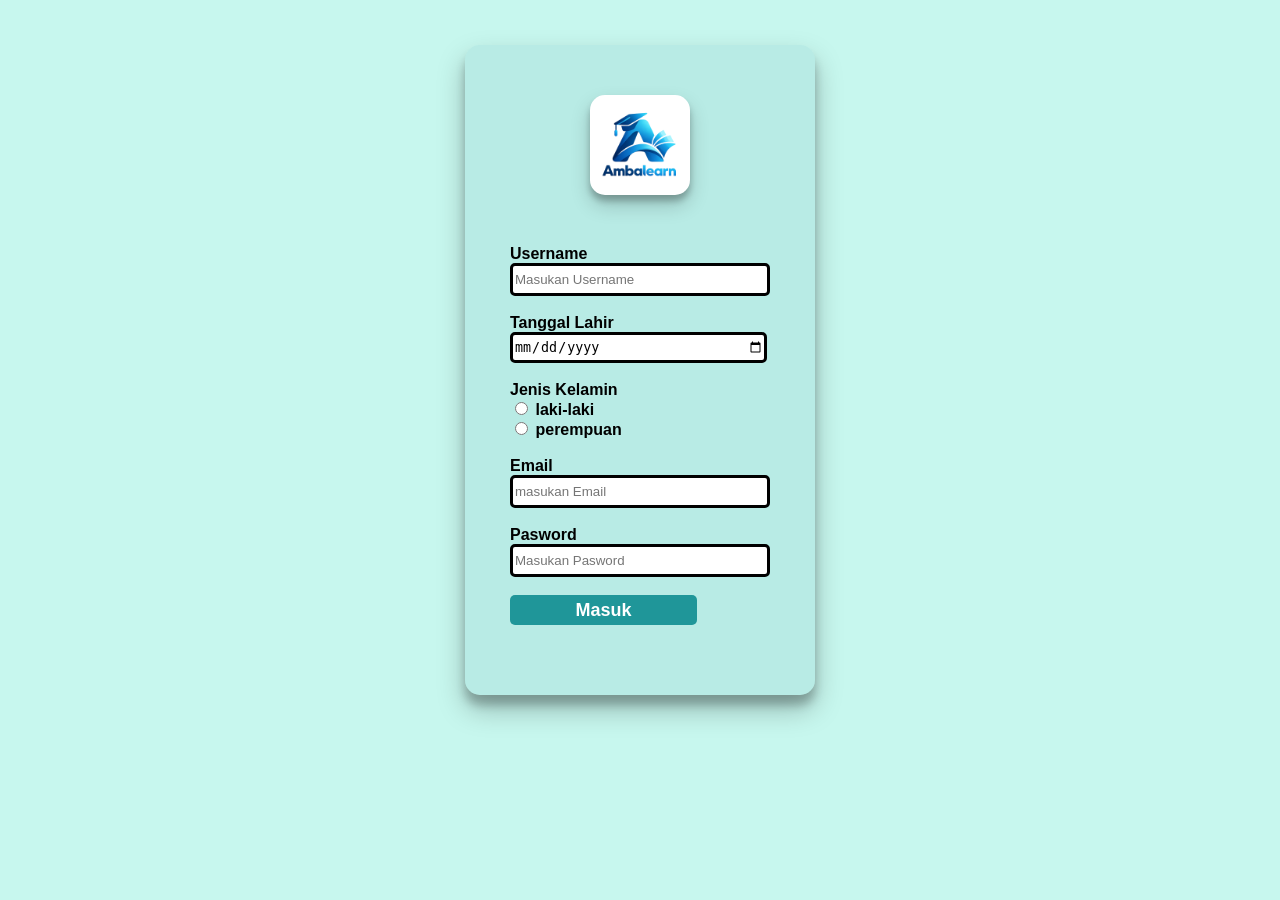
<file: husein-fahri-wahyu-kelompok12-website-platform-kursus&edukasi/index.html>
<!DOCTYPE html>
<html lang="en">
<head>
    <meta charset="UTF-8">
    <meta name="viewport" content="width=device-width, initial-scale=1.0">
    <title>MASUK</title>
    <link rel="stylesheet" href="css/style.css">
    <link rel="icon" href="assets/icons/ambalearn.png">
</head>
<body>
    <main class="container">
        <div class="nav">
            <img src="assets/icons/ambalearn.png" alt="logo-ambalearn" class="img">
        </div>
        <div class="div-form">
            <form action="pages/halaman_utama.html">
                <label for="user">
                    <b>Username</b><br>
                </label>
                <input type="text" id="user" placeholder="Masukan Username" required class="form-username"><br><br>
                <label for="tgl">
                    <b>Tanggal Lahir</b><br>
                </label>
                <input type="date" id="tgl" required class="form-date"><br><br>
                <b>Jenis Kelamin</b><br>
                <input type="radio" name="jk" id="laki-laki" required >
                <b>laki-laki</b><br>
                <input type="radio" name="jk" id="perempuan" required>
                <b>perempuan</b><br><br>
                <label for="email">
                    <b>Email</b><br>
                </label>
                <input type="email" id="email" placeholder="masukan Email" required class="form-email"><br><br>
                <label for="pw">
                    <b>Pasword</b><br>
                </label>
                <input type="password" id="pw" placeholder="Masukan Pasword" maxlength="8" required class="form-pw"><br><br>
                <input type="submit" value="Masuk" required class="form-sumbit">
            </form>
        </div>
    </main>
</body>
</html>
</file>
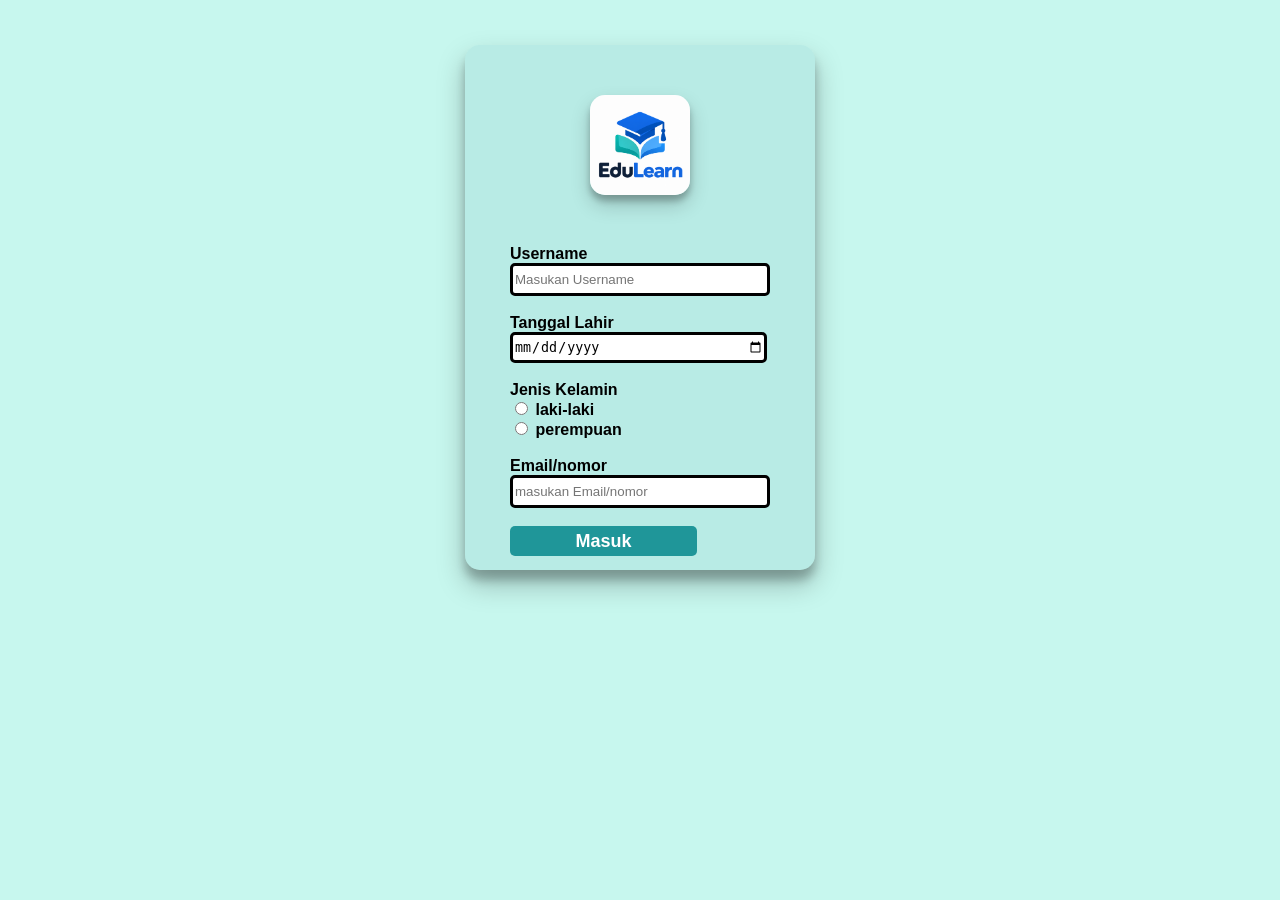
<file: husein,fahri,wahyu-kelompok12_website-platform-kursus&edukasi/indek.html>
<!DOCTYPE html>
<html lang="en">
<head>
    <meta charset="UTF-8">
    <meta name="viewport" content="width=device-width, initial-scale=1.0">
    <title>MASUK</title>
    <link rel="stylesheet" href="css/style.css">
    <link rel="icon" href="assets/icons/EduLearn-Photoroom.png">
</head>
<body>
    <main class="container">
        <div class="nav">
            <img src="assets/images/EduLearn.png" alt="logi" class="img">
        </div>
        <div class="div-form">
            <form action="pages/halaman_utama.html">
                <b>Username</b><br>
                <input type="text" placeholder="Masukan Username" class="form-username"><br><br>
                <b>Tanggal Lahir</b><br>
                <input type="date" class="form-date"><br><br>
                <b>Jenis Kelamin</b><br>
                <input type="radio" name="jk" id="laki-laki" >
                <b>laki-laki</b><br>
                <input type="radio" name="jk" id="perempuan">
                <b>perempuan</b><br><br>
                <b>Email/nomor</b><br>
                <input type="email" placeholder="masukan Email/nomor" class="form-email"> <br><br>
                <input type="submit" value="Masuk" class="form-sumbit">
            </form>
        </div>
    </main>
</body>
</html>
</file>
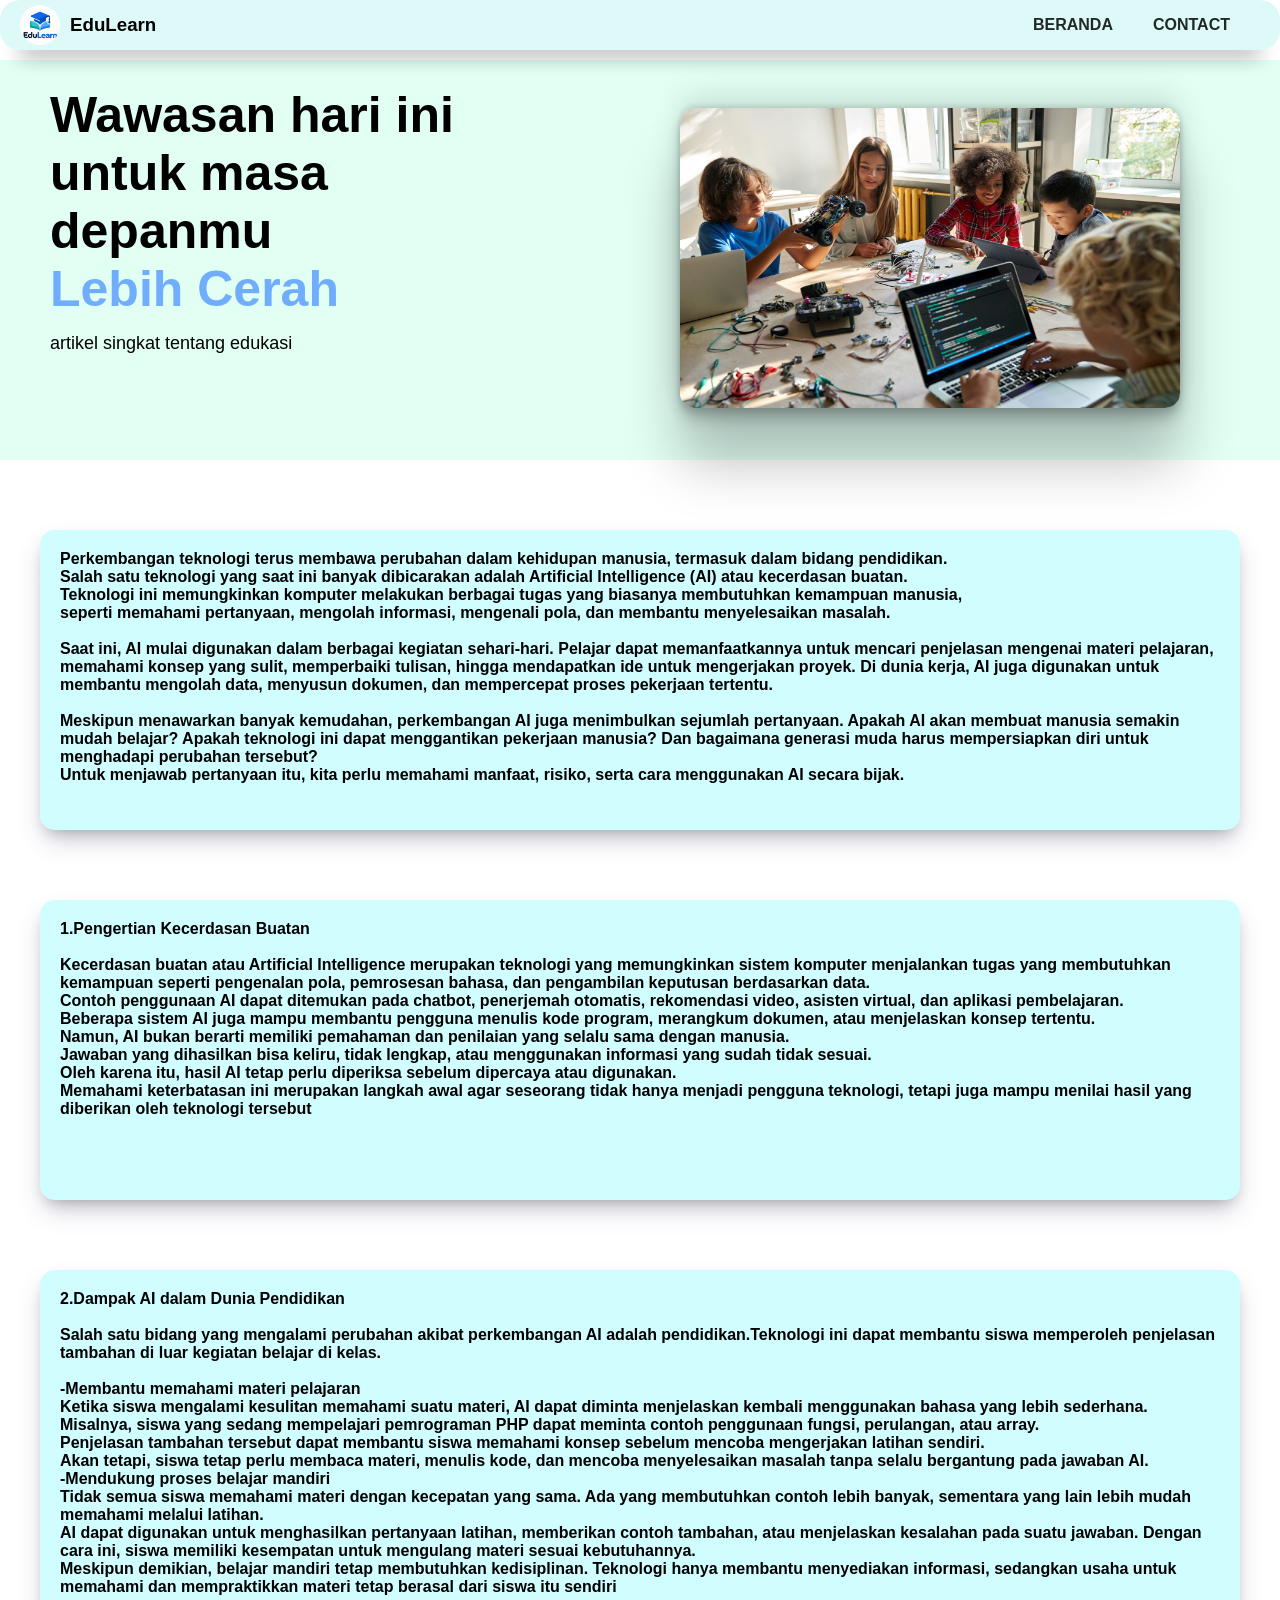
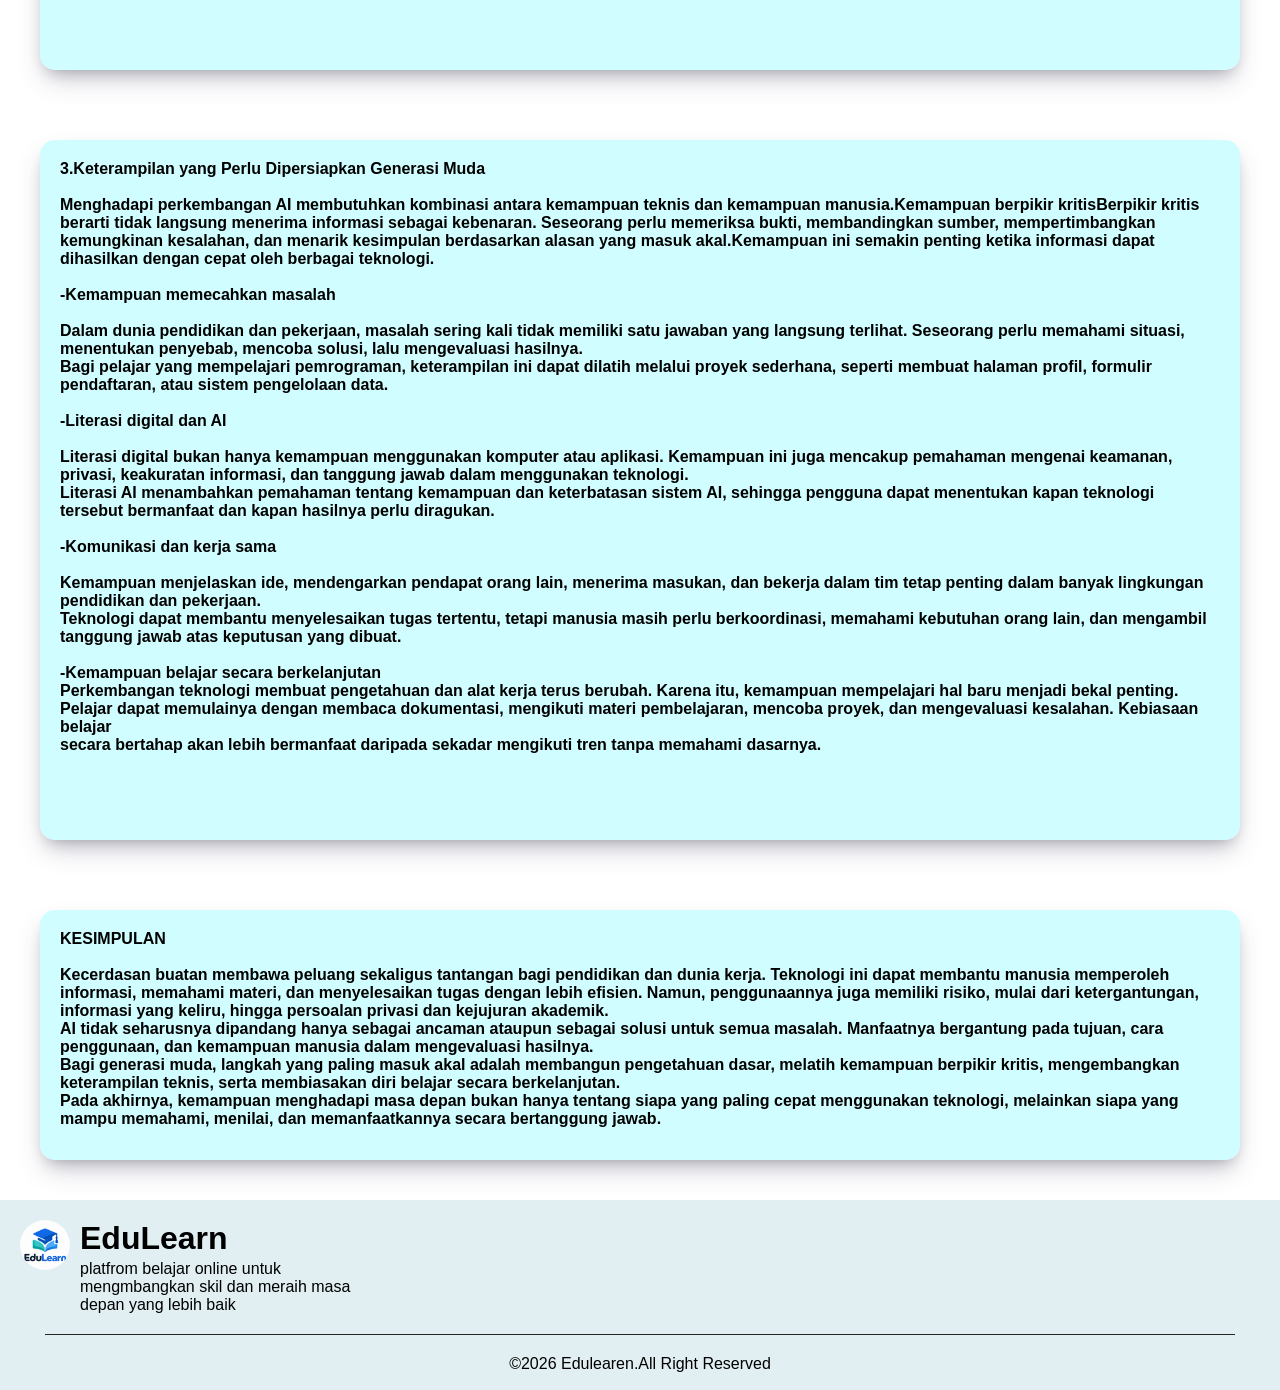
<file: husein,fahri,wahyu-kelompok12_website-platform-kursus&edukasi/pages/halaman-edukasi.html>
<!DOCTYPE html>
<html lang="en">
<head>
    <meta charset="UTF-8">
    <meta name="viewport" content="width=device-width, initial-scale=1.0">
    <title>Edukasi</title>
    <link rel="stylesheet" href="../css/halaman-edukasi.css">
    <link rel="icon" href="../assets/icons/EduLearn-Photoroom.png">
</head>
<body>
    <header class="header">
        <div class="div-nav">
            <img src="../assets/images/EduLearn.png" class="logo">
            <h3>EduLearn</h3>
        </div>
        <nav class="nav">
            <ul class="ul">
                <li>
                    <a href="../pages/halaman_utama.html" class="a">
                        BERANDA
                    </a>
                </li>
                <li>
                    <a href="https://wa.me/message/XIAJKTZFE3GSK1" class="a">
                        CONTACT
                    </a>
                </li>
            </ul>
        </nav>
    </header>
    <article>
        <article class="article-utama">
            <article class="article-kiri">
                <h1 class="article-h1">
                    Wawasan hari ini
                    untuk masa depanmu
                </h1>
                <h1 class="color-h1">
                    Lebih Cerah
                </h1>
                <p class="article-p">
                    artikel singkat tentang edukasi
                </p>
            </article>
            <article class="article-img">
                <img src="../assets/images/img-edu.jpeg" class="img-kiri">
            </article>
        </article>
    </article>
    <main class="article-1">
        <article class="isi-article-1">
            <p class="p-1">
                Perkembangan teknologi terus membawa perubahan dalam kehidupan manusia, termasuk dalam bidang pendidikan. <br> Salah satu teknologi yang saat ini banyak dibicarakan adalah Artificial Intelligence (AI) atau kecerdasan buatan. <br>Teknologi ini memungkinkan komputer melakukan berbagai tugas yang biasanya membutuhkan kemampuan manusia, <br> seperti memahami pertanyaan, mengolah informasi, mengenali pola, dan membantu menyelesaikan masalah. <br>
                <br>
                Saat ini, AI mulai digunakan dalam berbagai kegiatan sehari-hari. Pelajar dapat memanfaatkannya untuk mencari penjelasan mengenai materi pelajaran, memahami konsep yang sulit, memperbaiki tulisan, hingga mendapatkan ide untuk mengerjakan proyek. Di dunia kerja, AI juga digunakan untuk membantu mengolah data, menyusun dokumen, dan mempercepat proses pekerjaan tertentu. <br>
                <br>
                Meskipun menawarkan banyak kemudahan, perkembangan AI juga menimbulkan sejumlah pertanyaan. Apakah AI akan membuat manusia semakin mudah belajar? Apakah teknologi ini dapat menggantikan pekerjaan manusia? Dan bagaimana generasi muda harus mempersiapkan diri untuk menghadapi perubahan tersebut?<br>
                Untuk menjawab pertanyaan itu, kita perlu memahami manfaat, risiko, serta cara menggunakan AI secara bijak.
            </p>
        </article>
    </main>
    <main class="article-1">
        <article class="isi-article-1">
            <p class="p-1">
                <b>1.Pengertian Kecerdasan Buatan</b> <br><br>
                Kecerdasan buatan atau Artificial Intelligence merupakan teknologi yang memungkinkan sistem komputer menjalankan tugas yang membutuhkan kemampuan seperti pengenalan pola, pemrosesan bahasa, dan pengambilan keputusan berdasarkan data. <br>
                Contoh penggunaan AI dapat ditemukan pada chatbot, penerjemah otomatis, rekomendasi video, asisten virtual, dan aplikasi pembelajaran. 
                <br>Beberapa sistem AI juga mampu membantu pengguna menulis kode program, merangkum dokumen, atau menjelaskan konsep tertentu. <br>
                Namun, AI bukan berarti memiliki pemahaman dan penilaian yang selalu sama dengan manusia. 
                <br>Jawaban yang dihasilkan bisa keliru, tidak lengkap, atau menggunakan informasi yang sudah tidak sesuai. <br> Oleh karena itu, hasil AI tetap perlu diperiksa sebelum dipercaya atau digunakan. <br>
                Memahami keterbatasan ini merupakan langkah awal agar seseorang tidak hanya menjadi pengguna teknologi, tetapi juga mampu menilai hasil yang diberikan oleh teknologi tersebut <br>
            </p>
        </article>
    </main>
    <main class="article-1">
        <article class="isi-article-2">
            <p class="p-1">
                <b>2.Dampak AI dalam Dunia Pendidikan</b> <br><br>
                Salah satu bidang yang mengalami perubahan akibat perkembangan AI adalah pendidikan.Teknologi ini dapat membantu siswa memperoleh penjelasan tambahan di luar kegiatan belajar di kelas. <br> <br>
                <b>-Membantu memahami materi pelajaran</b> <br>
                Ketika siswa mengalami kesulitan memahami suatu materi, AI dapat diminta menjelaskan kembali menggunakan bahasa yang lebih sederhana. Misalnya, siswa yang sedang mempelajari pemrograman PHP dapat meminta contoh penggunaan fungsi, perulangan, atau array. <br>
                Penjelasan tambahan tersebut dapat membantu siswa memahami konsep sebelum mencoba mengerjakan latihan sendiri. <br>
                Akan tetapi, siswa tetap perlu membaca materi, menulis kode, dan mencoba menyelesaikan masalah tanpa selalu bergantung pada jawaban AI. <br>
                <b>-Mendukung proses belajar mandiri</b> <br>
                Tidak semua siswa memahami materi dengan kecepatan yang sama. Ada yang membutuhkan contoh lebih banyak, sementara yang lain lebih mudah memahami melalui latihan. <br>
                AI dapat digunakan untuk menghasilkan pertanyaan latihan, memberikan contoh tambahan, atau menjelaskan kesalahan pada suatu jawaban. Dengan cara ini, siswa memiliki kesempatan untuk mengulang materi sesuai kebutuhannya. <br>
                Meskipun demikian, belajar mandiri tetap membutuhkan kedisiplinan. Teknologi hanya membantu menyediakan informasi, sedangkan usaha untuk memahami dan mempraktikkan materi tetap berasal dari siswa itu sendiri
            </p>
        </article>
    </main>
    <main class="article-1">
        <article class="isi-article-3">
            <p class="p-1">
                <b>3.Keterampilan yang Perlu Dipersiapkan Generasi Muda</b> <br><br>
                Menghadapi perkembangan AI membutuhkan kombinasi antara kemampuan teknis dan kemampuan manusia.Kemampuan berpikir kritisBerpikir kritis berarti tidak langsung menerima informasi sebagai kebenaran. Seseorang perlu memeriksa bukti, membandingkan sumber, mempertimbangkan kemungkinan kesalahan, dan menarik kesimpulan berdasarkan alasan yang masuk akal.Kemampuan ini semakin penting ketika informasi dapat dihasilkan dengan cepat oleh berbagai teknologi. <br><br>
                <b>-Kemampuan memecahkan masalah</b> <br><br>
                Dalam dunia pendidikan dan pekerjaan, masalah sering kali tidak memiliki satu jawaban yang langsung terlihat. Seseorang perlu memahami situasi, menentukan penyebab, mencoba solusi, lalu mengevaluasi hasilnya. <br>
                Bagi pelajar yang mempelajari pemrograman, keterampilan ini dapat dilatih melalui proyek sederhana, seperti membuat halaman profil, formulir pendaftaran, atau sistem pengelolaan data. <br><br>
                <b>-Literasi digital dan AI</b> <br><br>
                Literasi digital bukan hanya kemampuan menggunakan komputer atau aplikasi. Kemampuan ini juga mencakup pemahaman mengenai keamanan, privasi, keakuratan informasi, dan tanggung jawab dalam menggunakan teknologi. <br>
                Literasi AI menambahkan pemahaman tentang kemampuan dan keterbatasan sistem AI, sehingga pengguna dapat menentukan kapan teknologi tersebut bermanfaat dan kapan hasilnya perlu diragukan. <br><br>
                <b>-Komunikasi dan kerja sama</b> <br><br>
                Kemampuan menjelaskan ide, mendengarkan pendapat orang lain, menerima masukan, dan bekerja dalam tim tetap penting dalam banyak lingkungan pendidikan dan pekerjaan. <br>
                Teknologi dapat membantu menyelesaikan tugas tertentu, tetapi manusia masih perlu berkoordinasi, memahami kebutuhan orang lain, dan mengambil tanggung jawab atas keputusan yang dibuat. <br><br>
                <b>-Kemampuan belajar secara berkelanjutan</b> <br>
                Perkembangan teknologi membuat pengetahuan dan alat kerja terus berubah. Karena itu, kemampuan mempelajari hal baru menjadi bekal penting. <br>
                Pelajar dapat memulainya dengan membaca dokumentasi, mengikuti materi pembelajaran, mencoba proyek, dan mengevaluasi kesalahan. Kebiasaan belajar <br>secara bertahap akan lebih bermanfaat daripada sekadar mengikuti tren tanpa memahami dasarnya.
            </p>
        </article>
    </main>
    <main class="article-1">
        <article class="isi-article-4">
            <p class="p-1">
                <b>KESIMPULAN</b> <br><br>
                Kecerdasan buatan membawa peluang sekaligus tantangan bagi pendidikan dan dunia kerja. Teknologi ini dapat membantu manusia memperoleh informasi, memahami materi, dan menyelesaikan tugas dengan lebih efisien. Namun, penggunaannya juga memiliki risiko, mulai dari ketergantungan, informasi yang keliru, hingga persoalan privasi dan kejujuran akademik. <br>
                AI tidak seharusnya dipandang hanya sebagai ancaman ataupun sebagai solusi untuk semua masalah. Manfaatnya bergantung pada tujuan, cara penggunaan, dan kemampuan manusia dalam mengevaluasi hasilnya. <br>
                Bagi generasi muda, langkah yang paling masuk akal adalah membangun pengetahuan dasar, melatih kemampuan berpikir kritis, mengembangkan keterampilan teknis, serta membiasakan diri belajar secara berkelanjutan. <br>
                Pada akhirnya, kemampuan menghadapi masa depan bukan hanya tentang siapa yang paling cepat menggunakan teknologi, melainkan siapa yang mampu memahami, menilai, dan memanfaatkannya secara bertanggung jawab. <br>
            </p>
        </article>
    </main>
    <footer class="bg-footer">
        <div class="isi-footer">
            <div class="isi-dalam">
                <img src="../assets/images/EduLearn.png" class="img-footer">
                <h1>EduLearn</h1>
            </div>
        </div>
        <div class="teks-footer">
            <p>
                platfrom belajar online untuk <br>
                mengmbangkan skil dan meraih masa <br>
                depan yang lebih baik <br>
            </p>
        </div>
        <div class="line-bawah">
            <hr class="hr">
        </div>
        <div class="copyrigt">
            ©2026 Edulearen.All Right Reserved
        </div>
    </footer>
</body>
</html>
</file>
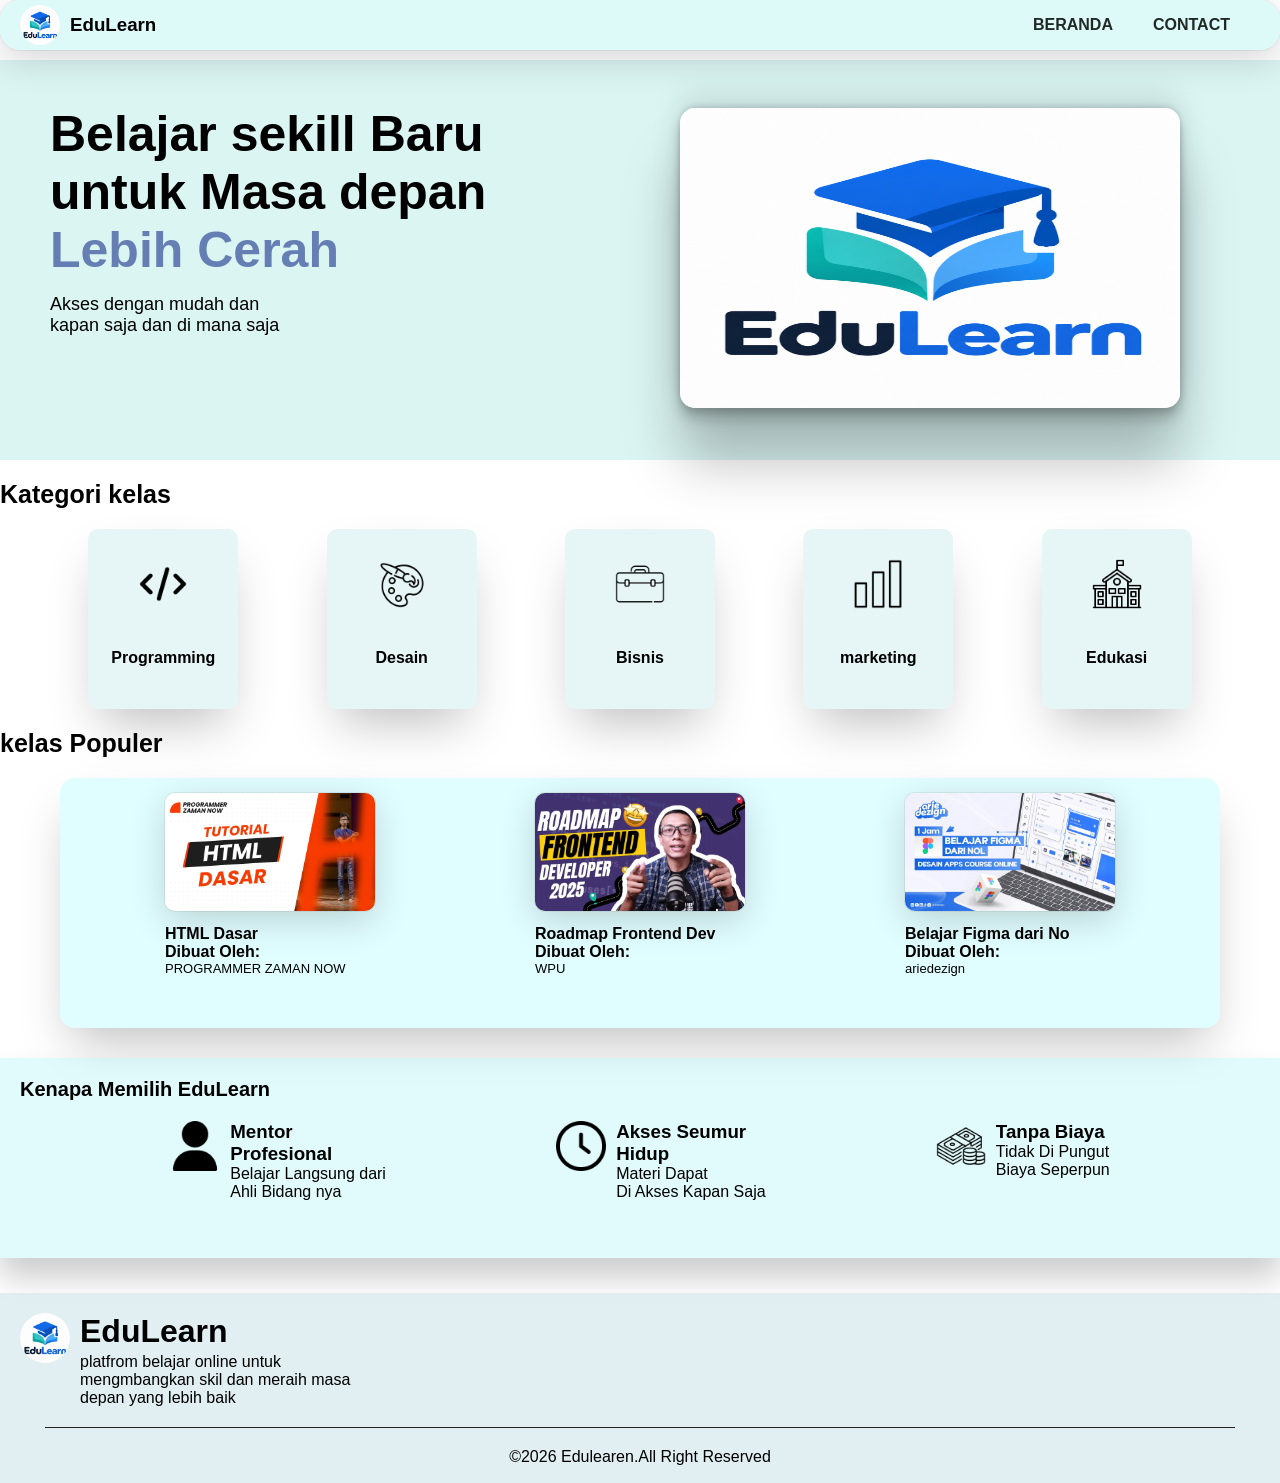
<file: husein,fahri,wahyu-kelompok12_website-platform-kursus&edukasi/pages/halaman_utama.html>
<!DOCTYPE html>
<html lang="en">
<head>
    <meta charset="UTF-8">
    <meta name="viewport" content="width=device-width, initial-scale=1.0">
    <title>Beranda</title>
    <link rel="stylesheet" href="../css/utama.css">
    <link rel="icon" href="../assets/icons/EduLearn-Photoroom.png">
</head>
<body>
    <header class="header">
        <div class="div-nav">
            <img src="../assets/images/EduLearn.png" class="logo">
            <h3>EduLearn</h3>
        </div>
        <nav class="nav">
            <ul class="ul">
                <li>
                    <a href="../pages/halaman_utama.html" class="a">
                        BERANDA
                    </a>
                </li>
                <li>
                    <a href="https://wa.me/message/XIAJKTZFE3GSK1" class="a">
                        CONTACT
                    </a>
                </li>
            </ul>
        </nav>
    </header>
    <main>
        <article class="article-utama">
            <article class="article-kiri">
                <h1 class="article-h1">
                    Belajar sekill Baru<br>
                    untuk Masa depan<br>
                </h1>
                <h1 class="color-h1">
                    Lebih Cerah
                </h1>
                <p class="article-p">
                    Akses dengan mudah dan<br>
                    kapan saja dan di mana saja
                </p>
            </article>
            <article class="article-img">
                <img src="../assets/images/EduLearn.png" class="img-kiri">
            </article>
        </article>
    </main>
    <p class="nama-kelas">
        Kategori kelas
    </p>
    <section class="section">
        <div class="bg-kategori">
            <a href="../pages/kelas-Programming.html" class="link-kategori">
                <div class="isi-kategori">
                    <img src="../assets/icons/code.png" alt="programming" class="img-kategori"> 
                </div>
                <div class="bungkus-teks-kategori">
                    <p class="p-katagori">
                        Programming
                    </p>
                </div>
            </a>
        </div>
        <div class="bg-kategori">
            <a href="../pages/kelas-desain.html" class="link-kategori">
                <div class="isi-kategori">
                    <img src="../assets/icons/painting.png" alt="programming" class="img-kategori"> 
                </div>
                <div class="bungkus-teks-kategori">
                    <p class="p-katagori">
                        Desain
                    </p>
                </div>
            </a>
        </div>
        <div class="bg-kategori">
            <a href="../pages/kelas-bisnis.html" class="link-kategori">
                <div class="isi-kategori">
                    <img src="../assets/icons/brifcase.png" alt="programming" class="img-kategori"> 
                </div>
                <div class="bungkus-teks-kategori">
                    <p class="p-katagori">
                        Bisnis
                    </p>
                </div>
            </a>
        </div>
        <div class="bg-kategori">
            <a href="../pages/marketing.html" class="link-kategori">
                <div class="isi-kategori">
                    <img src="../assets/icons/graph-analysis.png" alt="programming" class="img-kategori"> 
                </div>
                <div class="bungkus-teks-kategori">
                    <p class="p-katagori">
                        marketing
                    </p>
                </div>
            </a>
        </div>
        <div class="bg-kategori">
            <a href="../pages/halaman-edukasi.html" class="link-kategori">
                <div class="isi-kategori">
                    <img src="../assets/icons/school.png" alt="programming" class="img-kategori"> 
                </div>
                <div class="bungkus-teks-kategori">
                    <p class="p-katagori">
                        Edukasi
                    </p>
                </div>
            </a>
        </div>
    </section>
    <p class="kelas-populer">
        kelas Populer
    </p>
    <section class="section-2">
        <div class="isi-section-2">
            <div class="div-img">
                    <a href="https://youtube.com/watch?v=hMDJyb7VkYw">
                        <img src="../assets/images/html dasar.jpg" alt="foto"class="img-section-2">
                    </a>
                <div class="nama-kelas-populer">
                    <h3 class="h3-kelas-populer">
                        HTML Dasar<br>
                        Dibuat Oleh:
                    </h3>
                    <p class="p-kelas-populer">
                        PROGRAMMER ZAMAN NOW
                    </p>
                </div>
            </div>
            <div class="div-img">
                    <a href="https://youtu.be/cnL8a1wO3nw?si=8Wbb0Ui2kALwRlpW">
                        <img src="../assets/images/roadmap-frontend-dev.jpg" alt="foto" class="img-section-2">
                    </a>
                <div class="nama-kelas-populer">
                    <h3 class="h3-kelas-populer">
                        Roadmap Frontend Dev<br>
                        Dibuat Oleh:
                    </h3>
                    <p class="p-kelas-populer">
                    WPU
                    </p>
                </div>
            </div>
            <div class="div-img">
                    <a href="https://youtu.be/cnL8a1wO3nw?si=8Wbb0Ui2kALwRlpW">
                        <img src="../assets/images/figma.jpg" alt="foto" class="img-section-2">
                    </a>
                <div class="nama-kelas-populer">
                    <h3 class="h3-kelas-populer">                      
                        Belajar Figma dari No<br>
                        Dibuat Oleh:
                    </h3>
                    <p class="p-kelas-populer">
                    ariedezign
                    </p>
                </div>
            </div>
        </div>
    </section>
    <section class="bg-memilih">
        <div class="teks-knpa">
            <h3 class="div-knapa-memilih">Kenapa Memilih EduLearn</h3>
        </div>
        <div class="div-img-memilih">
            <div class="isi-memilih">
                <img src="../assets/icons/user.png" class="icons-memilih">
                <div class="teks-memilih">
                    <h3>Mentor <br> Profesional</h3>
                    Belajar Langsung dari <br>Ahli Bidang nya
                </div>
            </div>
            <div class="isi-memilih">
                <img src="../assets/icons/clock.png" class="icons-memilih">
                <div class="teks-memilih">
                    <h3>Akses Seumur<br>Hidup</h3>
                    Materi Dapat<br>Di Akses Kapan Saja
                </div>
            </div>
            <div class="isi-memilih">
                <img src="../assets/icons/money.png" class="icons-memilih">
                <div class="teks-memilih">
                    <h3>Tanpa Biaya</h3>
                    Tidak Di Pungut <br>Biaya Seperpun
                </div>
            </div>
        </div>
    </section>
    <footer class="bg-footer">
        <div class="isi-footer">
            <div class="isi-dalam">
                <img src="../assets/images/EduLearn.png" class="img-footer">
                <h1>EduLearn</h1>
            </div>
        </div>
        <div class="teks-footer">
            <p>
                platfrom belajar online untuk <br>
                mengmbangkan skil dan meraih masa <br>
                depan yang lebih baik <br>
            </p>
        </div>
        <div class="line-bawah">
            <hr class="hr">
        </div>
        <div class="copyrigt">
            ©2026 Edulearen.All Right Reserved
        </div>
    </footer>
</body>
</html>
</file>
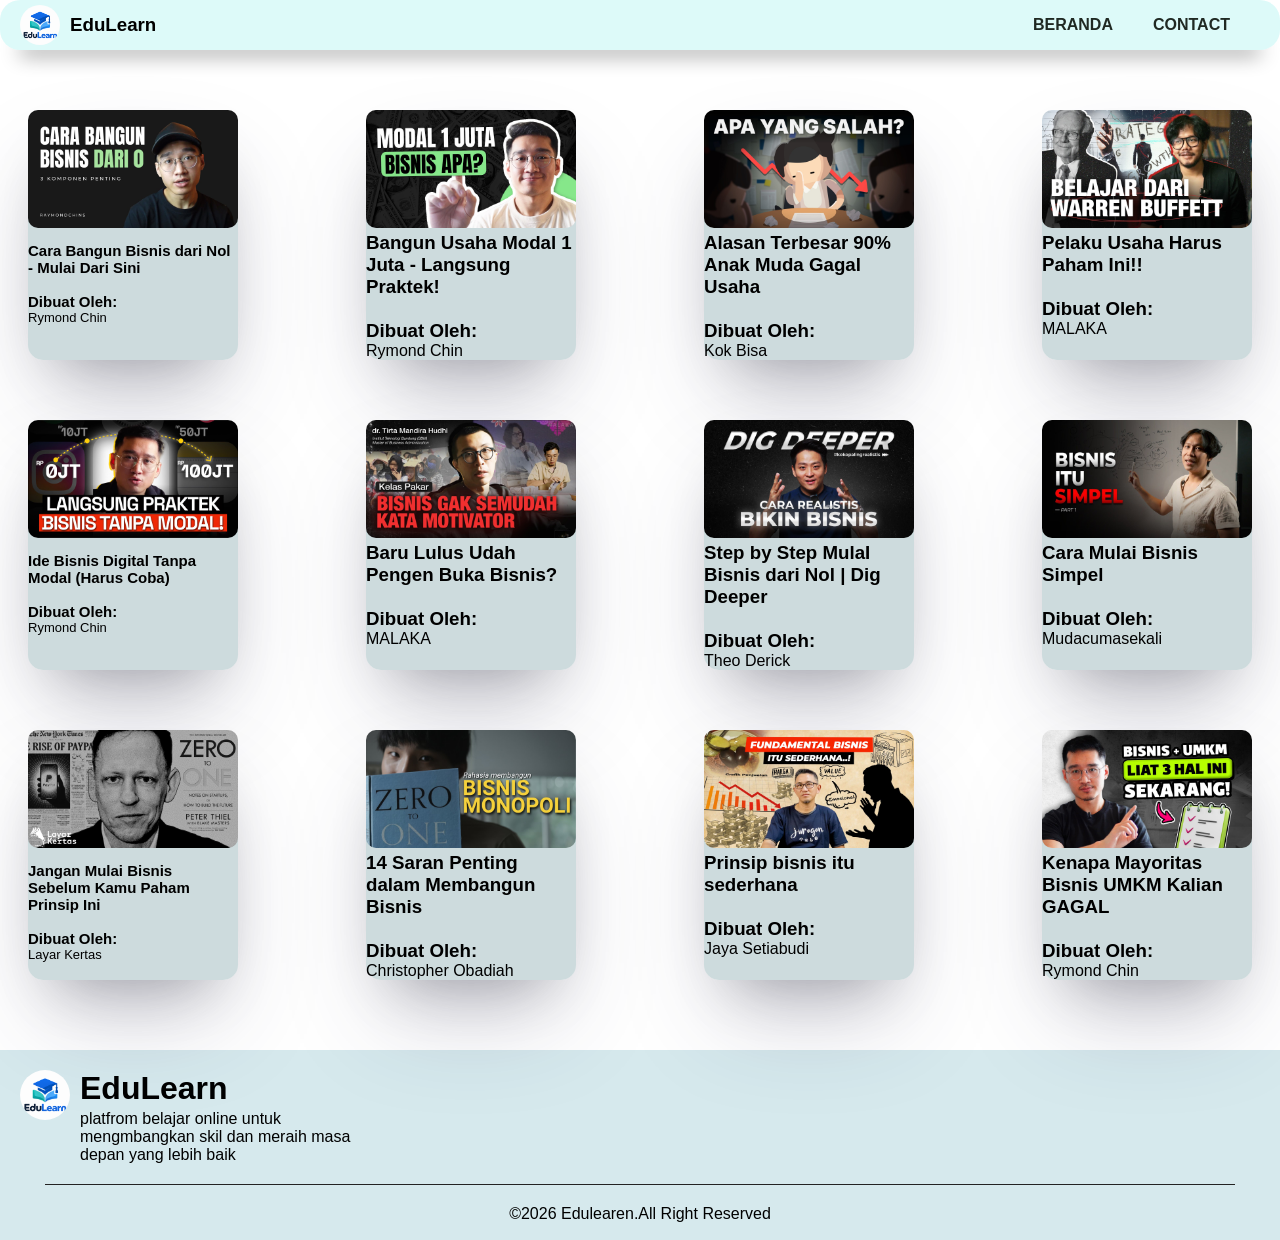
<file: husein,fahri,wahyu-kelompok12_website-platform-kursus&edukasi/pages/kelas-bisnis.html>
<!DOCTYPE html>
<html lang="en">
<head>
    <meta charset="UTF-8">
    <meta name="viewport" content="width=device-width, initial-scale=1.0">
    <title>kelas Bisnis</title>
    <link rel="stylesheet" href="../css/kelas-desain.css">
    <link rel="icon" href="../assets/icons/EduLearn-Photoroom.png">
</head>
<body>
    <header class="header">
        <div class="div-nav">
            <img src="../assets/images/EduLearn.png" class="logo">
            <h3>EduLearn</h3>
        </div>
        <nav class="nav">
            <ul class="ul">
                <li>
                    <a href="../pages/halaman_utama.html" class="a">
                        BERANDA
                    </a>
                </li>
                <li>
                    <a href="https://wa.me/message/XIAJKTZFE3GSK1" class="a">
                        CONTACT
                    </a>
                </li>
            </ul>
        </nav>
    </header>
    <main class="container-1">
        <div class="div-bg">
            <div class="div-img">
                <a href="https://youtu.be/8g1H3ipDNOs?si=zZscWihwLeJMzmUx">
                    <img src="../assets/images/bisnis1.jpg" class="img">
                </a>
            </div>
            <div class="nama-kelas-desain">
                    <h3 class="h3-kelas-desain">
                        Cara Bangun Bisnis dari Nol - Mulai Dari Sini<br><br>
                        Dibuat Oleh:
                    </h3>
                    <p class="p-kelas-desain">
                        Rymond Chin
                    </p>
            </div>
        </div>
        <div class="div-bg">
            <div class="div-img">
                <a href="https://youtu.be/L9_1pwvTT7I?si=UWFssUdv4DcyZLmA">
                    <img src="../assets/images/bisnis2.jpg" class="img">
                </a>
            </div>
            <div class="nama-kelas-bisnis">
                    <h3 class="h3-kelas-bisnis">
                        Bangun Usaha Modal 1 Juta - Langsung Praktek!<br><br>
                        Dibuat Oleh:
                    </h3>
                    <p class="p-kelas-bisnis">
                        Rymond Chin
                    </p>
            </div>
        </div>
        <div class="div-bg">
            <div class="div-img">
                <a href="https://youtu.be/0lStodgghOc?si=WiFUySTgn1E-OrDi">
                    <img src="../assets/images/Bisnis3.jpg" class="img">
                </a>
            </div>
            <div class="nama-kelas-bisnis">
                    <h3 class="h3-kelas-bisnis">
                        Alasan Terbesar 90% Anak Muda Gagal Usaha <br><br>
                        Dibuat Oleh:
                    </h3>
                    <p class="p-kelas-bisnis">
                        Kok Bisa
                    </p>
            </div>
        </div>
        <div class="div-bg">
            <div class="div-img">
                <a href="https://youtu.be/IaHWk_HW23g?si=ZlRUOM_GT1ua4plz">
                    <img src="../assets/images/bisnis4.jpg" class="img">
                </a>
            </div>
            <div class="nama-kelas-bisnis">
                    <h3 class="h3-kelas-bisnis">
                        Pelaku Usaha Harus Paham Ini!!<br><br>
                        Dibuat Oleh:
                    </h3>
                    <p class="p-kelas-bisnis">
                        MALAKA
                    </p>
            </div>
        </div>
    </main>
    <main class="container-1">
        <div class="div-bg">
            <div class="div-img">
                <a href="https://youtu.be/rPIfitpeqv8?si=wZAKUvA7UChbirfh">
                    <img src="../assets/images/bisnis5.jpg" class="img">
                </a>
            </div>
            <div class="nama-kelas-desain">
                    <h3 class="h3-kelas-desain">
                        Ide Bisnis Digital Tanpa Modal (Harus Coba)<br><br>
                        Dibuat Oleh:
                    </h3>
                    <p class="p-kelas-desain">
                        Rymond Chin
                    </p>
            </div>
        </div>
        <div class="div-bg">
            <div class="div-img">
                <a href="https://youtu.be/eOwtRnJemrg?si=eSNPZujG5lqr_Pu7">
                    <img src="../assets/images/bisnis6.jpg" class="img">
                </a>
            </div>
            <div class="nama-kelas-bisnis">
                    <h3 class="h3-kelas-bisnis">
                        Baru Lulus Udah Pengen Buka Bisnis?<br><br>
                        Dibuat Oleh:
                    </h3>
                    <p class="p-kelas-bisnis">
                        MALAKA
                    </p>
            </div>
        </div>
        <div class="div-bg">
            <div class="div-img">
                <a href="https://youtu.be/89QEZGxWYZc?si=wroOyZXjRZxW54RN">
                    <img src="../assets/images/bisnis7.jpg" class="img">
                </a>
            </div>
            <div class="nama-kelas-bisnis">
                    <h3 class="h3-kelas-bisnis">
                        Step by Step MulaI Bisnis dari Nol | Dig Deeper<br><br>
                        Dibuat Oleh:
                    </h3>
                    <p class="p-kelas-bisnis">
                        Theo Derick
                    </p>
            </div>
        </div>
        <div class="div-bg">
            <div class="div-img">
                <a href="https://youtu.be/fqART0qIJZ8?si=KeuyGqTzVxT-s7NR">
                    <img src="../assets/images/bisnis8.jpg" class="img">
                </a>
            </div>
            <div class="nama-kelas-bisnis">
                    <h3 class="h3-kelas-bisnis">
                        Cara Mulai Bisnis Simpel<br><br>
                        Dibuat Oleh:
                    </h3>
                    <p class="p-kelas-bisnis">
                        Mudacumasekali
                    </p>
            </div>
        </div>
    </main>
    <main class="container-1">
        <div class="div-bg">
            <div class="div-img">
                <a href="https://youtu.be/JFEIQgkt89g?si=EANqeDu3_fHOp6p3">
                    <img src="../assets/images/bisnis9.jpg" class="img">
                </a>
            </div>
            <div class="nama-kelas-desain">
                    <h3 class="h3-kelas-desain">
                        Jangan Mulai Bisnis Sebelum Kamu Paham Prinsip Ini <br><br>
                        Dibuat Oleh:
                    </h3>
                    <p class="p-kelas-desain">
                        Layar Kertas
                    </p>
            </div>
        </div>
        <div class="div-bg">
            <div class="div-img">
                <a href="https://youtu.be/7gyBIIU4Wrk?si=UcOSLEaBF0xu_Nfo">
                    <img src="../assets/images/bisnis10.jpg" class="img">
                </a>
            </div>
            <div class="nama-kelas-bisnis">
                    <h3 class="h3-kelas-bisnis">
                        14 Saran Penting dalam Membangun Bisnis<br><br>
                        Dibuat Oleh:
                    </h3>
                    <p class="p-kelas-bisnis">
                        Christopher Obadiah
                    </p>
            </div>
        </div>
        <div class="div-bg">
            <div class="div-img">
                <a href="https://youtu.be/jnrxWikhRjY?si=MMOQrHXKIiX5LyJz">
                    <img src="../assets/images/bisnis11.jpg" class="img">
                </a>
            </div>
            <div class="nama-kelas-bisnis">
                    <h3 class="h3-kelas-bisnis">
                        Prinsip bisnis itu sederhana<br><br>
                        Dibuat Oleh:
                    </h3>
                    <p class="p-kelas-bisnis">
                        Jaya Setiabudi
                    </p>
            </div>
        </div>
        <div class="div-bg">
            <div class="div-img">
                <a href="https://youtu.be/hXOCjdtKiks?si=czbhFwfzNZMACK4H">
                    <img src="../assets/images/bisnis12.jpg" class="img">
                </a>
            </div>
            <div class="nama-kelas-bisnis">
                    <h3 class="h3-kelas-bisnis">
                        Kenapa Mayoritas Bisnis UMKM Kalian GAGAL<br><br>
                        Dibuat Oleh:
                    </h3>
                    <p class="p-kelas-bisnis">
                        Rymond Chin
                    </p>
            </div>
        </div>
    </main>
    <footer class="bg-footer">
        <div class="isi-footer">
            <div class="isi-dalam">
                <img src="../assets/images/EduLearn.png" class="img-footer">
                <h1>EduLearn</h1>
            </div>
        </div>
        <div class="teks-footer">
            <p>
                platfrom belajar online untuk <br>
                mengmbangkan skil dan meraih masa <br>
                depan yang lebih baik <br>
            </p>
        </div>
        <div class="line-bawah">
            <hr class="hr">
        </div>
        <div class="copyrigt">
            ©2026 Edulearen.All Right Reserved
        </div>
    </footer>
</body>
</html>
</file>
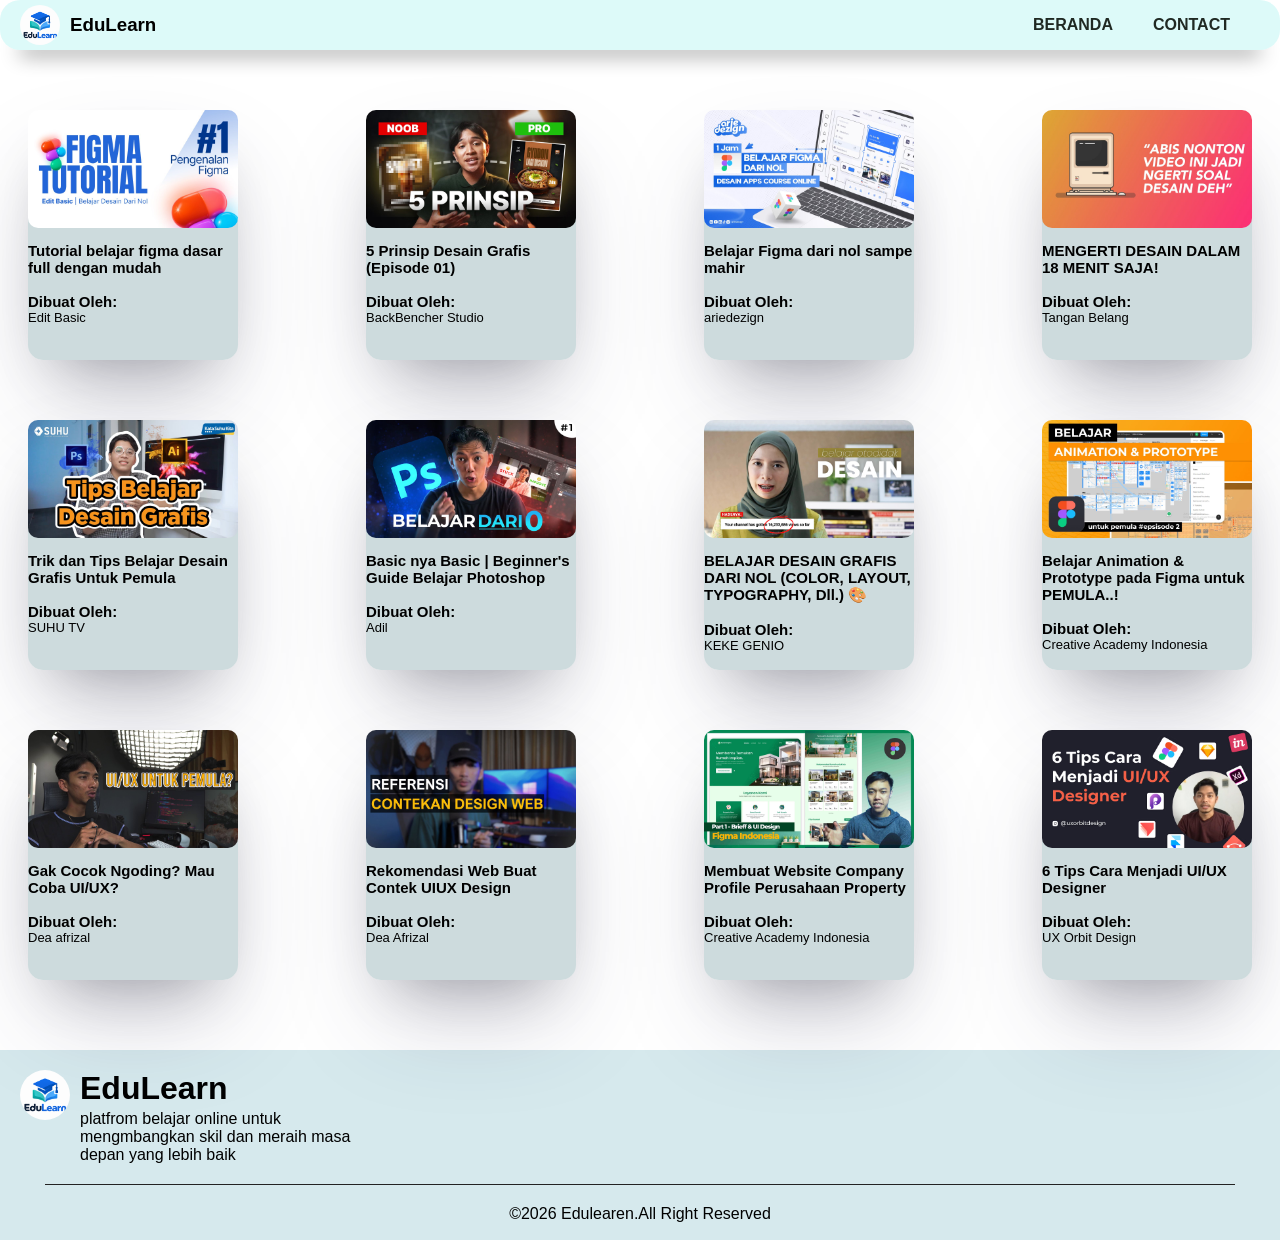
<file: husein,fahri,wahyu-kelompok12_website-platform-kursus&edukasi/pages/kelas-desain.html>
<!DOCTYPE html>
<html lang="en">
<head>
    <meta charset="UTF-8">
    <meta name="viewport" content="width=device-width, initial-scale=1.0">
    <title>kelas Desain</title>
    <link rel="stylesheet" href="../css/kelas-desain.css">
    <link rel="icon" href="../assets/icons/EduLearn-Photoroom.png">
</head>
<body>
    <header class="header">
        <div class="div-nav">
            <img src="../assets/images/EduLearn.png" class="logo">
            <h3>EduLearn</h3>
        </div>
        <nav class="nav">
            <ul class="ul">
                <li>
                    <a href="../pages/halaman_utama.html" class="a">
                        BERANDA
                    </a>
                </li>
                <li>
                    <a href="https://wa.me/message/XIAJKTZFE3GSK1" class="a">
                        CONTACT
                    </a>
                </li>
            </ul>
        </nav>
    </header>
    <main class="container-1">
        <div class="div-bg">
            <div class="div-img">
                <a href="https://youtu.be/qYlP7jTXLq0?si=RJWaehmR84NNi3ft">
                    <img src="../assets/images/desain1.jpg" class="img">
                </a>
            </div>
            <div class="nama-kelas-desain">
                    <h3 class="h3-kelas-desain">
                        Tutorial belajar figma dasar full dengan mudah<br><br>
                        Dibuat Oleh:
                    </h3>
                    <p class="p-kelas-desain">
                        Edit Basic
                    </p>
            </div>
        </div>
        <div class="div-bg">
            <div class="div-img">
                <a href=https://youtu.be/3KdssgU4du8?si=jzYHhzzWsutRlT8z"">
                    <img src="../assets/images/desain2.jpg" class="img">
                </a>
            </div>
            <div class="nama-kelas-desain">
                    <h3 class="h3-kelas-desain">
                        5 Prinsip Desain Grafis (Episode 01)<br><br>
                        Dibuat Oleh:
                    </h3>
                    <p class="p-kelas-desain">
                        BackBencher Studio
                    </p>
            </div>
        </div>
        <div class="div-bg">
            <div class="div-img">
                <a href="https://youtu.be/WMWy39q1CSA?si=UMEr15HKBF164x7z">
                    <img src="../assets/images/desain3.jpg" class="img">
                </a>
            </div>
            <div class="nama-kelas-desain">
                    <h3 class="h3-kelas-desain">
                        Belajar Figma dari nol sampe mahir<br><br>
                        Dibuat Oleh:
                    </h3>
                    <p class="p-kelas-desain">
                        ariedezign
                    </p>
            </div>
        </div>
        <div class="div-bg">
            <div class="div-img">
                <a href="https://youtu.be/-HvvSH0x0cU?si=0mwCp_juji5RNMaF">
                    <img src="../assets/images/desain4.jpg" class="img">
                </a>
            </div>
            <div class="nama-kelas-desain">
                    <h3 class="h3-kelas-desain">
                        MENGERTI DESAIN DALAM 18 MENIT SAJA!<br><br>
                        Dibuat Oleh:
                    </h3>
                    <p class="p-kelas-desain">
                        Tangan Belang
                    </p>
            </div>
        </div>
    </main>

    <main class="container-1">
        <div class="div-bg">
            <div class="div-img">
                <a href="https://youtube.com/watch?v=4cZr-mkP2To">
                    <img src="../assets/images/desain5.jpg" class="img">
                </a>
            </div>
            <div class="nama-kelas-desain">
                    <h3 class="h3-kelas-desain">
                        Trik dan Tips Belajar Desain Grafis Untuk Pemula<br><br>
                        Dibuat Oleh:
                    </h3>
                    <p class="p-kelas-desain">
                        SUHU TV
                    </p>
            </div>
        </div>
        <div class="div-bg">
            <div class="div-img">
                <a href="https://youtu.be/QO1XIo2h0Us?si=wLV7PSuTLtjJjD84">
                    <img src="../assets/images/desain6.jpg" class="img">
                </a>
            </div>
            <div class="nama-kelas-desain">
                    <h3 class="h3-kelas-desain">
                        Basic nya Basic | Beginner's Guide Belajar Photoshop<br><br>
                        Dibuat Oleh:
                    </h3>
                    <p class="p-kelas-desain">
                        Adil
                    </p>
            </div>
        </div>
        <div class="div-bg">
            <div class="div-img">
                <a href="https://youtu.be/Nfd4UGgmdhI?si=uJoiUFVKOVryITm6">
                    <img src="../assets/images/desain7.jpg" class="img">
                </a>
            </div>
            <div class="nama-kelas-desain">
                    <h3 class="h3-kelas-desain">
                        BELAJAR DESAIN GRAFIS DARI NOL (COLOR, LAYOUT, TYPOGRAPHY, Dll.) 🎨<br><br>
                        Dibuat Oleh:
                    </h3>
                    <p class="p-kelas-desain">
                        KEKE GENIO
                    </p>
            </div>
        </div>
        <div class="div-bg">
            <div class="div-img">
                <a href="https://youtu.be/tA8Hey4IH0k?si=mEp090pYN1Le3LQm">
                    <img src="../assets/images/desain8.jpg" class="img">
                </a>
            </div>
            <div class="nama-kelas-desain">
                    <h3 class="h3-kelas-desain">
                        Belajar Animation & Prototype pada Figma untuk PEMULA..! <br><br>
                        Dibuat Oleh:
                    </h3>
                    <p class="p-kelas-desain">
                        Creative Academy Indonesia
                    </p>
            </div>
        </div>
    </main>

    <main class="container-1">
        <div class="div-bg">
            <div class="div-img">
                <a href="https://youtu.be/9ougG5fvA1I?si=k9vqOhr09mQbJAV7">
                    <img src="../assets/images/desain9.jpg" class="img">
                </a>
            </div>
            <div class="nama-kelas-desain">
                    <h3 class="h3-kelas-desain">
                        Gak Cocok Ngoding? Mau Coba UI/UX?<br><br>
                        Dibuat Oleh:
                    </h3>
                    <p class="p-kelas-desain">
                        Dea afrizal
                    </p>
            </div>
        </div>
        <div class="div-bg">
            <div class="div-img">
                <a href="https://youtu.be/n0TLfTrkwbQ?si=KF8EpJoqpTldKzI0">
                    <img src="../assets/images/desain10.jpg" class="img">
                </a>
            </div>
            <div class="nama-kelas-desain">
                    <h3 class="h3-kelas-desain">
                        Rekomendasi Web Buat Contek UIUX Design<br><br>
                        Dibuat Oleh:
                    </h3>
                    <p class="p-kelas-desain">
                        Dea Afrizal
                    </p>
            </div>
        </div>
        <div class="div-bg">
            <div class="div-img">
                <a href="https://youtu.be/CymVEj7zY1c?si=t3Z4Wcn_PcN5LMn8">
                    <img src="../assets/images/desain11.jpg" class="img">
                </a>
            </div>
            <div class="nama-kelas-desain">
                    <h3 class="h3-kelas-desain">
                        Membuat Website Company Profile Perusahaan Property<br><br>
                        Dibuat Oleh:
                    </h3>
                    <p class="p-kelas-desain">
                        Creative Academy Indonesia
                    </p>
            </div>
        </div>
        <div class="div-bg">
            <div class="div-img">
                <a href="https://youtu.be/UTrXsVBrohg?si=rEC4u2c5gXoz0yJr">
                    <img src="../assets/images/desain12.jpg" class="img">
                </a>
            </div>
            <div class="nama-kelas-desain">
                    <h3 class="h3-kelas-desain">
                        6 Tips Cara Menjadi UI/UX Designer<br><br>
                        Dibuat Oleh:
                    </h3>
                    <p class="p-kelas-desain">
                        UX Orbit Design
                    </p>
            </div>
        </div>
    </main>
    <footer class="bg-footer">
        <div class="isi-footer">
            <div class="isi-dalam">
                <img src="../assets/images/EduLearn.png" class="img-footer">
                <h1>EduLearn</h1>
            </div>
        </div>
        <div class="teks-footer">
            <p>
                platfrom belajar online untuk <br>
                mengmbangkan skil dan meraih masa <br>
                depan yang lebih baik <br>
            </p>
        </div>
        <div class="line-bawah">
            <hr class="hr">
        </div>
        <div class="copyrigt">
            ©2026 Edulearen.All Right Reserved
        </div>
    </footer>
</body>
</html>
</file>
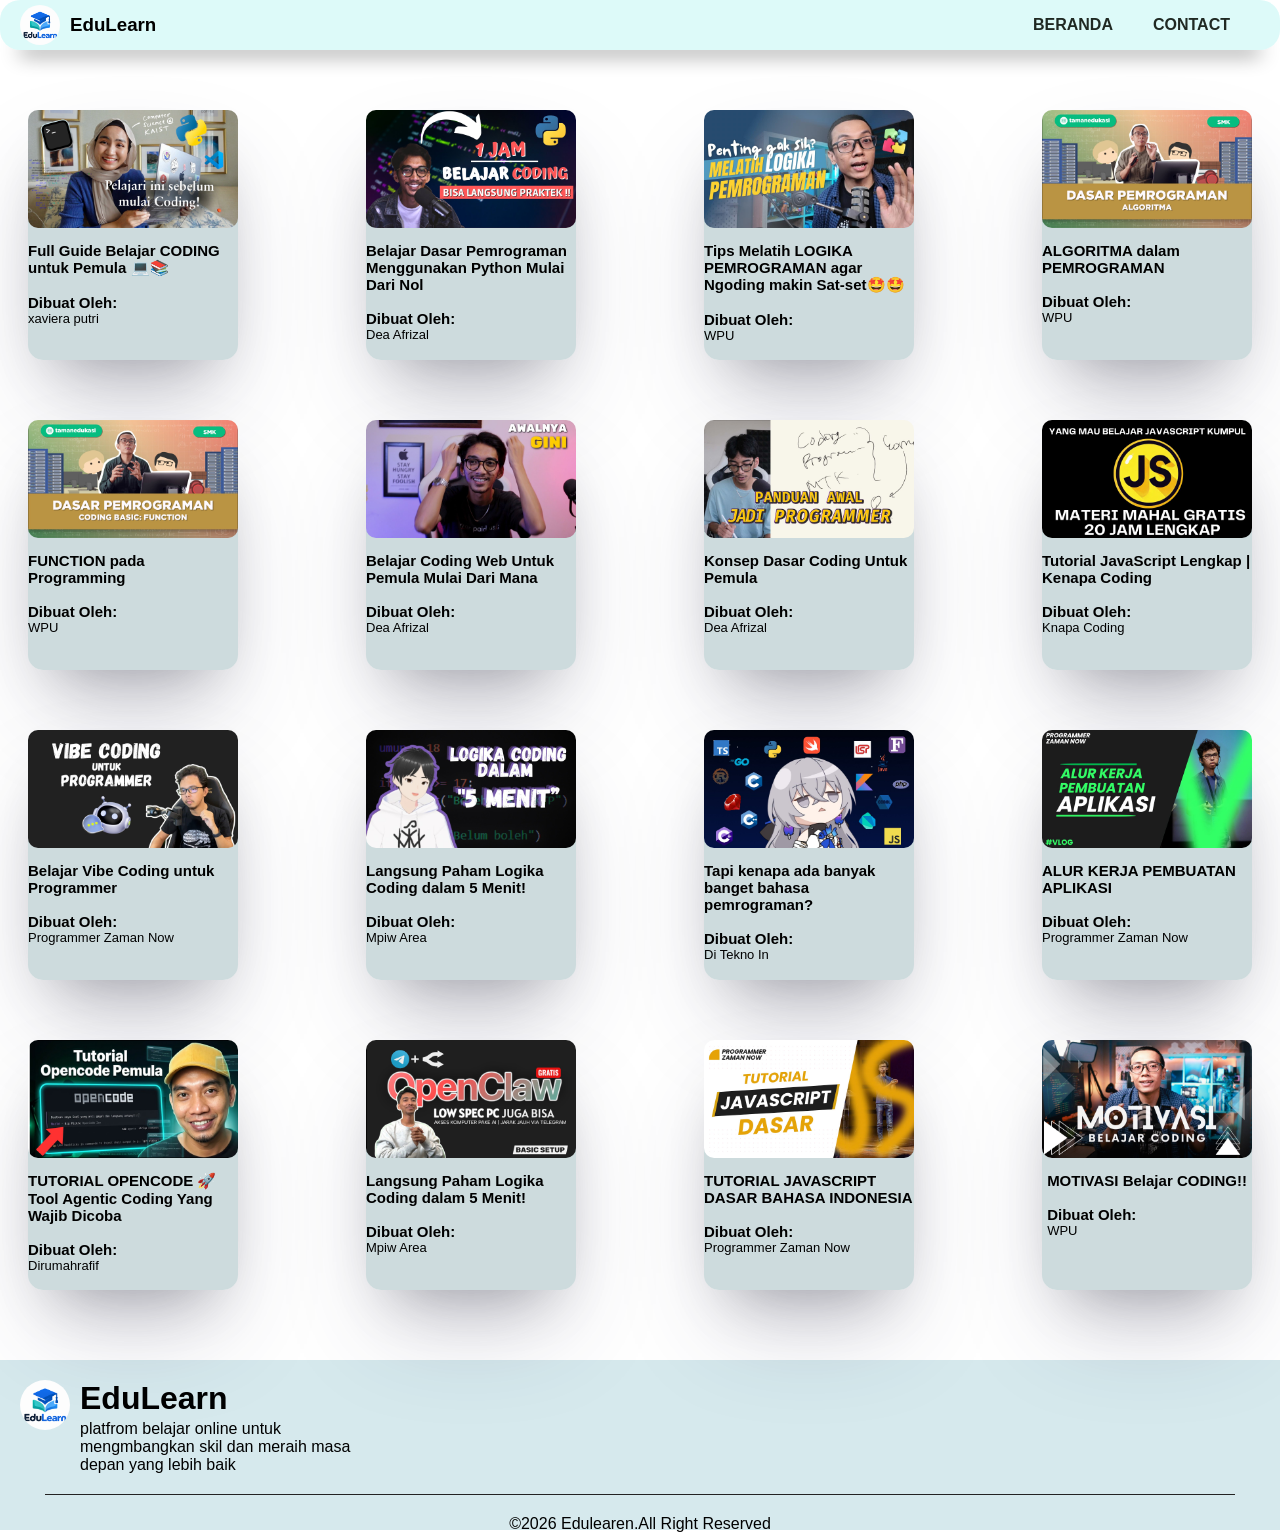
<file: husein,fahri,wahyu-kelompok12_website-platform-kursus&edukasi/pages/kelas-Programming.html>
<!DOCTYPE html>
<html lang="en">
<head>
    <meta charset="UTF-8">
    <meta name="viewport" content="width=device-width, initial-scale=1.0">
    <title>Kelas Programming</title>
    <link rel="stylesheet" href="../css/kelas-prog.css">
    <link rel="icon" href="../assets/icons/EduLearn-Photoroom.png">
</head>
<body>
    <header class="header">
        <div class="div-nav">
            <img src="../assets/images/EduLearn.png" class="logo">
            <h3>EduLearn</h3>
        </div>
        <nav class="nav">
            <ul class="ul">
                <li>
                    <a href="../pages/halaman_utama.html" class="a">
                        BERANDA
                    </a>
                </li>
                <li>
                    <a href="https://wa.me/message/XIAJKTZFE3GSK1" class="a">
                        CONTACT
                    </a>
                </li>
            </ul>
        </nav>
    </header>
    <main class="container-1">
        <div class="div-bg">
            <div class="div-img">
                <a href="https://youtube.com/watch?v=QFLAuddS6qM">
                    <img src="../assets/images/prog1.jpg" class="img">
                </a>
            </div>
            <div class="nama-kelas-prog">
                    <h3 class="h3-kelas-prog">
                        Full Guide Belajar CODING untuk Pemula 💻📚<br><br>
                        Dibuat Oleh:
                    </h3>
                    <p class="p-kelas-prog">
                        xaviera putri
                    </p>
            </div>
        </div>
        <div class="div-bg">
            <div class="div-img">
                <a href="">
                    <img src="../assets/images/prog2.jpg" class="img">
                </a>
            </div>
            <div class="nama-kelas-prog">
                    <h3 class="h3-kelas-prog">
                        Belajar Dasar Pemrograman Menggunakan Python Mulai Dari Nol<br><br>
                        Dibuat Oleh:
                    </h3>
                    <p class="p-kelas-prog">
                        Dea Afrizal
                    </p>
            </div>
        </div>
        <div class="div-bg">
            <div class="div-img">
                <a href="">
                    <img src="../assets/images/prog3.jpg" class="img">
                </a>
            </div>
            <div class="nama-kelas-prog">
                    <h3 class="h3-kelas-prog">
                        Tips Melatih LOGIKA PEMROGRAMAN agar Ngoding makin Sat-set🤩🤩<br><br>
                        Dibuat Oleh:
                    </h3>
                    <p class="p-kelas-prog">
                        WPU
                    </p>
            </div>
        </div>
        <div class="div-bg">
            <div class="div-img">
                <a href="">
                    <img src="../assets/images/prog4.jpg" class="img">
                </a>
            </div>
            <div class="nama-kelas-prog">
                    <h3 class="h3-kelas-prog">
                        ALGORITMA dalam PEMROGRAMAN<br><br>
                        Dibuat Oleh:
                    </h3>
                    <p class="p-kelas-prog">
                        WPU
                    </p>
            </div>
        </div>
    </main>

    <main class="container-1">
        <div class="div-bg">
            <div class="div-img">
                <a href="https://youtube.com/watch?v=KHYJMKrcrco">
                    <img src="../assets/images/prog5.jpg" class="img">
                </a>
            </div>
            <div class="nama-kelas-prog">
                    <h3 class="h3-kelas-prog">
                        FUNCTION pada Programming<br><br>
                        Dibuat Oleh:
                    </h3>
                    <p class="p-kelas-prog">
                        WPU
                    </p>
            </div>
        </div>
        <div class="div-bg">
            <div class="div-img">
                <a href="https://youtube.com/watch?v=LooycZiMn6s">
                    <img src="../assets/images/prog6.jpg" class="img">
                </a>
            </div>
            <div class="nama-kelas-prog">
                    <h3 class="h3-kelas-prog">
                        Belajar Coding Web Untuk Pemula Mulai Dari Mana<br><br>
                        Dibuat Oleh:
                    </h3>
                    <p class="p-kelas-prog">
                        Dea Afrizal
                    </p>
            </div>
        </div>
        <div class="div-bg">
            <div class="div-img">
                <a href="https://youtube.com/watch?v=9n7TYrzDjk4">
                    <img src="../assets/images/prog7.jpg" class="img">
                </a>
            </div>
            <div class="nama-kelas-prog">
                    <h3 class="h3-kelas-prog">
                        Konsep Dasar Coding Untuk Pemula<br><br>
                        Dibuat Oleh:
                    </h3>
                    <p class="p-kelas-prog">
                        Dea Afrizal
                    </p>
            </div>
        </div>
        <div class="div-bg">
            <div class="div-img">
                <a href="https://youtu.be/mOLglF_8UNc?si=4B0K-BF_VdMX4xzR">
                    <img src="../assets/images/prog8.jpg" class="img">
                </a>
            </div>
            <div class="nama-kelas-prog">
                    <h3 class="h3-kelas-prog">
                        Tutorial JavaScript Lengkap | Kenapa Coding<br><br>
                        Dibuat Oleh:
                    </h3>
                    <p class="p-kelas-prog">
                        Knapa Coding
                    </p>
            </div>
        </div>
    </main>    

    <main class="container-1">
        <div class="div-bg">
            <div class="div-img">
                <a href="https://youtube.com/watch?v=2hiaZghRYHk">
                    <img src="../assets/images/prog9.jpg" class="img">
                </a>
            </div>
            <div class="nama-kelas-prog">
                    <h3 class="h3-kelas-prog">
                        Belajar Vibe Coding untuk Programmer<br><br>
                        Dibuat Oleh:
                    </h3>
                    <p class="p-kelas-prog">
                        Programmer Zaman Now
                    </p>
            </div>
        </div>
        <div class="div-bg">
            <div class="div-img">
                <a href="https://youtu.be/QYlgbIFxn48?si=M0UBDgMA4nC9guS4">
                    <img src="../assets/images/prog10.jpg" class="img">
                </a>
            </div>
            <div class="nama-kelas-prog">
                    <h3 class="h3-kelas-prog">
                        Langsung Paham Logika Coding dalam 5 Menit!<br><br>
                        Dibuat Oleh:
                    </h3>
                    <p class="p-kelas-prog">
                        Mpiw Area
                    </p>
            </div>
        </div>
        <div class="div-bg">
            <div class="div-img">
                <a href="https://youtu.be/p3nyb1Z5q9Q?si=jbZiIVAoR3mYxHaM">
                    <img src="../assets/images/prog11.jpg" class="img">
                </a>
            </div>
            <div class="nama-kelas-prog">
                    <h3 class="h3-kelas-prog">
                        Tapi kenapa ada banyak banget bahasa pemrograman?<br><br>
                        Dibuat Oleh:
                    </h3>
                    <p class="p-kelas-prog">
                        Di Tekno In
                    </p>
            </div>
        </div>
        <div class="div-bg">
            <div class="div-img">
                <a href="https://youtu.be/3PMLwe_C-F0?si=Es6n-TGXD5wh8Q8C">
                    <img src="../assets/images/prog12.jpg" class="img">
                </a>
            </div>
            <div class="nama-kelas-prog">
                    <h3 class="h3-kelas-prog">
                        ALUR KERJA PEMBUATAN APLIKASI<br><br>
                        Dibuat Oleh:
                    </h3>
                    <p class="p-kelas-prog">
                        Programmer Zaman Now
                    </p>
            </div>
        </div>
    </main>

    <main class="container-1">
        <div class="div-bg">
            <div class="div-img">
                <a href="https://youtu.be/An3Z2m8qBVo?si=aEAD4kNd-8N8wDs1">
                    <img src="../assets/images/prog13.jpg" class="img">
                </a>
            </div>
            <div class="nama-kelas-prog">
                    <h3 class="h3-kelas-prog">
                        TUTORIAL OPENCODE 🚀 Tool Agentic Coding Yang Wajib Dicoba<br><br>
                        Dibuat Oleh:
                    </h3>
                    <p class="p-kelas-prog">
                        Dirumahrafif
                    </p>
            </div>
        </div>
        <div class="div-bg">
            <div class="div-img">
                <a href="https://youtu.be/BHDpo_49yhE?si=SCbHgYfCG4XVDkOG">
                    <img src="../assets/images/prog14.jpg" class="img">
                </a>
            </div>
            <div class="nama-kelas-prog">
                    <h3 class="h3-kelas-prog">
                        Langsung Paham Logika Coding dalam 5 Menit!<br><br>
                        Dibuat Oleh:
                    </h3>
                    <p class="p-kelas-prog">
                        Mpiw Area
                    </p>
            </div>
        </div>
        <div class="div-bg">
            <div class="div-img">
                <a href="https://youtu.be/SDROba_M42g?si=N_5wtcJN8A-CbFFf">
                    <img src="../assets/images/prog15.jpg" class="img">
                </a>
            </div>
            <div class="nama-kelas-prog">
                    <h3 class="h3-kelas-prog">
                        TUTORIAL JAVASCRIPT DASAR BAHASA INDONESIA<br><br>
                        Dibuat Oleh:
                    </h3>
                    <p class="p-kelas-prog">
                        Programmer Zaman Now
                    </p>
            </div>
        </div>
        <div class="div-bg">
            <div class="div-img">
                <a href="https://youtu.be/JMH-5j_AIvU?si=9K3l298fUXqGHEFv">
                    <img src="../assets/images/prog16.jpg" class="img">
                </a>
            </div>
            <div class="nama-kelas-prog">
                    <h3 class="h3-kelas-prog">
                        MOTIVASI Belajar CODING!!<br><br>
                        Dibuat Oleh:
                    </h3>
                    <p class="p-kelas-prog">
                        WPU
                    </p>
            </div>
        </div>
    </main>

    <footer class="bg-footer">
        <div class="isi-footer">
            <div class="isi-dalam">
                <img src="../assets/images/EduLearn.png" class="img-footer">
                <h1>EduLearn</h1>
            </div>
        </div>
        <div class="teks-footer">
            <p>
                platfrom belajar online untuk <br>
                mengmbangkan skil dan meraih masa <br>
                depan yang lebih baik <br>
            </p>
        </div>
        <div class="line-bawah">
            <hr class="hr">
        </div>
        <div class="copyrigt">
            ©2026 Edulearen.All Right Reserved
        </div>
    </footer>        
</body>
</html>
</file>
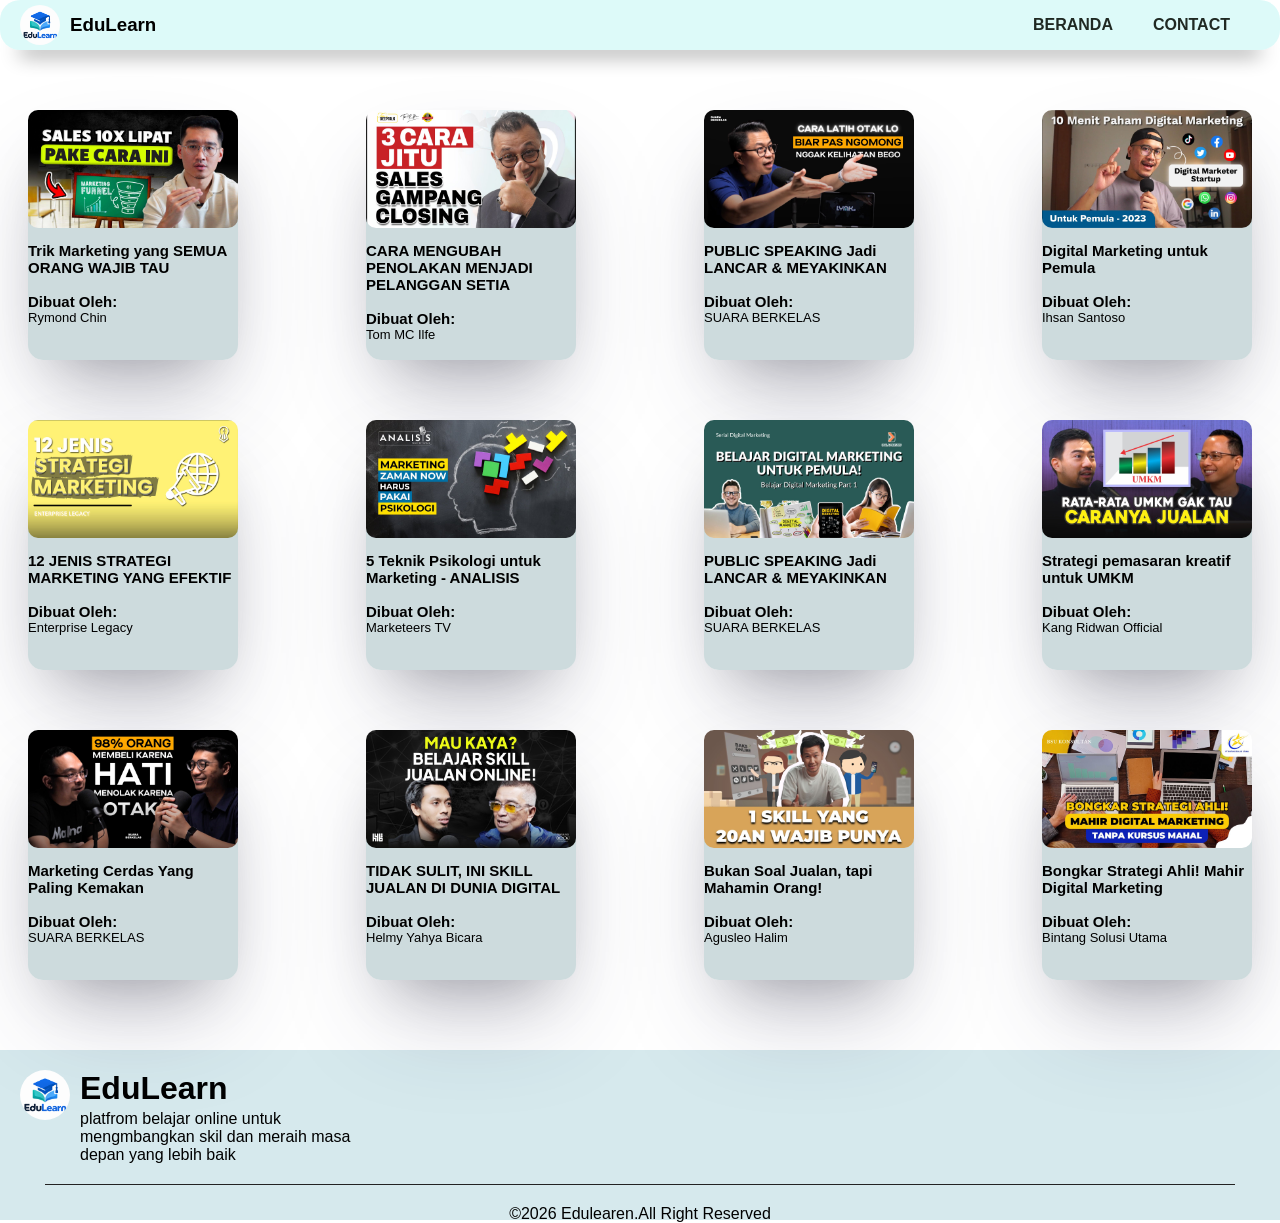
<file: husein,fahri,wahyu-kelompok12_website-platform-kursus&edukasi/pages/marketing.html>
<!DOCTYPE html>
<html lang="en">
<head>
    <meta charset="UTF-8">
    <meta name="viewport" content="width=device-width, initial-scale=1.0">
    <title>Kelas Marketing</title>
    <link rel="stylesheet" href="../css/kelas-marketing.css">
    <link rel="icon" href="../assets/icons/EduLearn-Photoroom.png">
</head>
<body>
    <header class="header">
        <div class="div-nav">
            <img src="../assets/images/EduLearn.png" class="logo">
            <h3>EduLearn</h3>
        </div>
        <nav class="nav">
            <ul class="ul">
                <li>
                    <a href="../pages/halaman_utama.html" class="a">
                        BERANDA
                    </a>
                </li>
                <li>
                    <a href="https://wa.me/message/XIAJKTZFE3GSK1" class="a">
                        CONTACT
                    </a>
                </li>
            </ul>
        </nav>
    </header>
    <main class="container-1">
        <div class="div-bg">
            <div class="div-img">
                <a href="https://youtu.be/icg9b6itW6I?si=tJQWG3JFreVyvjv0">
                    <img src="../assets/images/marketing1.jpg" class="img">
                </a>
            </div>
            <div class="nama-kelas-marketing">
                    <h3 class="h3-kelas-marketing">
                        Trik Marketing yang SEMUA ORANG WAJIB TAU <br><br>
                        Dibuat Oleh:
                    </h3>
                    <p class="p-kelas-marketing">
                        Rymond Chin
                    </p>
            </div>
        </div>
        <div class="div-bg">
            <div class="div-img">
                <a href="https://youtu.be/_-ve1kLF0eE?si=vBzHb3Z2Z6XRhXMd">
                    <img src="../assets/images/marketing2.jpg" class="img">
                </a>
            </div>
            <div class="nama-kelas-marketing">
                    <h3 class="h3-kelas-marketing">
                        CARA MENGUBAH PENOLAKAN MENJADI PELANGGAN SETIA<br><br>
                        Dibuat Oleh:
                    </h3>
                    <p class="p-kelas-marketing">
                        Tom MC Ilfe
                    </p>
            </div>
        </div>
        <div class="div-bg">
            <div class="div-img">
                <a href="https://youtu.be/PCRC2MgazCg?si=yT8cnHslu4AlrZrU">
                    <img src="../assets/images/marketing3.jpg" class="img">
                </a>
            </div>
            <div class="nama-kelas-marketing">
                    <h3 class="h3-kelas-marketing">
                        PUBLIC SPEAKING Jadi LANCAR & MEYAKINKAN<br><br>
                        Dibuat Oleh:
                    </h3>
                    <p class="p-kelas-marketing">
                        SUARA BERKELAS
                    </p>
            </div>
        </div>
        <div class="div-bg">
            <div class="div-img">
                <a href="https://youtu.be/UcXrCRwt4mY?si=1y5a7euk5hawCK36">
                    <img src="../assets/images/marketing4.jpg" class="img">
                </a>
            </div>
            <div class="nama-kelas-marketing">
                    <h3 class="h3-kelas-marketing">
                        Digital Marketing untuk Pemula<br><br>
                        Dibuat Oleh:
                    </h3>
                    <p class="p-kelas-marketing">
                        Ihsan Santoso
                    </p>
            </div>
        </div>
    </main>
    <main class="container-1">
        <div class="div-bg">
            <div class="div-img">
                <a href="https://youtu.be/glO3fIMT7q8?si=hntO9wxq5sx4Kr6z">
                    <img src="../assets/images/marketing5.jpg" class="img">
                </a>
            </div>
            <div class="nama-kelas-marketing">
                    <h3 class="h3-kelas-marketing">
                        12 JENIS STRATEGI MARKETING YANG EFEKTIF <br><br>
                        Dibuat Oleh:
                    </h3>
                    <p class="p-kelas-marketing">
                        Enterprise Legacy
                    </p>
            </div>
        </div>
        <div class="div-bg">
            <div class="div-img">
                <a href="https://youtu.be/102sfxpAoHg?si=V0SYWNSkusyOA4NS">
                    <img src="../assets/images/marketing6.jpg" class="img">
                </a>
            </div>
            <div class="nama-kelas-marketing">
                    <h3 class="h3-kelas-marketing">
                        5 Teknik Psikologi untuk Marketing - ANALISIS<br><br>
                        Dibuat Oleh:
                    </h3>
                    <p class="p-kelas-marketing">
                        Marketeers TV
                    </p>
            </div>
        </div>
        <div class="div-bg">
            <div class="div-img">
                <a href="https://youtu.be/7navoR9W_qo?si=_OHgDeqlsqqQ80BU">
                    <img src="../assets/images/marketing7.jpg" class="img">
                </a>
            </div>
            <div class="nama-kelas-marketing">
                    <h3 class="h3-kelas-marketing">
                        PUBLIC SPEAKING Jadi LANCAR & MEYAKINKAN<br><br>
                        Dibuat Oleh:
                    </h3>
                    <p class="p-kelas-marketing">
                        SUARA BERKELAS
                    </p>
            </div>
        </div>
        <div class="div-bg">
            <div class="div-img">
                <a href="https://youtu.be/tV8Dk2zm2Rk?si=wLbxRHD4M-UoKcOh">
                    <img src="../assets/images/marketing8.jpg" class="img">
                </a>
            </div>
            <div class="nama-kelas-marketing">
                    <h3 class="h3-kelas-marketing">
                        Strategi pemasaran kreatif untuk UMKM<br><br>
                        Dibuat Oleh:
                    </h3>
                    <p class="p-kelas-marketing">
                        Kang Ridwan Official
                    </p>
            </div>
        </div>
    </main>
    <main class="container-1">
        <div class="div-bg">
            <div class="div-img">
                <a href="https://youtu.be/vD-fJJ1LDYo?si=pSQaGs3a6evlK1md">
                    <img src="../assets/images/marketing9.jpg" class="img">
                </a>
            </div>
            <div class="nama-kelas-marketing">
                    <h3 class="h3-kelas-marketing">
                        Marketing Cerdas Yang Paling Kemakan <br><br>
                        Dibuat Oleh:
                    </h3>
                    <p class="p-kelas-marketing">
                        SUARA BERKELAS
                    </p>
            </div>
        </div>
        <div class="div-bg">
            <div class="div-img">
                <a href="https://youtu.be/fGcleLmv5kk?si=evWk-3XPpQgM10uI">
                    <img src="../assets/images/marketing10.jpg" class="img">
                </a>
            </div>
            <div class="nama-kelas-marketing">
                    <h3 class="h3-kelas-marketing">
                        TIDAK SULIT, INI SKILL JUALAN DI DUNIA DIGITAL <br><br>
                        Dibuat Oleh:
                    </h3>
                    <p class="p-kelas-marketing">
                        Helmy Yahya Bicara
                    </p>
            </div>
        </div>
        <div class="div-bg">
            <div class="div-img">
                <a href="https://youtu.be/aQbZdee5PXI?si=z3EpT-xMVvwnQIpd">
                    <img src="../assets/images/marketing11.jpg" class="img">
                </a>
            </div>
            <div class="nama-kelas-marketing">
                    <h3 class="h3-kelas-marketing">
                        Bukan Soal Jualan, tapi Mahamin Orang!<br><br>
                        Dibuat Oleh:
                    </h3>
                    <p class="p-kelas-marketing">
                        Agusleo Halim
                    </p>
            </div>
        </div>
        <div class="div-bg">
            <div class="div-img">
                <a href="https://youtu.be/yLtW64jyDBM?si=CXj42yxCoTUUYkuc">
                    <img src="../assets/images/marketing12.jpg" class="img">
                </a>
            </div>
            <div class="nama-kelas-marketing">
                    <h3 class="h3-kelas-marketing">
                        Bongkar Strategi Ahli! Mahir Digital Marketing <br><br>
                        Dibuat Oleh:
                    </h3>
                    <p class="p-kelas-marketing">
                        Bintang Solusi Utama
                    </p>
            </div>
        </div>
    </main>
    <footer class="bg-footer">
        <div class="isi-footer">
            <div class="isi-dalam">
                <img src="../assets/images/EduLearn.png" class="img-footer">
                <h1>EduLearn</h1>
            </div>
        </div>
        <div class="teks-footer">
            <p>
                platfrom belajar online untuk <br>
                mengmbangkan skil dan meraih masa <br>
                depan yang lebih baik <br>
            </p>
        </div>
        <div class="line-bawah">
            <hr class="hr">
        </div>
        <div class="copyrigt">
            ©2026 Edulearen.All Right Reserved
        </div>
    </footer>        
</body>
</html>
</file>
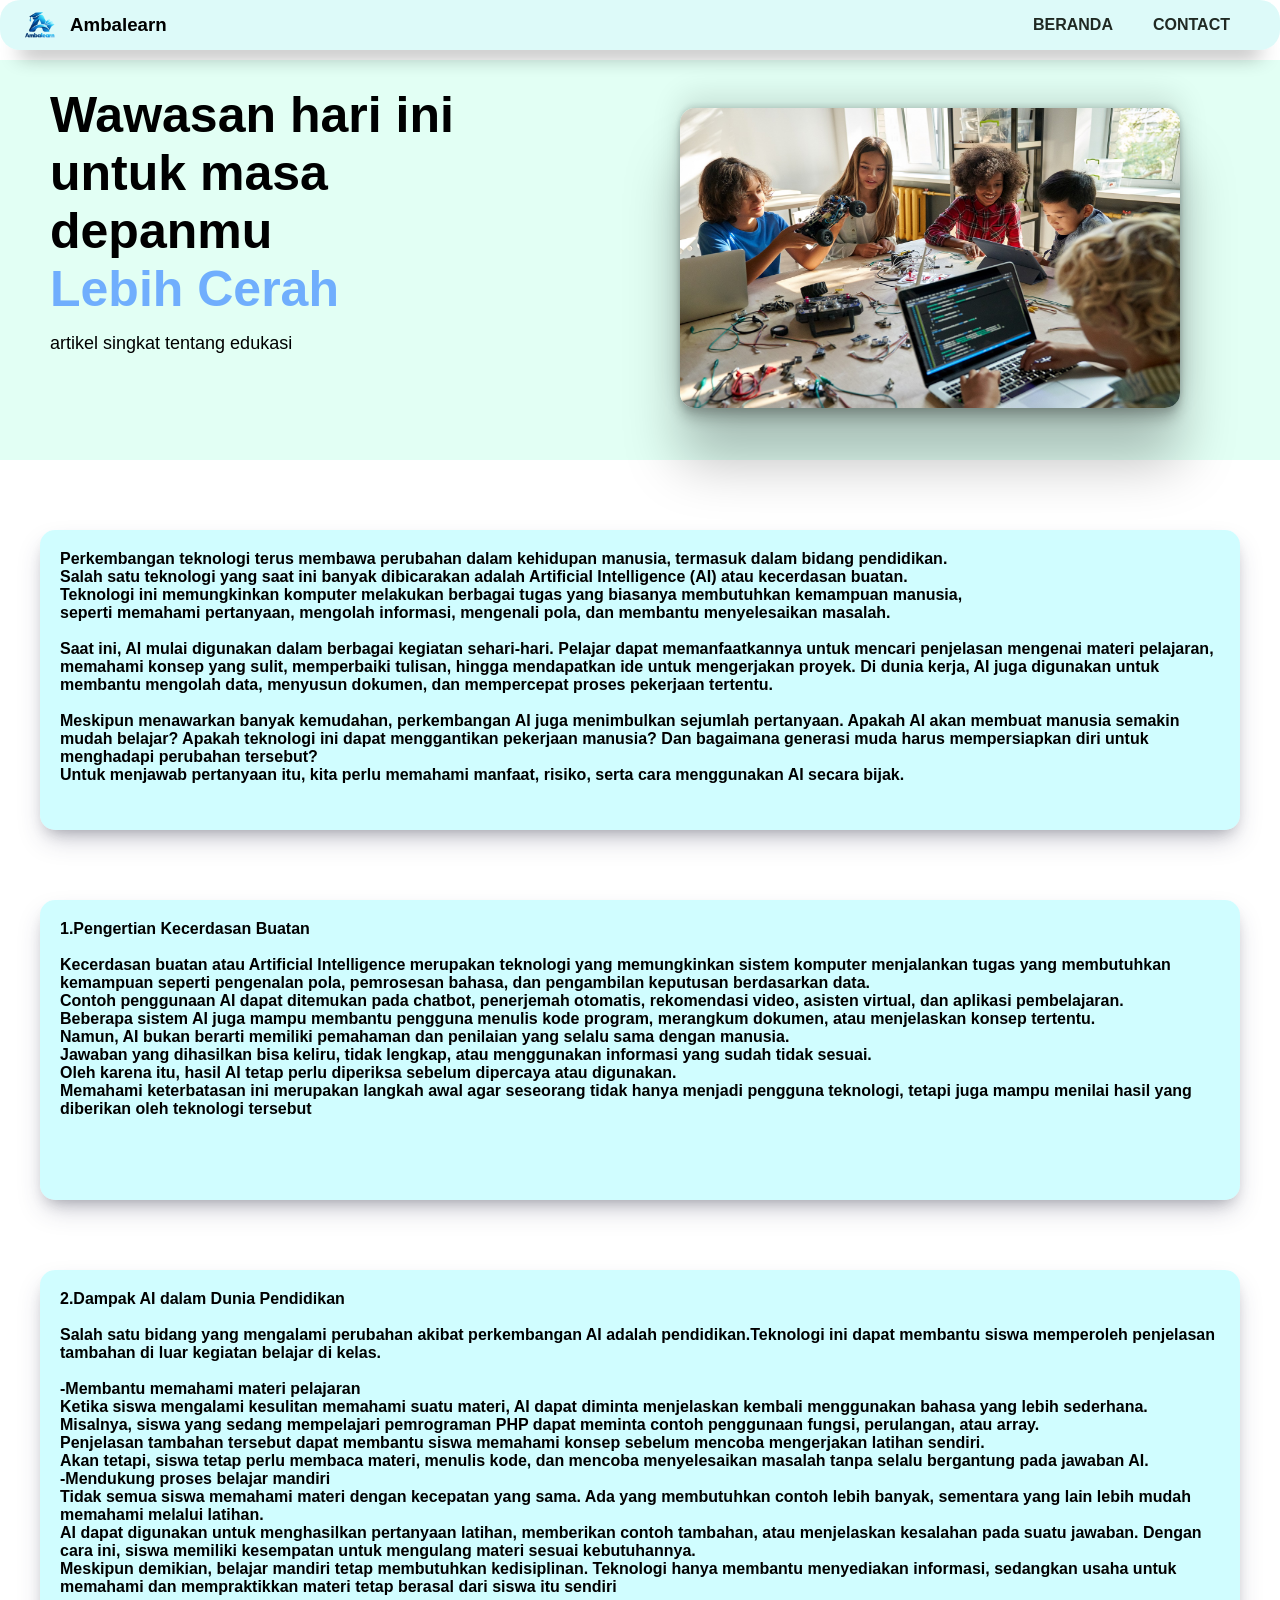
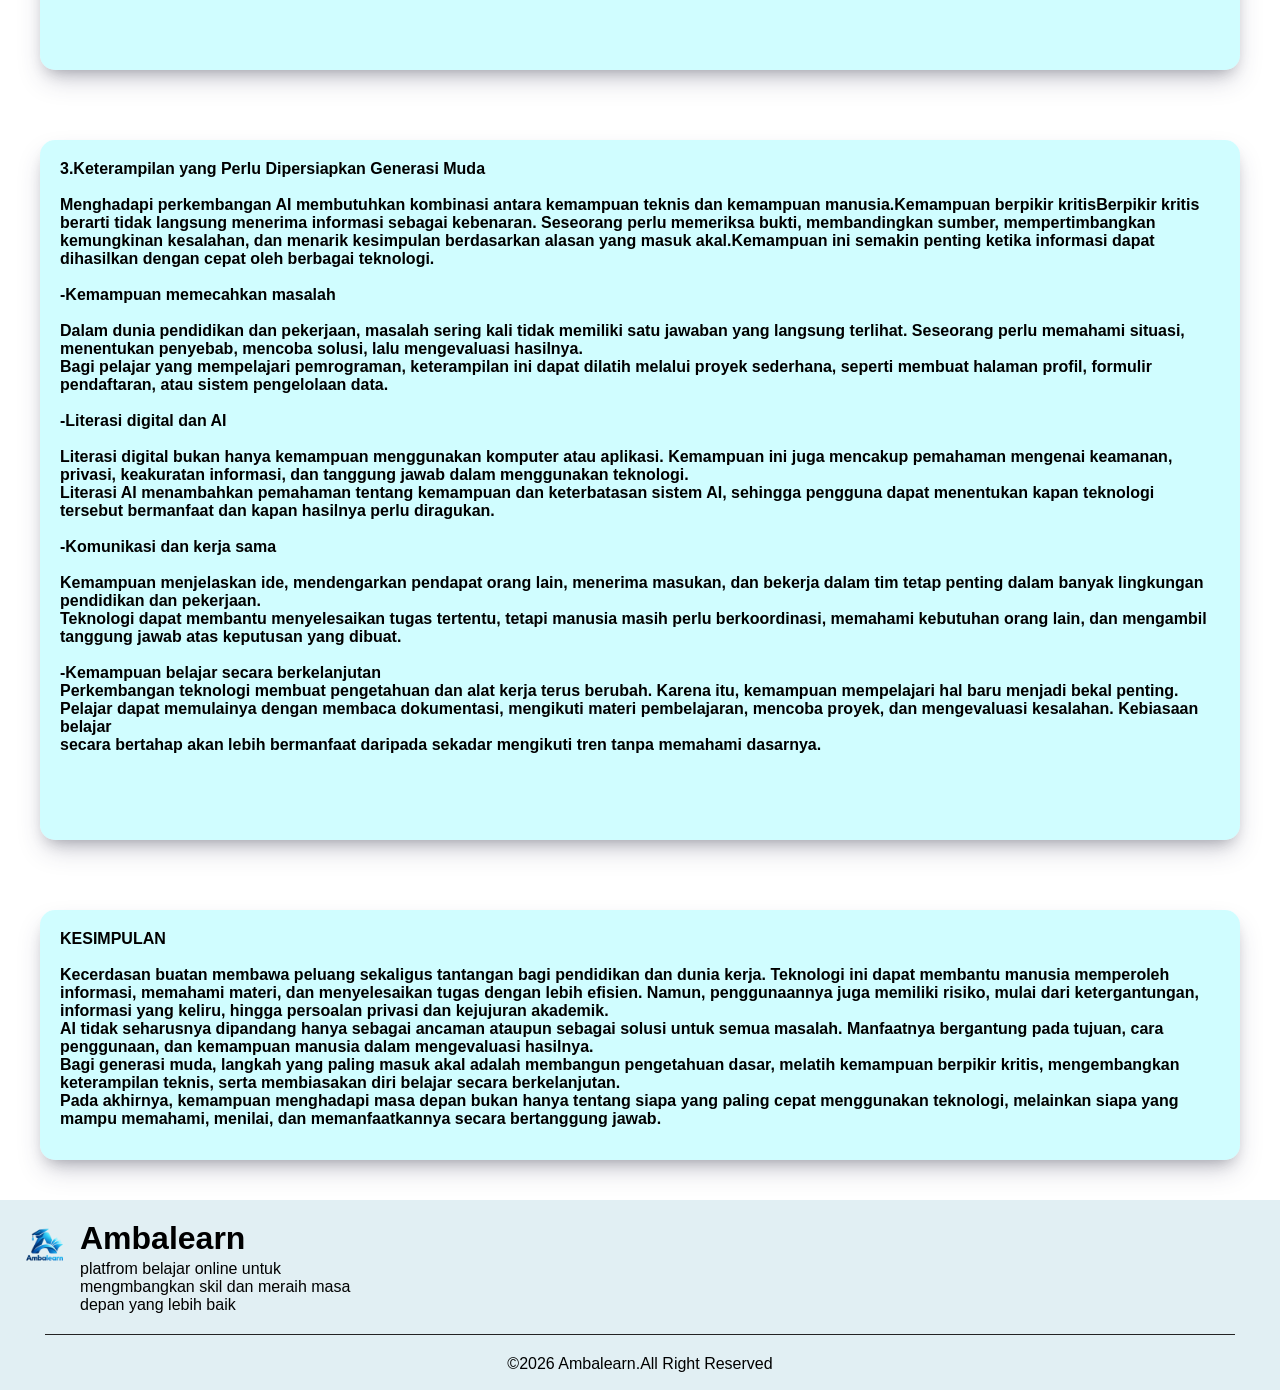
<file: husein-fahri-wahyu-kelompok12-website-platform-kursus&edukasi/pages/halaman-edukasi.html>
<!DOCTYPE html>
<html lang="en">
<head>
    <meta charset="UTF-8">
    <meta name="viewport" content="width=device-width, initial-scale=1.0">
    <title>Edukasi</title>
    <link rel="stylesheet" href="../css/halaman-edukasi.css">
    <link rel="icon" href="../assets/icons/ambalearn.png">
</head>
<body>
    <header class="header">
        <div class="div-nav">
            <img src="../assets/icons/ambalearn.png" class="logo">
            <h3>Ambalearn</h3>
        </div>
        <nav class="nav">
            <ul class="ul">
                <li>
                    <a href="../pages/halaman_utama.html" class="a">
                        BERANDA
                    </a>
                </li>
                <li>
                    <a href="https://wa.me/message/XIAJKTZFE3GSK1" class="a">
                        CONTACT
                    </a>
                </li>
            </ul>
        </nav>
    </header>
    <article>
        <article class="article-utama">
            <article class="article-kiri">
                <h1 class="article-h1">
                    Wawasan hari ini
                    untuk masa depanmu
                </h1>
                <h1 class="color-h1">
                    Lebih Cerah
                </h1>
                <p class="article-p">
                    artikel singkat tentang edukasi
                </p>
            </article>
            <article class="article-img">
                <img src="../assets/images/img-edu.jpeg" class="img-kiri">
            </article>
        </article>
    </article>
    <main class="article-1">
        <article class="isi-article-1">
            <p class="p-1">
                Perkembangan teknologi terus membawa perubahan dalam kehidupan manusia, termasuk dalam bidang pendidikan. <br> Salah satu teknologi yang saat ini banyak dibicarakan adalah Artificial Intelligence (AI) atau kecerdasan buatan. <br>Teknologi ini memungkinkan komputer melakukan berbagai tugas yang biasanya membutuhkan kemampuan manusia, <br> seperti memahami pertanyaan, mengolah informasi, mengenali pola, dan membantu menyelesaikan masalah. <br>
                <br>
                Saat ini, AI mulai digunakan dalam berbagai kegiatan sehari-hari. Pelajar dapat memanfaatkannya untuk mencari penjelasan mengenai materi pelajaran, memahami konsep yang sulit, memperbaiki tulisan, hingga mendapatkan ide untuk mengerjakan proyek. Di dunia kerja, AI juga digunakan untuk membantu mengolah data, menyusun dokumen, dan mempercepat proses pekerjaan tertentu. <br>
                <br>
                Meskipun menawarkan banyak kemudahan, perkembangan AI juga menimbulkan sejumlah pertanyaan. Apakah AI akan membuat manusia semakin mudah belajar? Apakah teknologi ini dapat menggantikan pekerjaan manusia? Dan bagaimana generasi muda harus mempersiapkan diri untuk menghadapi perubahan tersebut?<br>
                Untuk menjawab pertanyaan itu, kita perlu memahami manfaat, risiko, serta cara menggunakan AI secara bijak.
            </p>
        </article>
    </main>
    <main class="article-1">
        <article class="isi-article-1">
            <p class="p-1">
                <b>1.Pengertian Kecerdasan Buatan</b> <br><br>
                Kecerdasan buatan atau Artificial Intelligence merupakan teknologi yang memungkinkan sistem komputer menjalankan tugas yang membutuhkan kemampuan seperti pengenalan pola, pemrosesan bahasa, dan pengambilan keputusan berdasarkan data. <br>
                Contoh penggunaan AI dapat ditemukan pada chatbot, penerjemah otomatis, rekomendasi video, asisten virtual, dan aplikasi pembelajaran. 
                <br>Beberapa sistem AI juga mampu membantu pengguna menulis kode program, merangkum dokumen, atau menjelaskan konsep tertentu. <br>
                Namun, AI bukan berarti memiliki pemahaman dan penilaian yang selalu sama dengan manusia. 
                <br>Jawaban yang dihasilkan bisa keliru, tidak lengkap, atau menggunakan informasi yang sudah tidak sesuai. <br> Oleh karena itu, hasil AI tetap perlu diperiksa sebelum dipercaya atau digunakan. <br>
                Memahami keterbatasan ini merupakan langkah awal agar seseorang tidak hanya menjadi pengguna teknologi, tetapi juga mampu menilai hasil yang diberikan oleh teknologi tersebut <br>
            </p>
        </article>
    </main>
    <main class="article-1">
        <article class="isi-article-2">
            <p class="p-1">
                <b>2.Dampak AI dalam Dunia Pendidikan</b> <br><br>
                Salah satu bidang yang mengalami perubahan akibat perkembangan AI adalah pendidikan.Teknologi ini dapat membantu siswa memperoleh penjelasan tambahan di luar kegiatan belajar di kelas. <br> <br>
                <b>-Membantu memahami materi pelajaran</b> <br>
                Ketika siswa mengalami kesulitan memahami suatu materi, AI dapat diminta menjelaskan kembali menggunakan bahasa yang lebih sederhana. Misalnya, siswa yang sedang mempelajari pemrograman PHP dapat meminta contoh penggunaan fungsi, perulangan, atau array. <br>
                Penjelasan tambahan tersebut dapat membantu siswa memahami konsep sebelum mencoba mengerjakan latihan sendiri. <br>
                Akan tetapi, siswa tetap perlu membaca materi, menulis kode, dan mencoba menyelesaikan masalah tanpa selalu bergantung pada jawaban AI. <br>
                <b>-Mendukung proses belajar mandiri</b> <br>
                Tidak semua siswa memahami materi dengan kecepatan yang sama. Ada yang membutuhkan contoh lebih banyak, sementara yang lain lebih mudah memahami melalui latihan. <br>
                AI dapat digunakan untuk menghasilkan pertanyaan latihan, memberikan contoh tambahan, atau menjelaskan kesalahan pada suatu jawaban. Dengan cara ini, siswa memiliki kesempatan untuk mengulang materi sesuai kebutuhannya. <br>
                Meskipun demikian, belajar mandiri tetap membutuhkan kedisiplinan. Teknologi hanya membantu menyediakan informasi, sedangkan usaha untuk memahami dan mempraktikkan materi tetap berasal dari siswa itu sendiri
            </p>
        </article>
    </main>
    <main class="article-1">
        <article class="isi-article-3">
            <p class="p-1">
                <b>3.Keterampilan yang Perlu Dipersiapkan Generasi Muda</b> <br><br>
                Menghadapi perkembangan AI membutuhkan kombinasi antara kemampuan teknis dan kemampuan manusia.Kemampuan berpikir kritisBerpikir kritis berarti tidak langsung menerima informasi sebagai kebenaran. Seseorang perlu memeriksa bukti, membandingkan sumber, mempertimbangkan kemungkinan kesalahan, dan menarik kesimpulan berdasarkan alasan yang masuk akal.Kemampuan ini semakin penting ketika informasi dapat dihasilkan dengan cepat oleh berbagai teknologi. <br><br>
                <b>-Kemampuan memecahkan masalah</b> <br><br>
                Dalam dunia pendidikan dan pekerjaan, masalah sering kali tidak memiliki satu jawaban yang langsung terlihat. Seseorang perlu memahami situasi, menentukan penyebab, mencoba solusi, lalu mengevaluasi hasilnya. <br>
                Bagi pelajar yang mempelajari pemrograman, keterampilan ini dapat dilatih melalui proyek sederhana, seperti membuat halaman profil, formulir pendaftaran, atau sistem pengelolaan data. <br><br>
                <b>-Literasi digital dan AI</b> <br><br>
                Literasi digital bukan hanya kemampuan menggunakan komputer atau aplikasi. Kemampuan ini juga mencakup pemahaman mengenai keamanan, privasi, keakuratan informasi, dan tanggung jawab dalam menggunakan teknologi. <br>
                Literasi AI menambahkan pemahaman tentang kemampuan dan keterbatasan sistem AI, sehingga pengguna dapat menentukan kapan teknologi tersebut bermanfaat dan kapan hasilnya perlu diragukan. <br><br>
                <b>-Komunikasi dan kerja sama</b> <br><br>
                Kemampuan menjelaskan ide, mendengarkan pendapat orang lain, menerima masukan, dan bekerja dalam tim tetap penting dalam banyak lingkungan pendidikan dan pekerjaan. <br>
                Teknologi dapat membantu menyelesaikan tugas tertentu, tetapi manusia masih perlu berkoordinasi, memahami kebutuhan orang lain, dan mengambil tanggung jawab atas keputusan yang dibuat. <br><br>
                <b>-Kemampuan belajar secara berkelanjutan</b> <br>
                Perkembangan teknologi membuat pengetahuan dan alat kerja terus berubah. Karena itu, kemampuan mempelajari hal baru menjadi bekal penting. <br>
                Pelajar dapat memulainya dengan membaca dokumentasi, mengikuti materi pembelajaran, mencoba proyek, dan mengevaluasi kesalahan. Kebiasaan belajar <br>secara bertahap akan lebih bermanfaat daripada sekadar mengikuti tren tanpa memahami dasarnya.
            </p>
        </article>
    </main>
    <main class="article-1">
        <article class="isi-article-4">
            <p class="p-1">
                <b>KESIMPULAN</b> <br><br>
                Kecerdasan buatan membawa peluang sekaligus tantangan bagi pendidikan dan dunia kerja. Teknologi ini dapat membantu manusia memperoleh informasi, memahami materi, dan menyelesaikan tugas dengan lebih efisien. Namun, penggunaannya juga memiliki risiko, mulai dari ketergantungan, informasi yang keliru, hingga persoalan privasi dan kejujuran akademik. <br>
                AI tidak seharusnya dipandang hanya sebagai ancaman ataupun sebagai solusi untuk semua masalah. Manfaatnya bergantung pada tujuan, cara penggunaan, dan kemampuan manusia dalam mengevaluasi hasilnya. <br>
                Bagi generasi muda, langkah yang paling masuk akal adalah membangun pengetahuan dasar, melatih kemampuan berpikir kritis, mengembangkan keterampilan teknis, serta membiasakan diri belajar secara berkelanjutan. <br>
                Pada akhirnya, kemampuan menghadapi masa depan bukan hanya tentang siapa yang paling cepat menggunakan teknologi, melainkan siapa yang mampu memahami, menilai, dan memanfaatkannya secara bertanggung jawab. <br>
            </p>
        </article>
    </main>
    <footer class="bg-footer">
        <div class="isi-footer">
            <div class="isi-dalam">
                <img src="../assets/icons/ambalearn.png" class="img-footer">
                <h1>Ambalearn</h1>
            </div>
        </div>
        <div class="teks-footer">
            <p>
                platfrom belajar online untuk <br>
                mengmbangkan skil dan meraih masa <br>
                depan yang lebih baik <br>
            </p>
        </div>
        <div class="line-bawah">
            <hr class="hr">
        </div>
        <div class="copyrigt">
            ©2026 Ambalearn.All Right Reserved
        </div>
    </footer>
</body>
</html>
</file>
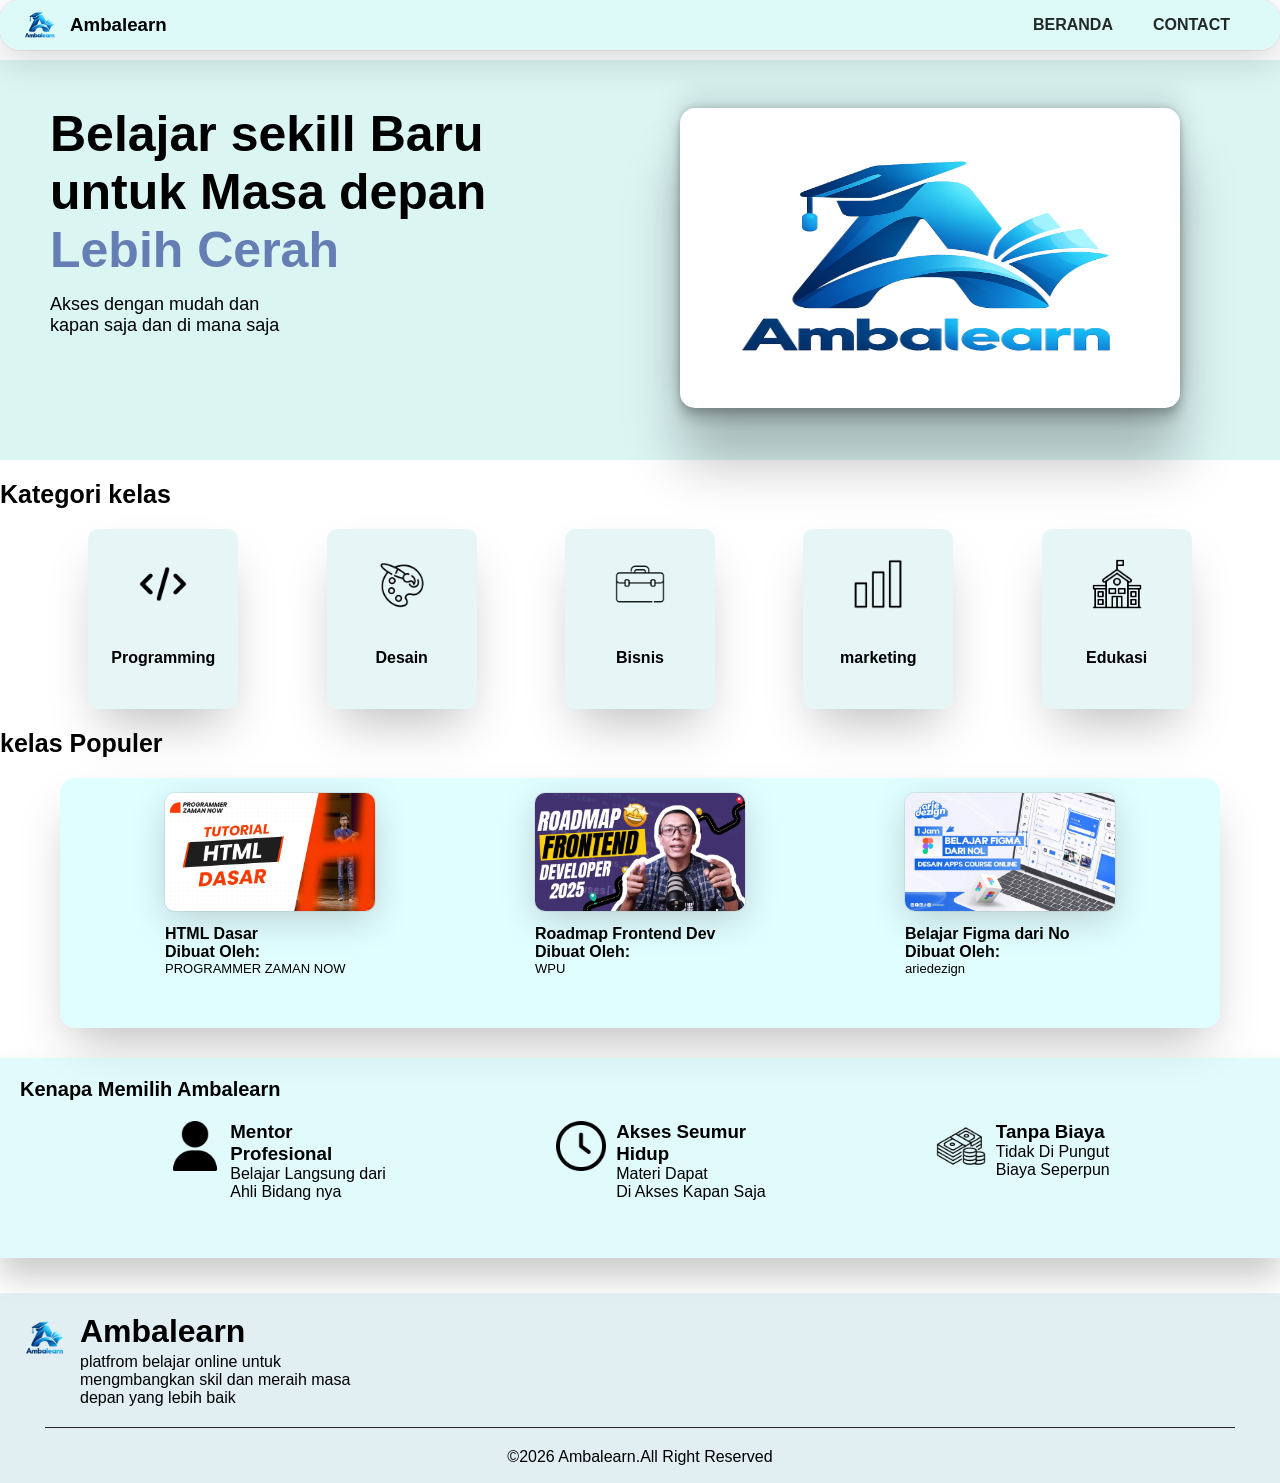
<file: husein-fahri-wahyu-kelompok12-website-platform-kursus&edukasi/pages/halaman_utama.html>
<!DOCTYPE html>
<html lang="en">
<head>
    <meta charset="UTF-8">
    <meta name="viewport" content="width=device-width, initial-scale=1.0">
    <title>Beranda</title>
    <link rel="stylesheet" href="../css/utama.css">
    <link rel="icon" href="../assets/icons/ambalearn.png">
</head>
<body>
    <header class="header">
        <div class="div-nav">
            <img src="../assets/icons/ambalearn.png" class="logo">
            <h3>Ambalearn</h3>
        </div>
        <nav class="nav">
            <ul class="ul">
                <li>
                    <a href="../pages/halaman_utama.html" class="a">
                        BERANDA
                    </a>
                </li>
                <li>
                    <a href="https://wa.me/message/XIAJKTZFE3GSK1" class="a">
                        CONTACT
                    </a>
                </li>
            </ul>
        </nav>
    </header>
    <main>
        <article class="article-utama">
            <article class="article-kiri">
                <h1 class="article-h1">
                    Belajar sekill Baru<br>
                    untuk Masa depan<br>
                </h1>
                <h1 class="color-h1">
                    Lebih Cerah
                </h1>
                <p class="article-p">
                    Akses dengan mudah dan<br>
                    kapan saja dan di mana saja
                </p>
            </article>
            <article class="article-img">
                <img src="../assets/icons/ambalearn.png" class="img-kiri">
            </article>
        </article>
    </main>
    <p class="nama-kelas">
        Kategori kelas
    </p>
    <section class="section">
        <div class="bg-kategori">
            <a href="../pages/kelas-Programming.html" class="link-kategori">
                <div class="isi-kategori">
                    <img src="../assets/icons/code.png" alt="programming" class="img-kategori"> 
                </div>
                <div class="bungkus-teks-kategori">
                    <p class="p-katagori">
                        Programming
                    </p>
                </div>
            </a>
        </div>
        <div class="bg-kategori">
            <a href="../pages/kelas-desain.html" class="link-kategori">
                <div class="isi-kategori">
                    <img src="../assets/icons/painting.png" alt="Desain" class="img-kategori"> 
                </div>
                <div class="bungkus-teks-kategori">
                    <p class="p-katagori">
                        Desain
                    </p>
                </div>
            </a>
        </div>
        <div class="bg-kategori">
            <a href="../pages/kelas-bisnis.html" class="link-kategori">
                <div class="isi-kategori">
                    <img src="../assets/icons/brifcase.png" alt="bisnis" class="img-kategori"> 
                </div>
                <div class="bungkus-teks-kategori">
                    <p class="p-katagori">
                        Bisnis
                    </p>
                </div>
            </a>
        </div>
        <div class="bg-kategori">
            <a href="../pages/marketing.html" class="link-kategori">
                <div class="isi-kategori">
                    <img src="../assets/icons/graph-analysis.png" alt="marketing" class="img-kategori"> 
                </div>
                <div class="bungkus-teks-kategori">
                    <p class="p-katagori">
                        marketing
                    </p>
                </div>
            </a>
        </div>
        <div class="bg-kategori">
            <a href="../pages/halaman-edukasi.html" class="link-kategori">
                <div class="isi-kategori">
                    <img src="../assets/icons/school.png" alt="edukasi" class="img-kategori"> 
                </div>
                <div class="bungkus-teks-kategori">
                    <p class="p-katagori">
                        Edukasi
                    </p>
                </div>
            </a>
        </div>
    </section>
    <p class="kelas-populer">
        kelas Populer
    </p>
    <section class="section-2">
        <div class="isi-section-2">
            <div class="div-img">
                    <a href="https://youtube.com/watch?v=hMDJyb7VkYw">
                        <img src="../assets/images/html dasar.jpg" alt="foto"class="img-section-2">
                    </a>
                <div class="nama-kelas-populer">
                    <h3 class="h3-kelas-populer">
                        HTML Dasar<br>
                        Dibuat Oleh:
                    </h3>
                    <p class="p-kelas-populer">
                        PROGRAMMER ZAMAN NOW
                    </p>
                </div>
            </div>
            <div class="div-img">
                    <a href="https://youtu.be/cnL8a1wO3nw?si=8Wbb0Ui2kALwRlpW">
                        <img src="../assets/images/roadmap-frontend-dev.jpg" alt="foto" class="img-section-2">
                    </a>
                <div class="nama-kelas-populer">
                    <h3 class="h3-kelas-populer">
                        Roadmap Frontend Dev<br>
                        Dibuat Oleh:
                    </h3>
                    <p class="p-kelas-populer">
                    WPU
                    </p>
                </div>
            </div>
            <div class="div-img">
                    <a href="https://youtu.be/WMWy39q1CSA?si=ZocZPCBqoPDoarS3">
                        <img src="../assets/images/figma.jpg" alt="foto" class="img-section-2">
                    </a>
                <div class="nama-kelas-populer">
                    <h3 class="h3-kelas-populer">                      
                        Belajar Figma dari No<br>
                        Dibuat Oleh:
                    </h3>
                    <p class="p-kelas-populer">
                    ariedezign
                    </p>
                </div>
            </div>
        </div>
    </section>
    <section class="bg-memilih">
        <div class="teks-knpa">
            <h3 class="div-knapa-memilih">Kenapa Memilih Ambalearn</h3>
        </div>
        <div class="div-img-memilih">
            <div class="isi-memilih">
                <img src="../assets/icons/user.png" class="icons-memilih">
                <div class="teks-memilih">
                    <h3>Mentor <br> Profesional</h3>
                    Belajar Langsung dari <br>Ahli Bidang nya
                </div>
            </div>
            <div class="isi-memilih">
                <img src="../assets/icons/clock.png" class="icons-memilih">
                <div class="teks-memilih">
                    <h3>Akses Seumur<br>Hidup</h3>
                    Materi Dapat<br>Di Akses Kapan Saja
                </div>
            </div>
            <div class="isi-memilih">
                <img src="../assets/icons/money.png" class="icons-memilih">
                <div class="teks-memilih">
                    <h3>Tanpa Biaya</h3>
                    Tidak Di Pungut <br>Biaya Seperpun
                </div>
            </div>
        </div>
    </section>
    <footer class="bg-footer">
        <div class="isi-footer">
            <div class="isi-dalam">
                <img src="../assets/icons/ambalearn.png" class="img-footer">
                <h1>Ambalearn</h1>
            </div>
        </div>
        <div class="teks-footer">
            <p>
                platfrom belajar online untuk <br>
                mengmbangkan skil dan meraih masa <br>
                depan yang lebih baik <br>
            </p>
        </div>
        <div class="line-bawah">
            <hr class="hr">
        </div>
        <div class="copyrigt">
            ©2026 Ambalearn.All Right Reserved
        </div>
    </footer>
</body>
</html>
</file>
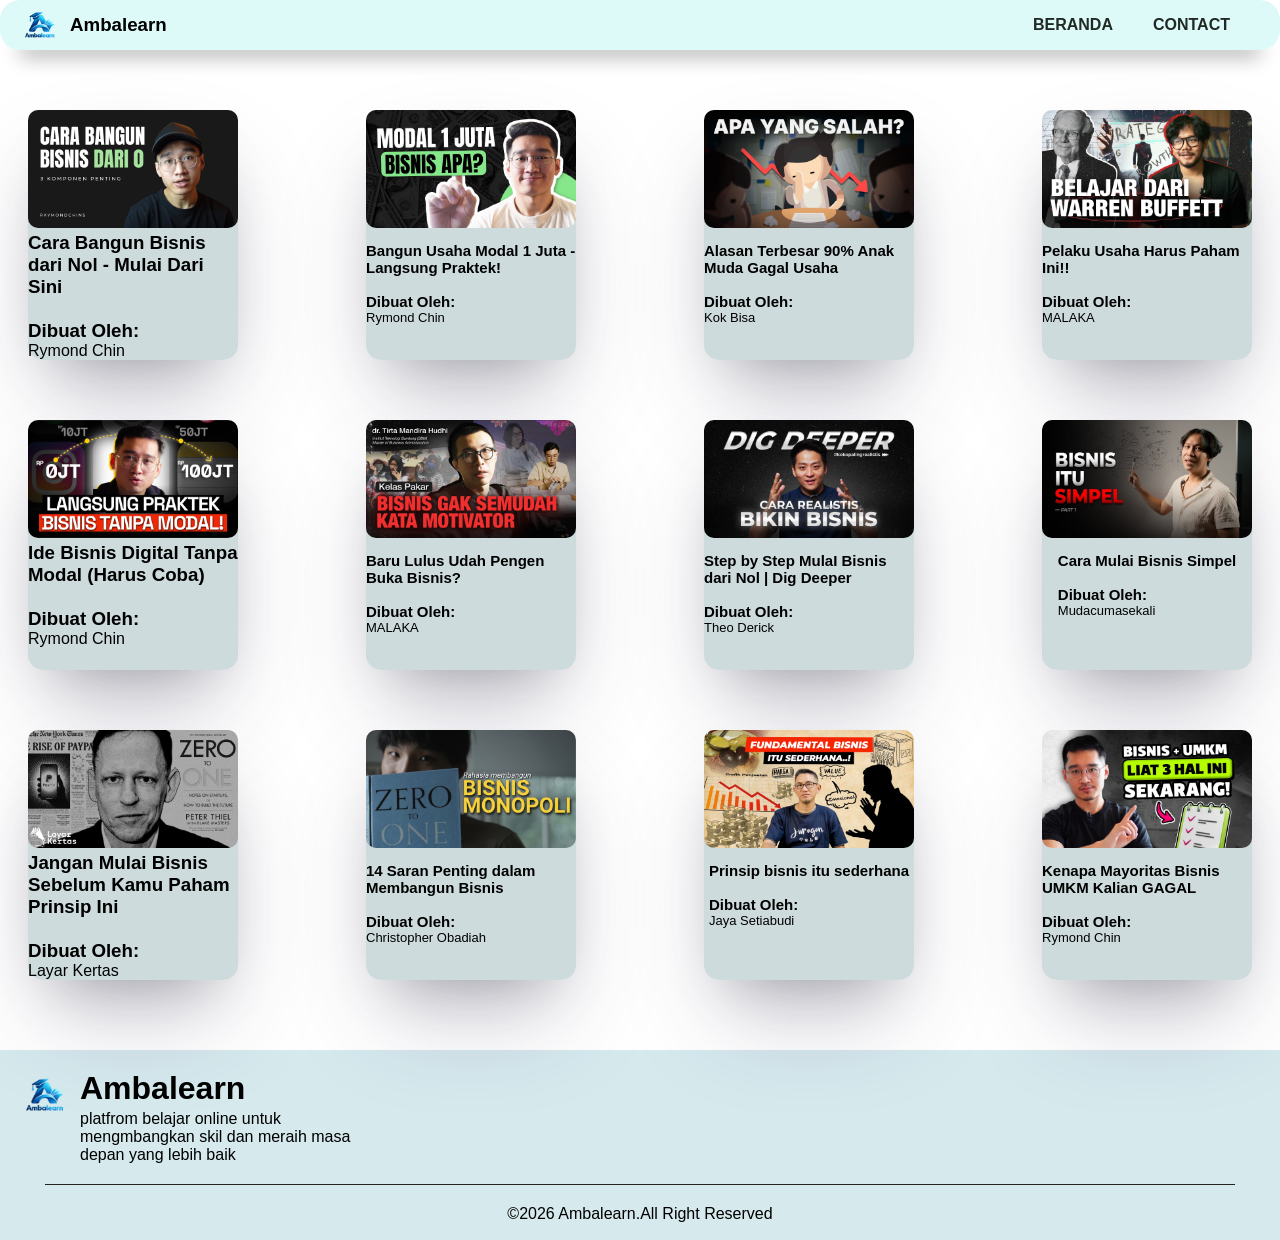
<file: husein-fahri-wahyu-kelompok12-website-platform-kursus&edukasi/pages/kelas-bisnis.html>
<!DOCTYPE html>
<html lang="en">
<head>
    <meta charset="UTF-8">
    <meta name="viewport" content="width=device-width, initial-scale=1.0">
    <title>kelas Bisnis</title>
    <link rel="stylesheet" href="../css/kelas-bisnis.css">
    <link rel="icon" href="../assets/icons/ambalearn.png">
</head>
<body>
    <header class="header">
        <div class="div-nav">
            <img src="../assets/icons/ambalearn.png" class="logo">
            <h3>Ambalearn</h3>
        </div>
        <nav class="nav">
            <ul class="ul">
                <li>
                    <a href="../pages/halaman_utama.html" class="a">
                        BERANDA
                    </a>
                </li>
                <li>
                    <a href="https://wa.me/message/XIAJKTZFE3GSK1" class="a">
                        CONTACT
                    </a>
                </li>
            </ul>
        </nav>
    </header>
    <main class="container-1">
        <div class="div-bg">
            <div class="div-img">
                <a href="https://youtu.be/8g1H3ipDNOs?si=zZscWihwLeJMzmUx">
                    <img src="../assets/images/bisnis1.jpg" class="img">
                </a>
            </div>
            <div class="nama-kelas-desain">
                    <h3 class="h3-kelas-desain">
                        Cara Bangun Bisnis dari Nol - Mulai Dari Sini<br><br>
                        Dibuat Oleh:
                    </h3>
                    <p class="p-kelas-desain">
                        Rymond Chin
                    </p>
            </div>
        </div>
        <div class="div-bg">
            <div class="div-img">
                <a href="https://youtu.be/L9_1pwvTT7I?si=UWFssUdv4DcyZLmA">
                    <img src="../assets/images/bisnis2.jpg" class="img">
                </a>
            </div>
            <div class="nama-kelas-bisnis">
                    <h3 class="h3-kelas-bisnis">
                        Bangun Usaha Modal 1 Juta - Langsung Praktek!<br><br>
                        Dibuat Oleh:
                    </h3>
                    <p class="p-kelas-bisnis">
                        Rymond Chin
                    </p>
            </div>
        </div>
        <div class="div-bg">
            <div class="div-img">
                <a href="https://youtu.be/0lStodgghOc?si=WiFUySTgn1E-OrDi">
                    <img src="../assets/images/bisnis3.jpg" class="img">
                </a>
            </div>
            <div class="nama-kelas-bisnis">
                    <h3 class="h3-kelas-bisnis">
                        Alasan Terbesar 90% Anak Muda Gagal Usaha <br><br>
                        Dibuat Oleh:
                    </h3>
                    <p class="p-kelas-bisnis">
                        Kok Bisa
                    </p>
            </div>
        </div>
        <div class="div-bg">
            <div class="div-img">
                <a href="https://youtu.be/IaHWk_HW23g?si=ZlRUOM_GT1ua4plz">
                    <img src="../assets/images/bisnis4.jpg" class="img">
                </a>
            </div>
            <div class="nama-kelas-bisnis">
                    <h3 class="h3-kelas-bisnis">
                        Pelaku Usaha Harus Paham Ini!!<br><br>
                        Dibuat Oleh:
                    </h3>
                    <p class="p-kelas-bisnis">
                        MALAKA
                    </p>
            </div>
        </div>
    </main>
    <main class="container-1">
        <div class="div-bg">
            <div class="div-img">
                <a href="https://youtu.be/rPIfitpeqv8?si=wZAKUvA7UChbirfh">
                    <img src="../assets/images/bisnis5.jpg" class="img">
                </a>
            </div>
            <div class="nama-kelas-desain">
                    <h3 class="h3-kelas-desain">
                        Ide Bisnis Digital Tanpa Modal (Harus Coba)<br><br>
                        Dibuat Oleh:
                    </h3>
                    <p class="p-kelas-desain">
                        Rymond Chin
                    </p>
            </div>
        </div>
        <div class="div-bg">
            <div class="div-img">
                <a href="https://youtu.be/eOwtRnJemrg?si=eSNPZujG5lqr_Pu7">
                    <img src="../assets/images/bisnis6.jpg" class="img">
                </a>
            </div>
            <div class="nama-kelas-bisnis">
                    <h3 class="h3-kelas-bisnis">
                        Baru Lulus Udah Pengen Buka Bisnis?<br><br>
                        Dibuat Oleh:
                    </h3>
                    <p class="p-kelas-bisnis">
                        MALAKA
                    </p>
            </div>
        </div>
        <div class="div-bg">
            <div class="div-img">
                <a href="https://youtu.be/89QEZGxWYZc?si=wroOyZXjRZxW54RN">
                    <img src="../assets/images/bisnis7.jpg" class="img">
                </a>
            </div>
            <div class="nama-kelas-bisnis">
                    <h3 class="h3-kelas-bisnis">
                        Step by Step MulaI Bisnis dari Nol | Dig Deeper<br><br>
                        Dibuat Oleh:
                    </h3>
                    <p class="p-kelas-bisnis">
                        Theo Derick
                    </p>
            </div>
        </div>
        <div class="div-bg">
            <div class="div-img">
                <a href="https://youtu.be/fqART0qIJZ8?si=KeuyGqTzVxT-s7NR">
                    <img src="../assets/images/bisnis8.jpg" class="img">
                </a>
            </div>
            <div class="nama-kelas-bisnis">
                    <h3 class="h3-kelas-bisnis">
                        Cara Mulai Bisnis Simpel<br><br>
                        Dibuat Oleh:
                    </h3>
                    <p class="p-kelas-bisnis">
                        Mudacumasekali
                    </p>
            </div>
        </div>
    </main>
    <main class="container-1">
        <div class="div-bg">
            <div class="div-img">
                <a href="https://youtu.be/JFEIQgkt89g?si=EANqeDu3_fHOp6p3">
                    <img src="../assets/images/bisnis9.jpg" class="img">
                </a>
            </div>
            <div class="nama-kelas-desain">
                    <h3 class="h3-kelas-desain">
                        Jangan Mulai Bisnis Sebelum Kamu Paham Prinsip Ini <br><br>
                        Dibuat Oleh:
                    </h3>
                    <p class="p-kelas-desain">
                        Layar Kertas
                    </p>
            </div>
        </div>
        <div class="div-bg">
            <div class="div-img">
                <a href="https://youtu.be/7gyBIIU4Wrk?si=UcOSLEaBF0xu_Nfo">
                    <img src="../assets/images/bisnis10.jpg" class="img">
                </a>
            </div>
            <div class="nama-kelas-bisnis">
                    <h3 class="h3-kelas-bisnis">
                        14 Saran Penting dalam Membangun Bisnis<br><br>
                        Dibuat Oleh:
                    </h3>
                    <p class="p-kelas-bisnis">
                        Christopher Obadiah
                    </p>
            </div>
        </div>
        <div class="div-bg">
            <div class="div-img">
                <a href="https://youtu.be/jnrxWikhRjY?si=MMOQrHXKIiX5LyJz">
                    <img src="../assets/images/bisnis11.jpg" class="img">
                </a>
            </div>
            <div class="nama-kelas-bisnis">
                    <h3 class="h3-kelas-bisnis">
                        Prinsip bisnis itu sederhana<br><br>
                        Dibuat Oleh:
                    </h3>
                    <p class="p-kelas-bisnis">
                        Jaya Setiabudi
                    </p>
            </div>
        </div>
        <div class="div-bg">
            <div class="div-img">
                <a href="https://youtu.be/hXOCjdtKiks?si=czbhFwfzNZMACK4H">
                    <img src="../assets/images/bisnis12.jpg" class="img">
                </a>
            </div>
            <div class="nama-kelas-bisnis">
                    <h3 class="h3-kelas-bisnis">
                        Kenapa Mayoritas Bisnis UMKM Kalian GAGAL<br><br>
                        Dibuat Oleh:
                    </h3>
                    <p class="p-kelas-bisnis">
                        Rymond Chin
                    </p>
            </div>
        </div>
    </main>
    <footer class="bg-footer">
        <div class="isi-footer">
            <div class="isi-dalam">
                <img src="../assets/icons/ambalearn.png" class="img-footer">
                <h1>Ambalearn</h1>
            </div>
        </div>
        <div class="teks-footer">
            <p>
                platfrom belajar online untuk <br>
                mengmbangkan skil dan meraih masa <br>
                depan yang lebih baik <br>
            </p>
        </div>
        <div class="line-bawah">
            <hr class="hr">
        </div>
        <div class="copyrigt">
            ©2026 Ambalearn.All Right Reserved
        </div>
    </footer>
</body>
</html>
</file>
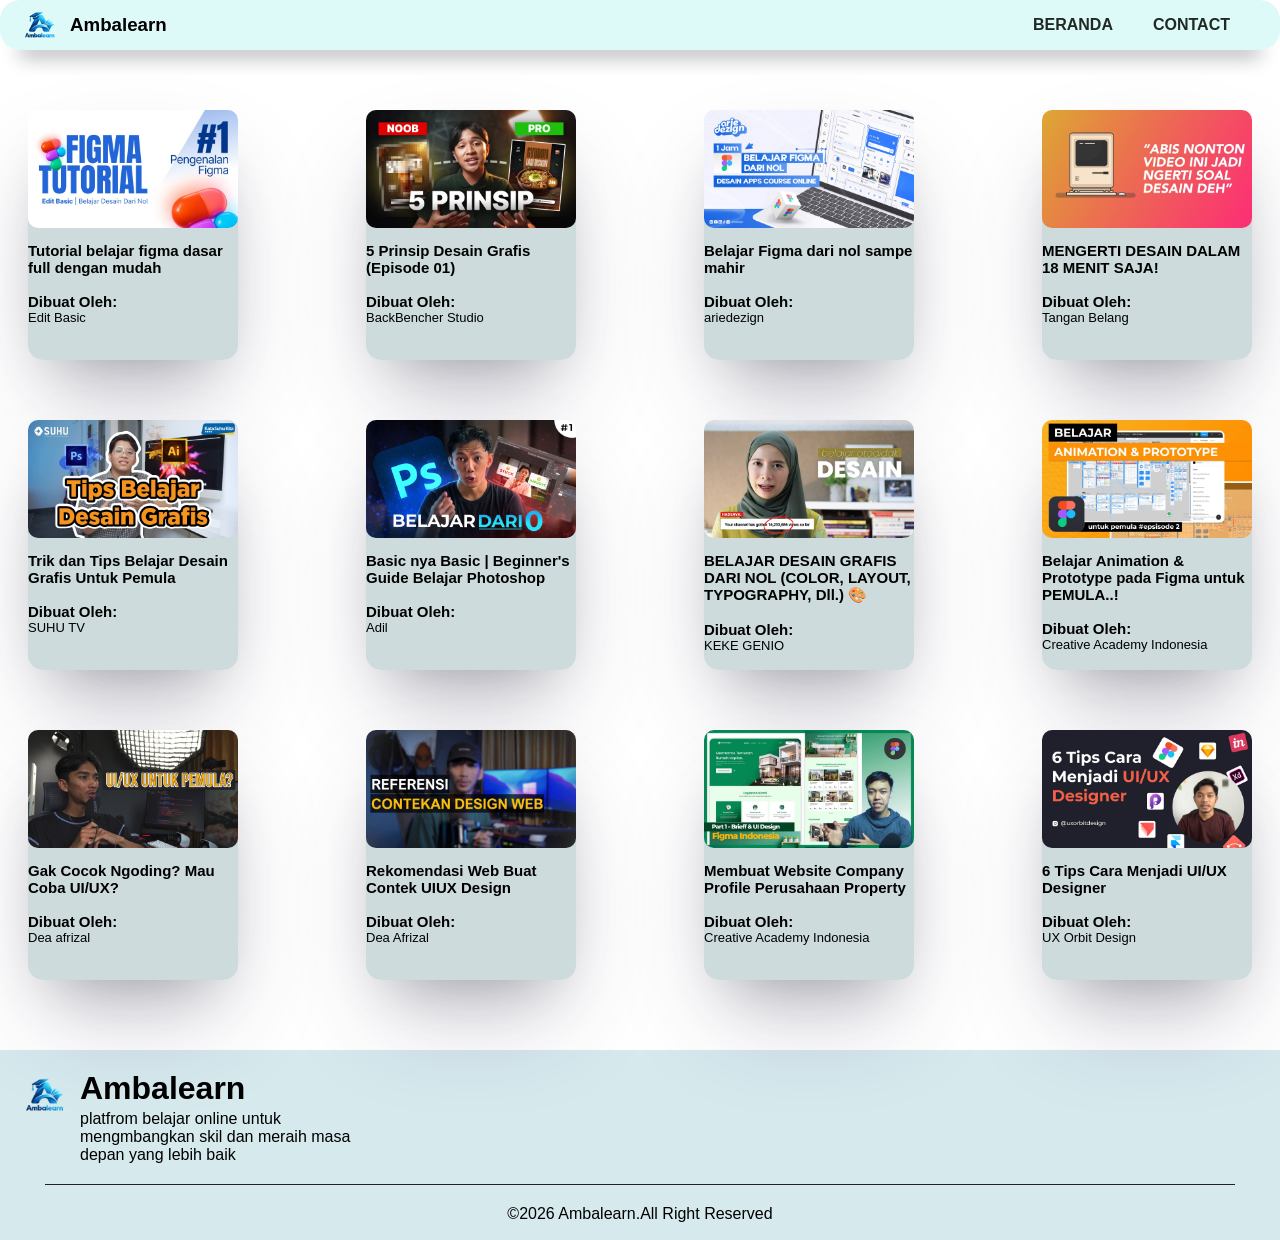
<file: husein-fahri-wahyu-kelompok12-website-platform-kursus&edukasi/pages/kelas-desain.html>
<!DOCTYPE html>
<html lang="en">
<head>
    <meta charset="UTF-8">
    <meta name="viewport" content="width=device-width, initial-scale=1.0">
    <title>kelas Desain</title>
    <link rel="stylesheet" href="../css/kelas-desain.css">
    <link rel="icon" href="../assets/icons/ambalearn.png">
</head>
<body>
    <header class="header">
        <div class="div-nav">
            <img src="../assets/icons/ambalearn.png" class="logo">
            <h3>Ambalearn</h3>
        </div>
        <nav class="nav">
            <ul class="ul">
                <li>
                    <a href="../pages/halaman_utama.html" class="a">
                        BERANDA
                    </a>
                </li>
                <li>
                    <a href="https://wa.me/message/XIAJKTZFE3GSK1" class="a">
                        CONTACT
                    </a>
                </li>
            </ul>
        </nav>
    </header>
    <main class="container-1">
        <div class="div-bg">
            <div class="div-img">
                <a href="https://youtu.be/qYlP7jTXLq0?si=RJWaehmR84NNi3ft">
                    <img src="../assets/images/desain1.jpg" class="img">
                </a>
            </div>
            <div class="nama-kelas-desain">
                    <h3 class="h3-kelas-desain">
                        Tutorial belajar figma dasar full dengan mudah<br><br>
                        Dibuat Oleh:
                    </h3>
                    <p class="p-kelas-desain">
                        Edit Basic
                    </p>
            </div>
        </div>
        <div class="div-bg">
            <div class="div-img">
                <a href=https://youtu.be/3KdssgU4du8?si=jzYHhzzWsutRlT8z"">
                    <img src="../assets/images/desain2.jpg" class="img">
                </a>
            </div>
            <div class="nama-kelas-desain">
                    <h3 class="h3-kelas-desain">
                        5 Prinsip Desain Grafis (Episode 01)<br><br>
                        Dibuat Oleh:
                    </h3>
                    <p class="p-kelas-desain">
                        BackBencher Studio
                    </p>
            </div>
        </div>
        <div class="div-bg">
            <div class="div-img">
                <a href="https://youtu.be/WMWy39q1CSA?si=UMEr15HKBF164x7z">
                    <img src="../assets/images/desain3.jpg" class="img">
                </a>
            </div>
            <div class="nama-kelas-desain">
                    <h3 class="h3-kelas-desain">
                        Belajar Figma dari nol sampe mahir<br><br>
                        Dibuat Oleh:
                    </h3>
                    <p class="p-kelas-desain">
                        ariedezign
                    </p>
            </div>
        </div>
        <div class="div-bg">
            <div class="div-img">
                <a href="https://youtu.be/-HvvSH0x0cU?si=0mwCp_juji5RNMaF">
                    <img src="../assets/images/desain4.jpg" class="img">
                </a>
            </div>
            <div class="nama-kelas-desain">
                    <h3 class="h3-kelas-desain">
                        MENGERTI DESAIN DALAM 18 MENIT SAJA!<br><br>
                        Dibuat Oleh:
                    </h3>
                    <p class="p-kelas-desain">
                        Tangan Belang
                    </p>
            </div>
        </div>
    </main>

    <main class="container-1">
        <div class="div-bg">
            <div class="div-img">
                <a href="https://youtube.com/watch?v=4cZr-mkP2To">
                    <img src="../assets/images/desain5.jpg" class="img">
                </a>
            </div>
            <div class="nama-kelas-desain">
                    <h3 class="h3-kelas-desain">
                        Trik dan Tips Belajar Desain Grafis Untuk Pemula<br><br>
                        Dibuat Oleh:
                    </h3>
                    <p class="p-kelas-desain">
                        SUHU TV
                    </p>
            </div>
        </div>
        <div class="div-bg">
            <div class="div-img">
                <a href="https://youtu.be/QO1XIo2h0Us?si=wLV7PSuTLtjJjD84">
                    <img src="../assets/images/desain6.jpg" class="img">
                </a>
            </div>
            <div class="nama-kelas-desain">
                    <h3 class="h3-kelas-desain">
                        Basic nya Basic | Beginner's Guide Belajar Photoshop<br><br>
                        Dibuat Oleh:
                    </h3>
                    <p class="p-kelas-desain">
                        Adil
                    </p>
            </div>
        </div>
        <div class="div-bg">
            <div class="div-img">
                <a href="https://youtu.be/Nfd4UGgmdhI?si=uJoiUFVKOVryITm6">
                    <img src="../assets/images/desain7.jpg" class="img">
                </a>
            </div>
            <div class="nama-kelas-desain">
                    <h3 class="h3-kelas-desain">
                        BELAJAR DESAIN GRAFIS DARI NOL (COLOR, LAYOUT, TYPOGRAPHY, Dll.) 🎨<br><br>
                        Dibuat Oleh:
                    </h3>
                    <p class="p-kelas-desain">
                        KEKE GENIO
                    </p>
            </div>
        </div>
        <div class="div-bg">
            <div class="div-img">
                <a href="https://youtu.be/tA8Hey4IH0k?si=mEp090pYN1Le3LQm">
                    <img src="../assets/images/desain8.jpg" class="img">
                </a>
            </div>
            <div class="nama-kelas-desain">
                    <h3 class="h3-kelas-desain">
                        Belajar Animation & Prototype pada Figma untuk PEMULA..! <br><br>
                        Dibuat Oleh:
                    </h3>
                    <p class="p-kelas-desain">
                        Creative Academy Indonesia
                    </p>
            </div>
        </div>
    </main>

    <main class="container-1">
        <div class="div-bg">
            <div class="div-img">
                <a href="https://youtu.be/9ougG5fvA1I?si=k9vqOhr09mQbJAV7">
                    <img src="../assets/images/desain9.jpg" class="img">
                </a>
            </div>
            <div class="nama-kelas-desain">
                    <h3 class="h3-kelas-desain">
                        Gak Cocok Ngoding? Mau Coba UI/UX?<br><br>
                        Dibuat Oleh:
                    </h3>
                    <p class="p-kelas-desain">
                        Dea afrizal
                    </p>
            </div>
        </div>
        <div class="div-bg">
            <div class="div-img">
                <a href="https://youtu.be/n0TLfTrkwbQ?si=KF8EpJoqpTldKzI0">
                    <img src="../assets/images/desain10.jpg" class="img">
                </a>
            </div>
            <div class="nama-kelas-desain">
                    <h3 class="h3-kelas-desain">
                        Rekomendasi Web Buat Contek UIUX Design<br><br>
                        Dibuat Oleh:
                    </h3>
                    <p class="p-kelas-desain">
                        Dea Afrizal
                    </p>
            </div>
        </div>
        <div class="div-bg">
            <div class="div-img">
                <a href="https://youtu.be/CymVEj7zY1c?si=t3Z4Wcn_PcN5LMn8">
                    <img src="../assets/images/desain11.jpg" class="img">
                </a>
            </div>
            <div class="nama-kelas-desain">
                    <h3 class="h3-kelas-desain">
                        Membuat Website Company Profile Perusahaan Property<br><br>
                        Dibuat Oleh:
                    </h3>
                    <p class="p-kelas-desain">
                        Creative Academy Indonesia
                    </p>
            </div>
        </div>
        <div class="div-bg">
            <div class="div-img">
                <a href="https://youtu.be/UTrXsVBrohg?si=rEC4u2c5gXoz0yJr">
                    <img src="../assets/images/desain12.jpg" class="img">
                </a>
            </div>
            <div class="nama-kelas-desain">
                    <h3 class="h3-kelas-desain">
                        6 Tips Cara Menjadi UI/UX Designer<br><br>
                        Dibuat Oleh:
                    </h3>
                    <p class="p-kelas-desain">
                        UX Orbit Design
                    </p>
            </div>
        </div>
    </main>
    <footer class="bg-footer">
        <div class="isi-footer">
            <div class="isi-dalam">
                <img src="../assets/icons/ambalearn.png" class="img-footer">
                <h1>Ambalearn</h1>
            </div>
        </div>
        <div class="teks-footer">
            <p>
                platfrom belajar online untuk <br>
                mengmbangkan skil dan meraih masa <br>
                depan yang lebih baik <br>
            </p>
        </div>
        <div class="line-bawah">
            <hr class="hr">
        </div>
        <div class="copyrigt">
            ©2026 Ambalearn.All Right Reserved
        </div>
    </footer>
</body>
</html>
</file>
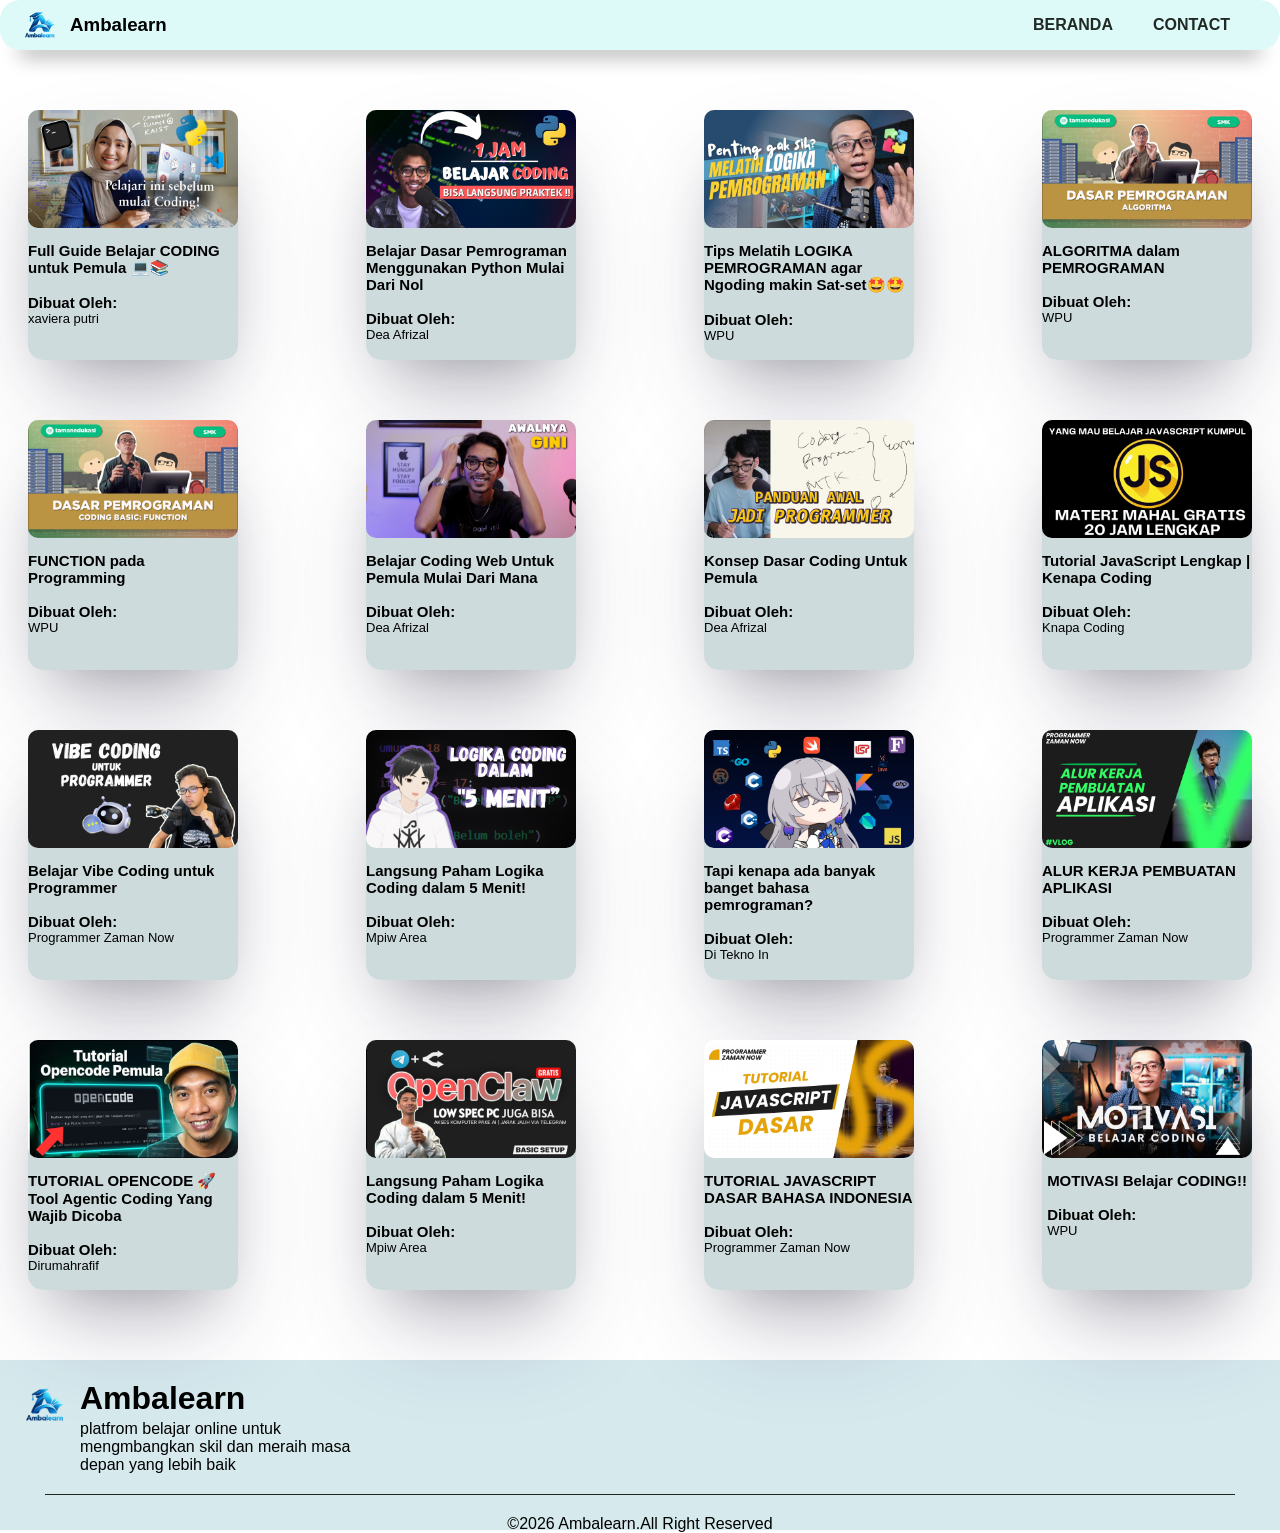
<file: husein-fahri-wahyu-kelompok12-website-platform-kursus&edukasi/pages/kelas-Programming.html>
<!DOCTYPE html>
<html lang="en">
<head>
    <meta charset="UTF-8">
    <meta name="viewport" content="width=device-width, initial-scale=1.0">
    <title>Kelas Programming</title>
    <link rel="stylesheet" href="../css/kelas-prog.css">
    <link rel="icon" href="../assets/icons/ambalearn.png">
</head>
<body>
    <header class="header">
        <div class="div-nav">
            <img src="../assets/icons/ambalearn.png" class="logo">
            <h3>Ambalearn</h3>
        </div>
        <nav class="nav">
            <ul class="ul">
                <li>
                    <a href="../pages/halaman_utama.html" class="a">
                        BERANDA
                    </a>
                </li>
                <li>
                    <a href="https://wa.me/message/XIAJKTZFE3GSK1" class="a">
                        CONTACT
                    </a>
                </li>
            </ul>
        </nav>
    </header>
    <main class="container-1">
        <div class="div-bg">
            <div class="div-img">
                <a href="https://youtube.com/watch?v=QFLAuddS6qM">
                    <img src="../assets/images/prog1.jpg" class="img">
                </a>
            </div>
            <div class="nama-kelas-prog">
                    <h3 class="h3-kelas-prog">
                        Full Guide Belajar CODING untuk Pemula 💻📚<br><br>
                        Dibuat Oleh:
                    </h3>
                    <p class="p-kelas-prog">
                        xaviera putri
                    </p>
            </div>
        </div>
        <div class="div-bg">
            <div class="div-img">
                <a href="https://youtu.be/poZtdyC24P4?si=6C9IMMiq8ZXi0inS">
                    <img src="../assets/images/prog2.jpg" class="img">
                </a>
            </div>
            <div class="nama-kelas-prog">
                    <h3 class="h3-kelas-prog">
                        Belajar Dasar Pemrograman Menggunakan Python Mulai Dari Nol<br><br>
                        Dibuat Oleh:
                    </h3>
                    <p class="p-kelas-prog">
                        Dea Afrizal
                    </p>
            </div>
        </div>
        <div class="div-bg">
            <div class="div-img">
                <a href="https://youtu.be/TanFwAcHBqE?si=hDr0XvtwQmyzK0KZ">
                    <img src="../assets/images/prog3.jpg" class="img">
                </a>
            </div>
            <div class="nama-kelas-prog">
                    <h3 class="h3-kelas-prog">
                        Tips Melatih LOGIKA PEMROGRAMAN agar Ngoding makin Sat-set🤩🤩<br><br>
                        Dibuat Oleh:
                    </h3>
                    <p class="p-kelas-prog">
                        WPU
                    </p>
            </div>
        </div>
        <div class="div-bg">
            <div class="div-img">
                <a href="https://youtu.be/uqVJc9lLknA?si=Rrtj7o9ElMKU8kEO">
                    <img src="../assets/images/prog4.jpg" class="img">
                </a>
            </div>
            <div class="nama-kelas-prog">
                    <h3 class="h3-kelas-prog">
                        ALGORITMA dalam PEMROGRAMAN<br><br>
                        Dibuat Oleh:
                    </h3>
                    <p class="p-kelas-prog">
                        WPU
                    </p>
            </div>
        </div>
    </main>

    <main class="container-1">
        <div class="div-bg">
            <div class="div-img">
                <a href="https://youtube.com/watch?v=KHYJMKrcrco">
                    <img src="../assets/images/prog5.jpg" class="img">
                </a>
            </div>
            <div class="nama-kelas-prog">
                    <h3 class="h3-kelas-prog">
                        FUNCTION pada Programming<br><br>
                        Dibuat Oleh:
                    </h3>
                    <p class="p-kelas-prog">
                        WPU
                    </p>
            </div>
        </div>
        <div class="div-bg">
            <div class="div-img">
                <a href="https://youtube.com/watch?v=LooycZiMn6s">
                    <img src="../assets/images/prog6.jpg" class="img">
                </a>
            </div>
            <div class="nama-kelas-prog">
                    <h3 class="h3-kelas-prog">
                        Belajar Coding Web Untuk Pemula Mulai Dari Mana<br><br>
                        Dibuat Oleh:
                    </h3>
                    <p class="p-kelas-prog">
                        Dea Afrizal
                    </p>
            </div>
        </div>
        <div class="div-bg">
            <div class="div-img">
                <a href="https://youtube.com/watch?v=9n7TYrzDjk4">
                    <img src="../assets/images/prog7.jpg" class="img">
                </a>
            </div>
            <div class="nama-kelas-prog">
                    <h3 class="h3-kelas-prog">
                        Konsep Dasar Coding Untuk Pemula<br><br>
                        Dibuat Oleh:
                    </h3>
                    <p class="p-kelas-prog">
                        Dea Afrizal
                    </p>
            </div>
        </div>
        <div class="div-bg">
            <div class="div-img">
                <a href="https://youtu.be/mOLglF_8UNc?si=4B0K-BF_VdMX4xzR">
                    <img src="../assets/images/prog8.jpg" class="img">
                </a>
            </div>
            <div class="nama-kelas-prog">
                    <h3 class="h3-kelas-prog">
                        Tutorial JavaScript Lengkap | Kenapa Coding<br><br>
                        Dibuat Oleh:
                    </h3>
                    <p class="p-kelas-prog">
                        Knapa Coding
                    </p>
            </div>
        </div>
    </main>    

    <main class="container-1">
        <div class="div-bg">
            <div class="div-img">
                <a href="https://youtube.com/watch?v=2hiaZghRYHk">
                    <img src="../assets/images/prog9.jpg" class="img">
                </a>
            </div>
            <div class="nama-kelas-prog">
                    <h3 class="h3-kelas-prog">
                        Belajar Vibe Coding untuk Programmer<br><br>
                        Dibuat Oleh:
                    </h3>
                    <p class="p-kelas-prog">
                        Programmer Zaman Now
                    </p>
            </div>
        </div>
        <div class="div-bg">
            <div class="div-img">
                <a href="https://youtu.be/QYlgbIFxn48?si=M0UBDgMA4nC9guS4">
                    <img src="../assets/images/prog10.jpg" class="img">
                </a>
            </div>
            <div class="nama-kelas-prog">
                    <h3 class="h3-kelas-prog">
                        Langsung Paham Logika Coding dalam 5 Menit!<br><br>
                        Dibuat Oleh:
                    </h3>
                    <p class="p-kelas-prog">
                        Mpiw Area
                    </p>
            </div>
        </div>
        <div class="div-bg">
            <div class="div-img">
                <a href="https://youtu.be/p3nyb1Z5q9Q?si=jbZiIVAoR3mYxHaM">
                    <img src="../assets/images/prog11.jpg" class="img">
                </a>
            </div>
            <div class="nama-kelas-prog">
                    <h3 class="h3-kelas-prog">
                        Tapi kenapa ada banyak banget bahasa pemrograman?<br><br>
                        Dibuat Oleh:
                    </h3>
                    <p class="p-kelas-prog">
                        Di Tekno In
                    </p>
            </div>
        </div>
        <div class="div-bg">
            <div class="div-img">
                <a href="https://youtu.be/3PMLwe_C-F0?si=Es6n-TGXD5wh8Q8C">
                    <img src="../assets/images/prog12.jpg" class="img">
                </a>
            </div>
            <div class="nama-kelas-prog">
                    <h3 class="h3-kelas-prog">
                        ALUR KERJA PEMBUATAN APLIKASI<br><br>
                        Dibuat Oleh:
                    </h3>
                    <p class="p-kelas-prog">
                        Programmer Zaman Now
                    </p>
            </div>
        </div>
    </main>

    <main class="container-1">
        <div class="div-bg">
            <div class="div-img">
                <a href="https://youtu.be/An3Z2m8qBVo?si=aEAD4kNd-8N8wDs1">
                    <img src="../assets/images/prog13.jpg" class="img">
                </a>
            </div>
            <div class="nama-kelas-prog">
                    <h3 class="h3-kelas-prog">
                        TUTORIAL OPENCODE 🚀 Tool Agentic Coding Yang Wajib Dicoba<br><br>
                        Dibuat Oleh:
                    </h3>
                    <p class="p-kelas-prog">
                        Dirumahrafif
                    </p>
            </div>
        </div>
        <div class="div-bg">
            <div class="div-img">
                <a href="https://youtu.be/BHDpo_49yhE?si=SCbHgYfCG4XVDkOG">
                    <img src="../assets/images/prog14.jpg" class="img">
                </a>
            </div>
            <div class="nama-kelas-prog">
                    <h3 class="h3-kelas-prog">
                        Langsung Paham Logika Coding dalam 5 Menit!<br><br>
                        Dibuat Oleh:
                    </h3>
                    <p class="p-kelas-prog">
                        Mpiw Area
                    </p>
            </div>
        </div>
        <div class="div-bg">
            <div class="div-img">
                <a href="https://youtu.be/SDROba_M42g?si=N_5wtcJN8A-CbFFf">
                    <img src="../assets/images/prog15.jpg" class="img">
                </a>
            </div>
            <div class="nama-kelas-prog">
                    <h3 class="h3-kelas-prog">
                        TUTORIAL JAVASCRIPT DASAR BAHASA INDONESIA<br><br>
                        Dibuat Oleh:
                    </h3>
                    <p class="p-kelas-prog">
                        Programmer Zaman Now
                    </p>
            </div>
        </div>
        <div class="div-bg">
            <div class="div-img">
                <a href="https://youtu.be/JMH-5j_AIvU?si=9K3l298fUXqGHEFv">
                    <img src="../assets/images/prog16.jpg" class="img">
                </a>
            </div>
            <div class="nama-kelas-prog">
                    <h3 class="h3-kelas-prog">
                        MOTIVASI Belajar CODING!!<br><br>
                        Dibuat Oleh:
                    </h3>
                    <p class="p-kelas-prog">
                        WPU
                    </p>
            </div>
        </div>
    </main>

    <footer class="bg-footer">
        <div class="isi-footer">
            <div class="isi-dalam">
                <img src="../assets/icons/ambalearn.png" class="img-footer">
                <h1>Ambalearn</h1>
            </div>
        </div>
        <div class="teks-footer">
            <p>
                platfrom belajar online untuk <br>
                mengmbangkan skil dan meraih masa <br>
                depan yang lebih baik <br>
            </p>
        </div>
        <div class="line-bawah">
            <hr class="hr">
        </div>
        <div class="copyrigt">
            ©2026 Ambalearn.All Right Reserved
        </div>
    </footer>        
</body>
</html>
</file>
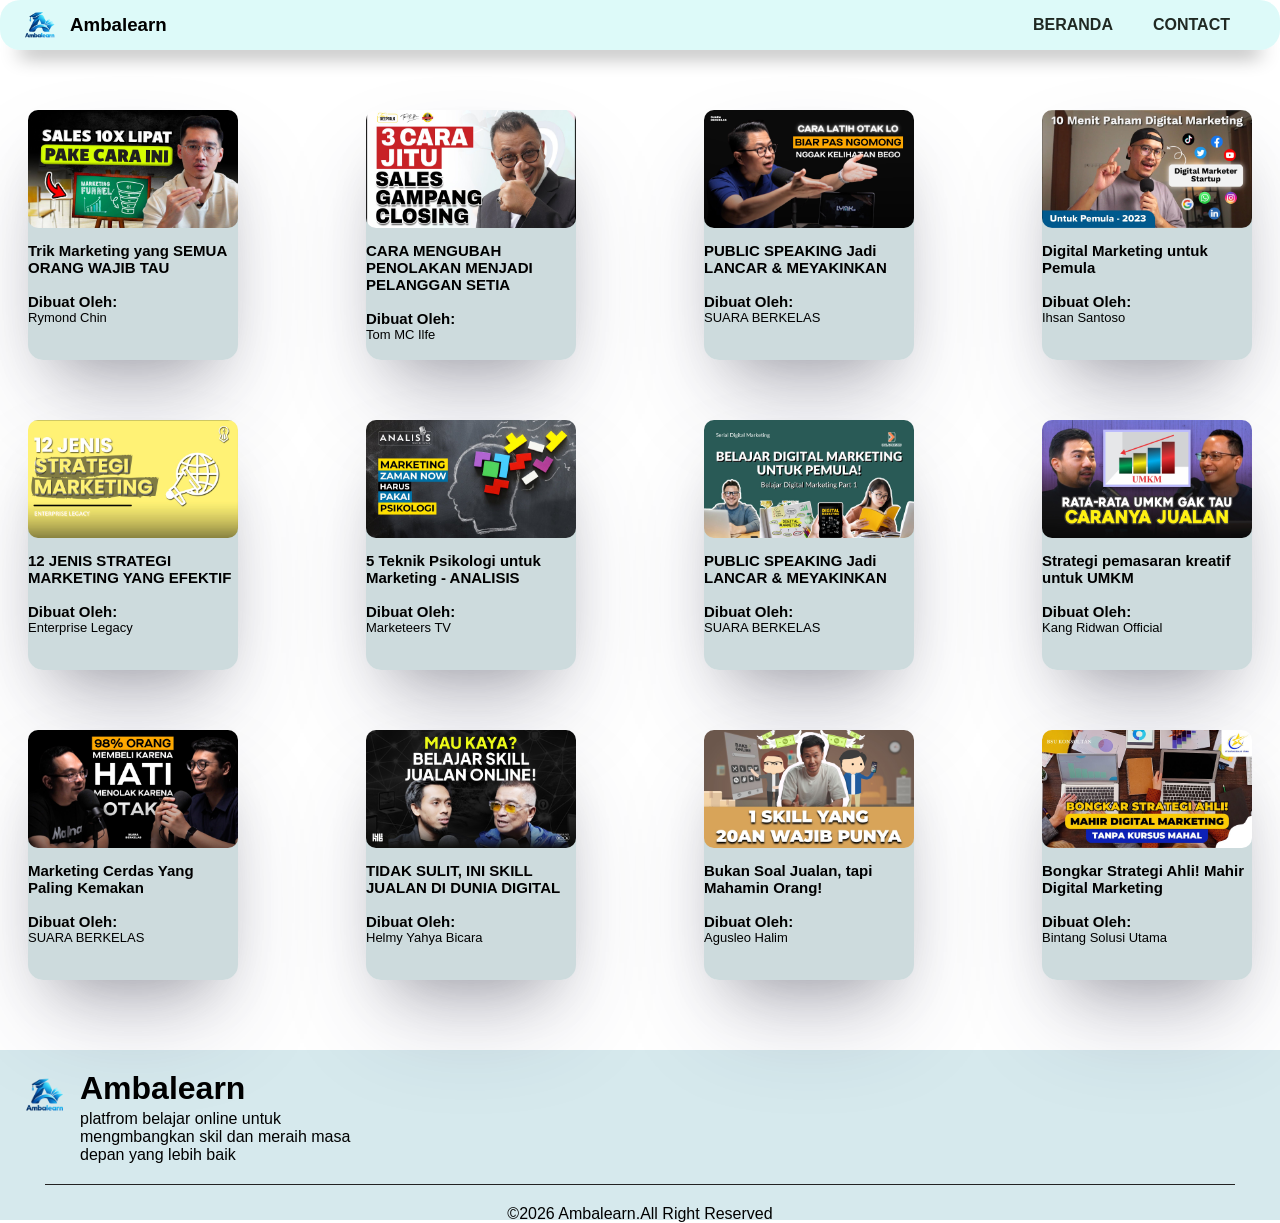
<file: husein-fahri-wahyu-kelompok12-website-platform-kursus&edukasi/pages/marketing.html>
<!DOCTYPE html>
<html lang="en">
<head>
    <meta charset="UTF-8">
    <meta name="viewport" content="width=device-width, initial-scale=1.0">
    <title>Kelas Marketing</title>
    <link rel="stylesheet" href="../css/kelas-marketing.css">
    <link rel="icon" href="../assets/icons/ambalearn.png">
</head>
<body>
    <header class="header">
        <div class="div-nav">
            <img src="../assets/icons/ambalearn.png" class="logo">
            <h3>Ambalearn</h3>
        </div>
        <nav class="nav">
            <ul class="ul">
                <li>
                    <a href="../pages/halaman_utama.html" class="a">
                        BERANDA
                    </a>
                </li>
                <li>
                    <a href="https://wa.me/message/XIAJKTZFE3GSK1" class="a">
                        CONTACT
                    </a>
                </li>
            </ul>
        </nav>
    </header>
    <main class="container-1">
        <div class="div-bg">
            <div class="div-img">
                <a href="https://youtu.be/icg9b6itW6I?si=tJQWG3JFreVyvjv0">
                    <img src="../assets/images/marketing1.jpg" class="img">
                </a>
            </div>
            <div class="nama-kelas-marketing">
                    <h3 class="h3-kelas-marketing">
                        Trik Marketing yang SEMUA ORANG WAJIB TAU <br><br>
                        Dibuat Oleh:
                    </h3>
                    <p class="p-kelas-marketing">
                        Rymond Chin
                    </p>
            </div>
        </div>
        <div class="div-bg">
            <div class="div-img">
                <a href="https://youtu.be/_-ve1kLF0eE?si=vBzHb3Z2Z6XRhXMd">
                    <img src="../assets/images/marketing2.jpg" class="img">
                </a>
            </div>
            <div class="nama-kelas-marketing">
                    <h3 class="h3-kelas-marketing">
                        CARA MENGUBAH PENOLAKAN MENJADI PELANGGAN SETIA<br><br>
                        Dibuat Oleh:
                    </h3>
                    <p class="p-kelas-marketing">
                        Tom MC Ilfe
                    </p>
            </div>
        </div>
        <div class="div-bg">
            <div class="div-img">
                <a href="https://youtu.be/PCRC2MgazCg?si=yT8cnHslu4AlrZrU">
                    <img src="../assets/images/marketing3.jpg" class="img">
                </a>
            </div>
            <div class="nama-kelas-marketing">
                    <h3 class="h3-kelas-marketing">
                        PUBLIC SPEAKING Jadi LANCAR & MEYAKINKAN<br><br>
                        Dibuat Oleh:
                    </h3>
                    <p class="p-kelas-marketing">
                        SUARA BERKELAS
                    </p>
            </div>
        </div>
        <div class="div-bg">
            <div class="div-img">
                <a href="https://youtu.be/UcXrCRwt4mY?si=1y5a7euk5hawCK36">
                    <img src="../assets/images/marketing4.jpg" class="img">
                </a>
            </div>
            <div class="nama-kelas-marketing">
                    <h3 class="h3-kelas-marketing">
                        Digital Marketing untuk Pemula<br><br>
                        Dibuat Oleh:
                    </h3>
                    <p class="p-kelas-marketing">
                        Ihsan Santoso
                    </p>
            </div>
        </div>
    </main>
    <main class="container-1">
        <div class="div-bg">
            <div class="div-img">
                <a href="https://youtu.be/glO3fIMT7q8?si=hntO9wxq5sx4Kr6z">
                    <img src="../assets/images/marketing5.jpg" class="img">
                </a>
            </div>
            <div class="nama-kelas-marketing">
                    <h3 class="h3-kelas-marketing">
                        12 JENIS STRATEGI MARKETING YANG EFEKTIF <br><br>
                        Dibuat Oleh:
                    </h3>
                    <p class="p-kelas-marketing">
                        Enterprise Legacy
                    </p>
            </div>
        </div>
        <div class="div-bg">
            <div class="div-img">
                <a href="https://youtu.be/102sfxpAoHg?si=V0SYWNSkusyOA4NS">
                    <img src="../assets/images/marketing6.jpg" class="img">
                </a>
            </div>
            <div class="nama-kelas-marketing">
                    <h3 class="h3-kelas-marketing">
                        5 Teknik Psikologi untuk Marketing - ANALISIS<br><br>
                        Dibuat Oleh:
                    </h3>
                    <p class="p-kelas-marketing">
                        Marketeers TV
                    </p>
            </div>
        </div>
        <div class="div-bg">
            <div class="div-img">
                <a href="https://youtu.be/7navoR9W_qo?si=_OHgDeqlsqqQ80BU">
                    <img src="../assets/images/marketing7.jpg" class="img">
                </a>
            </div>
            <div class="nama-kelas-marketing">
                    <h3 class="h3-kelas-marketing">
                        PUBLIC SPEAKING Jadi LANCAR & MEYAKINKAN<br><br>
                        Dibuat Oleh:
                    </h3>
                    <p class="p-kelas-marketing">
                        SUARA BERKELAS
                    </p>
            </div>
        </div>
        <div class="div-bg">
            <div class="div-img">
                <a href="https://youtu.be/tV8Dk2zm2Rk?si=wLbxRHD4M-UoKcOh">
                    <img src="../assets/images/marketing8.jpg" class="img">
                </a>
            </div>
            <div class="nama-kelas-marketing">
                    <h3 class="h3-kelas-marketing">
                        Strategi pemasaran kreatif untuk UMKM<br><br>
                        Dibuat Oleh:
                    </h3>
                    <p class="p-kelas-marketing">
                        Kang Ridwan Official
                    </p>
            </div>
        </div>
    </main>
    <main class="container-1">
        <div class="div-bg">
            <div class="div-img">
                <a href="https://youtu.be/vD-fJJ1LDYo?si=pSQaGs3a6evlK1md">
                    <img src="../assets/images/marketing9.jpg" class="img">
                </a>
            </div>
            <div class="nama-kelas-marketing">
                    <h3 class="h3-kelas-marketing">
                        Marketing Cerdas Yang Paling Kemakan <br><br>
                        Dibuat Oleh:
                    </h3>
                    <p class="p-kelas-marketing">
                        SUARA BERKELAS
                    </p>
            </div>
        </div>
        <div class="div-bg">
            <div class="div-img">
                <a href="https://youtu.be/fGcleLmv5kk?si=evWk-3XPpQgM10uI">
                    <img src="../assets/images/marketing10.jpg" class="img">
                </a>
            </div>
            <div class="nama-kelas-marketing">
                    <h3 class="h3-kelas-marketing">
                        TIDAK SULIT, INI SKILL JUALAN DI DUNIA DIGITAL <br><br>
                        Dibuat Oleh:
                    </h3>
                    <p class="p-kelas-marketing">
                        Helmy Yahya Bicara
                    </p>
            </div>
        </div>
        <div class="div-bg">
            <div class="div-img">
                <a href="https://youtu.be/aQbZdee5PXI?si=z3EpT-xMVvwnQIpd">
                    <img src="../assets/images/marketing11.jpg" class="img">
                </a>
            </div>
            <div class="nama-kelas-marketing">
                    <h3 class="h3-kelas-marketing">
                        Bukan Soal Jualan, tapi Mahamin Orang!<br><br>
                        Dibuat Oleh:
                    </h3>
                    <p class="p-kelas-marketing">
                        Agusleo Halim
                    </p>
            </div>
        </div>
        <div class="div-bg">
            <div class="div-img">
                <a href="https://youtu.be/yLtW64jyDBM?si=CXj42yxCoTUUYkuc">
                    <img src="../assets/images/marketing12.jpg" class="img">
                </a>
            </div>
            <div class="nama-kelas-marketing">
                    <h3 class="h3-kelas-marketing">
                        Bongkar Strategi Ahli! Mahir Digital Marketing <br><br>
                        Dibuat Oleh:
                    </h3>
                    <p class="p-kelas-marketing">
                        Bintang Solusi Utama
                    </p>
            </div>
        </div>
    </main>
    <footer class="bg-footer">
        <div class="isi-footer">
            <div class="isi-dalam">
                <img src="../assets/icons/ambalearn.png" class="img-footer">
                <h1>Ambalearn</h1>
            </div>
        </div>
        <div class="teks-footer">
            <p>
                platfrom belajar online untuk <br>
                mengmbangkan skil dan meraih masa <br>
                depan yang lebih baik <br>
            </p>
        </div>
        <div class="line-bawah">
            <hr class="hr">
        </div>
        <div class="copyrigt">
            ©2026 Ambalearn.All Right Reserved
        </div>
    </footer>        
</body>
</html>
</file>
<file: husein-fahri-wahyu-kelompok12-website-platform-kursus&edukasi/css/style.css>
body{
    background-color:#94f0df84 ;
    font-family: "poppins",sans-serif;
}
.container{
    background-color: #9fd7d562;
    border-radius: 15px;
    width: 350px;
    height: 650px;
    margin: auto;
    margin-top: 45px;
    box-shadow: rgba(0, 0, 0, 0.25) 0px 14px 28px, rgba(0, 0, 0, 0.22) 0px 10px 10px;
}
.nav{
    display:flex;
    justify-content: center;
}
.img{
    background-color: white;
    width: 100px;
    height: 100px;
    margin-top: 50px;
    border-radius: 15px;
    box-shadow: rgba(0, 0, 0, 0.19) 0px 10px 20px, rgba(0, 0, 0, 0.23) 0px 6px 6px;
}
.div-form{
    display: flex;
    justify-content: center;
    margin-top: 50px;

}
.form-username{
    width: 250px;
    height: 25px;
    border-radius: 5px;
    border: 3px solid black;
}
.form-date{
    width: 250px;
    height: 25px;
    border-radius: 5px;
    border: 3px solid black;
}
.form-email{
    width: 250px;
    height: 25px;
    border-radius: 5px;
    border: 3px solid black;
}
.form-pw{
    width: 250px;
    height: 25px;
    border-radius: 5px;
    border: 3px solid black;
}
.form-sumbit{
    display: flex;
    text-align: center;
    width: 187px;
    height: 30px;
    border-radius: 5px;
    background-color: #1f9699;
    border: #1f9699;
    color: white;
    font-weight: bold;
    font-size: 18px;
    
}
</file>
<file: husein,fahri,wahyu-kelompok12_website-platform-kursus&edukasi/css/style.css>
body{
    background-color:#94f0df84 ;
    font-family: "poppins",sans-serif;
}
.container{
    background-color: #9fd7d562;
    border-radius: 15px;
    width: 350px;
    height: 525px;
    margin: auto;
    margin-top: 45px;
    box-shadow: rgba(0, 0, 0, 0.25) 0px 14px 28px, rgba(0, 0, 0, 0.22) 0px 10px 10px;
}
.nav{
    display:flex;
    justify-content: center;
}
.img{
    width: 100px;
    height: 100px;
    margin-top: 50px;
    border-radius: 15px;
    box-shadow: rgba(0, 0, 0, 0.19) 0px 10px 20px, rgba(0, 0, 0, 0.23) 0px 6px 6px;
}
.div-form{
    display: flex;
    justify-content: center;
    margin-top: 50px;

}
.form-username{
    width: 250px;
    height: 25px;
    border-radius: 5px;
    border: 3px solid black;
}
.form-date{
    width: 250px;
    height: 25px;
    border-radius: 5px;
    border: 3px solid black;
}
.form-email{
    width: 250px;
    height: 25px;
    border-radius: 5px;
    border: 3px solid black;
}
.form-sumbit{
    display: flex;
    text-align: center;
    width: 187px;
    height: 30px;
    border-radius: 5px;
    background-color: #1f9699;
    border: #1f9699;
    color: white;
    font-weight: bold;
    font-size: 18px;
    
}
</file>
<file: husein,fahri,wahyu-kelompok12_website-platform-kursus&edukasi/css/halaman-edukasi.css>
*,html{
    padding: 0;
    margin: 0;
}
body{
    font-family: "poppins",sans-serif;
}
.header{
    background-color: #c8f7f69c;
    display: flex;
    justify-content: space-between;
    align-items: center;
    width: 100%;
    height: 50px;
    border-radius: 20px;
    position: relative;
    box-shadow: rgba(0, 0, 0, 0.45) 0px 25px 20px -20px;
}
.div-nav{
    display: flex;
    align-items: center;
    padding-left: 10px;
}
.logo{
    width: 40px;
    height: 40px;
    border-radius: 50px;
    padding: 10px;
    
}
.nav{
    padding-right: 50px;
}
.ul{
    display: flex;
    list-style-type: none;
    gap: 40px;
}
.a{
    text-decoration: none;
    color: #202923;
    font-weight: bold;
}

.article-utama{
    background-color: #c7ffe982;
    display: flex;
    justify-content: space-between;
    align-items: center;
    width: 100%;
    height: 400px;
    margin-top: 10px;
}
.article-kiri{
    margin-top: -80px;
    padding: 50px;
    
}

.article-h1{
    font-size: 50px;
}
.color-h1{
    color: #569cffd0;
    font-size: 50px;
}
.article-p{
    margin-top: 15px;
    font-size: 18px;
}
.article-img{
    padding: 100px;
}
.img-kiri{
    width: 500px;
    height: 300px;
    border-radius: 15px;
    box-shadow: rgba(0, 0, 0, 0.25) 0px 54px 55px, rgba(0, 0, 0, 0.12) 0px -12px 30px, rgba(0, 0, 0, 0.12) 0px 4px 6px, rgba(0, 0, 0, 0.17) 0px 12px 13px, rgba(0, 0, 0, 0.09) 0px -3px 5px;
}

.article-1{
    display: flex;
    margin: 40px;
    justify-content: center;
}
.isi-article-1{
    display: flex;
    background-color: rgba(175, 251, 255, 0.585);
    border-radius: 15px;
    height: 300px;
    margin-top: 30px;
    box-shadow: rgba(50, 50, 93, 0.25) 0px 13px 27px -5px, rgba(0, 0, 0, 0.3) 0px 8px 16px -8px;
}
.isi-article-2{
    display: flex;
    background-color: rgba(175, 251, 255, 0.585);
    border-radius: 15px;
    height: 400px;
    margin-top: 30px;
    box-shadow: rgba(50, 50, 93, 0.25) 0px 13px 27px -5px, rgba(0, 0, 0, 0.3) 0px 8px 16px -8px;
}
.isi-article-3{
    display: flex;
    background-color: rgba(175, 251, 255, 0.585);
    border-radius: 15px;
    height: 700px;
    margin-top: 30px;
    box-shadow: rgba(50, 50, 93, 0.25) 0px 13px 27px -5px, rgba(0, 0, 0, 0.3) 0px 8px 16px -8px;
}
.isi-article-4{
    display: flex;
    background-color: rgba(175, 251, 255, 0.585);
    border-radius: 15px;
    height: 250px;
    margin-top: 30px;
    box-shadow: rgba(50, 50, 93, 0.25) 0px 13px 27px -5px, rgba(0, 0, 0, 0.3) 0px 8px 16px -8px;
}
.p-1{
    margin: 20px;
    font-weight: 600;
}

.bg-footer{
    background-color: #d8ebf0c3;
    margin-top: 35px;
    height: 190px;
    align-items: center;
}
.isi-footer{
    display: flex;
}
.isi-dalam{
    display: flex;
    margin: 20px;
    gap: 10px;
}
.img-footer{
    border-radius: 50%;
    width: 50px;
    height: 50px;
}
.teks-footer{
    padding: 0 80px;
    margin-top: -30px;
}
.line-bawah{
    padding: 0 45px;
    margin-top: 20px;
}
.hr{
    border: none;
    height: 1px;
    background-color: #232323;
}
.copyrigt{
    display: flex;
    justify-content: center;
    margin-top: 20px;
}
</file>
<file: husein,fahri,wahyu-kelompok12_website-platform-kursus&edukasi/css/utama.css>
*,html{
    padding: 0;
    margin: 0;
}
body{
    font-family: "poppins",sans-serif;
}
.header{
    background-color:  #c8f7f69c;
    display: flex;
    justify-content: space-between;
    align-items: center;
    width: 100%;
    height: 50px;
    border-radius: 20px;
    position: relative;
    box-shadow: rgba(0, 0, 0, 0.16) 0px 10px 36px 0px, rgba(0, 0, 0, 0.06) 0px 0px 0px 1px;
}
.div-nav{
    display: flex;
    align-items: center;
    padding-left: 10px;
}
.logo{
    width: 40px;
    height: 40px;
    border-radius: 50px;
    padding: 10px;
    
}
.nav{
    padding-right: 50px;
}
.ul{
    display: flex;
    list-style-type: none;
    gap: 40px;
}
.a{
    text-decoration: none;
    color: #202923;
    font-weight: bold;
}


.article-utama{
    background-color: #bfedea8f;
    display: flex;
    justify-content: space-between;
    align-items: center;
    width: 100%;
    height: 400px;
    margin-top: 10px;
}
.article-kiri{
    margin-top: -80px;
    padding: 50px;
    
}

.article-h1{
    font-size: 50px;
}
.color-h1{
    color: #4963a4d0;
    font-size: 50px;
}
.article-p{
    margin-top: 15px;
    font-size: 18px;
}
.article-img{
    padding: 100px;
}
.img-kiri{
    width: 500px;
    height: 300px;
    border-radius: 15px;
    box-shadow: rgba(0, 0, 0, 0.25) 0px 54px 55px, rgba(0, 0, 0, 0.12) 0px -12px 30px, rgba(0, 0, 0, 0.12) 0px 4px 6px, rgba(0, 0, 0, 0.17) 0px 12px 13px, rgba(0, 0, 0, 0.09) 0px -3px 5px;
}

.nama-kelas{
    margin-top: 20px;
    font-weight: bold;
    font-size: 25px;
}
.section{
    display: flex;
    justify-content: space-evenly;
    margin-top: 20px;
}
.bg-kategori{
    
    background-color: #caebeb76;
    border-radius: 10px;
    width: 150px;
    height: 180px;
    box-shadow: rgba(0, 0, 0, 0.25) 0px 25px 50px -12px;
}
.link-kategori{
    text-decoration: none;
}
.isi-kategori{
    display: flex;
    justify-content: center;
    margin: 30px;
    
}
.img-kategori{
    width: 50px;
}
.bungkus-teks-kategori{
    display: flex;
    justify-content: center;
    margin: 30px;
    padding: 10px;
}
.p-katagori{
    color: black;
    font-weight: bold;
}

.kelas-populer{
    margin-top: 20px;
    font-weight: bold;
    font-size: 25px;
}
.section-2{
    background-color: #bdfbff78;
    height: 250px;
    margin: 0 60px;
    border-radius: 15px;
    margin-top: 20px;
    box-shadow: rgba(0, 0, 0, 0.25) 0px 25px 50px -12px;
}
.isi-section-2{
    display: flex;
    justify-content: space-evenly;
    gap: 40px;
}
.div-img{
    margin: 15px;
}
.img-section-2{
    width: 210px;
    height: auto;
    object-fit: contain;
    border-radius: 10px;
    box-shadow: rgba(0, 0, 0, 0.16) 0px 10px 36px 0px, rgba(0, 0, 0, 0.06) 0px 0px 0px 1px;
}
.nama-kelas-populer{
    margin-top: 10px;
}
.h3-kelas-populer{
    font-size: 16px;
}
.p-kelas-populer{
    font-size: small;
}

.bg-memilih{
    margin-top: 30px;
    background-color: #b7f2f56b;
    height: 200px;
    box-shadow: rgba(0, 0, 0, 0.2) 0px 20px 30px;
}
.teks-knpa{
padding: 20px;
margin-top: 20px;
}
.div-knapa-memilih{
    font-size: 20px;
}
.div-img-memilih{
    display: flex;
    justify-content: space-evenly;
}
.isi-memilih{
    display: flex;
    gap: 10px;
}
.icons-memilih{
    width: 50px;
    height: 50px;
}

.bg-footer{
    background-color: #d8ebf0c3;
    margin-top: 35px;
    height: 190px;
    align-items: center;
}
.isi-footer{
    display: flex;
}
.isi-dalam{
    display: flex;
    margin: 20px;
    gap: 10px;
}
.img-footer{
    border-radius: 50%;
    width: 50px;
    height: 50px;
}
.teks-footer{
    padding: 0 80px;
    margin-top: -30px;
}
.line-bawah{
    padding: 0 45px;
    margin-top: 20px;
}
.hr{
    border: none;
    height: 1px;
    background-color: #232323;
}
.copyrigt{
    display: flex;
    justify-content: center;
    margin-top: 20px;
}
</file>
<file: husein,fahri,wahyu-kelompok12_website-platform-kursus&edukasi/css/kelas-desain.css>
*,html{
    padding: 0;
    margin: 0;
}
body{
    font-family: "poppins",sans-serif;
}
.header{
    background-color: #c8f7f69c;
    display: flex;
    justify-content: space-between;
    align-items: center;
    width: 100%;
    height: 50px;
    border-radius: 20px;
    box-shadow: rgba(0, 0, 0, 0.45) 0px 25px 20px -20px;
}
.div-nav{
    display: flex;
    align-items: center;
    padding-left: 10px;
}
.logo{
    width: 40px;
    height: 40px;
    border-radius: 50px;
    padding: 10px;
    
}
.nav{
    padding-right: 50px;
}
.ul{
    display: flex;
    list-style-type: none;
    gap: 40px;
}
.a{
    text-decoration: none;
    color: #202923;
    font-weight: bold;
}

.container-1{
    display: flex;
    justify-content: space-evenly;
    gap: 100px;
    margin-top: 30px;
}
.div-bg{
    display: flex;
    flex-direction: column;
    align-items: center;
    background-color: #9cb8bd81 ;
    border-radius: 15px;
    width: 210px;
    height: 250px;
    margin-top: 30px;
    box-sizing: border-box;
    box-shadow: rgba(50, 50, 93, 0.25) 0px 50px 100px -20px, rgba(0, 0, 0, 0.3) 0px 30px 60px -30px;
}
.img{
    width: 210px;
    height: auto;
    object-fit: contain;
    border-radius: 10px;
}.nama-kelas-desain{
    margin-top: 10px;
}
.h3-kelas-desain{
    font-size: 15px;
}
.p-kelas-desain{
    font-size: small;
}

.bg-footer{
    background-color: #a9d1da7a;
    margin-top: 70px;
    height: 190px;
    align-items: center;
}
.isi-footer{
    display: flex;
}
.isi-dalam{
    display: flex;
    margin: 20px;
    gap: 10px;
}
.img-footer{
    border-radius: 50%;
    width: 50px;
    height: 50px;
}
.teks-footer{
    padding: 0 80px;
    margin-top: -30px;
}
.line-bawah{
    padding: 0 45px;
    margin-top: 20px;
}
.hr{
    border: none;
    height: 1px;
    background-color: #232323;
}
.copyrigt{
    display: flex;
    justify-content: center;
    margin-top: 20px;
}
</file>
<file: husein,fahri,wahyu-kelompok12_website-platform-kursus&edukasi/css/kelas-prog.css>
*,html{
    padding: 0;
    margin: 0;
}
body{
    font-family: "poppins",sans-serif;
}
.header{
    background-color: #c8f7f69c;
    display: flex;
    justify-content: space-between;
    align-items: center;
    width: 100%;
    height: 50px;
    border-radius: 20px;
    box-shadow: rgba(0, 0, 0, 0.45) 0px 25px 20px -20px;
}
.div-nav{
    display: flex;
    align-items: center;
    padding-left: 10px;
}
.logo{
    width: 40px;
    height: 40px;
    border-radius: 50px;
    padding: 10px;
    
}
.nav{
    padding-right: 50px;
}
.ul{
    display: flex;
    list-style-type: none;
    gap: 40px;
}
.a{
    text-decoration: none;
    color: #202923;
    font-weight: bold;
}

.container-1{
    display: flex;
    justify-content: space-evenly;
    gap: 100px;
    margin-top: 30px;
}
.div-bg{
    display: flex;
    flex-direction: column;
    align-items: center;
    background-color: #9cb8bd81 ;
    border-radius: 15px;
    width: 210px;
    height: 250px;
    margin-top: 30px;
    box-sizing: border-box;
    box-shadow: rgba(50, 50, 93, 0.25) 0px 50px 100px -20px, rgba(0, 0, 0, 0.3) 0px 30px 60px -30px;
}
.img{
    width: 210px;
    height: auto;
    object-fit: contain;
    border-radius: 10px;
}.nama-kelas-prog{
    margin-top: 10px;
}
.h3-kelas-prog{
    font-size: 15px;
}
.p-kelas-prog{
    font-size: small;
}

.bg-footer{
    background-color: #a9d1da7a;
    margin-top: 70px;
    height: 170px;
    align-items: center;
}
.isi-footer{
    display: flex;
}
.isi-dalam{
    display: flex;
    margin: 20px;
    gap: 10px;
}
.img-footer{
    border-radius: 50%;
    width: 50px;
    height: 50px;
}
.teks-footer{
    padding: 0 80px;
    margin-top: -30px;
}
.line-bawah{
    padding: 0 45px;
    margin-top: 20px;
}
.hr{
    border: none;
    height: 1px;
    background-color: #232323;
}
.copyrigt{
    display: flex;
    justify-content: center;
    margin-top: 20px;
}
</file>
<file: husein,fahri,wahyu-kelompok12_website-platform-kursus&edukasi/css/kelas-marketing.css>
*,html{
    padding: 0;
    margin: 0;
}
body{
    font-family: "poppins",sans-serif;
}
.header{
    background-color: #c8f7f69c;
    display: flex;
    justify-content: space-between;
    align-items: center;
    width: 100%;
    height: 50px;
    border-radius: 20px;
    box-shadow: rgba(0, 0, 0, 0.45) 0px 25px 20px -20px;
}
.div-nav{
    display: flex;
    align-items: center;
    padding-left: 10px;
}
.logo{
    width: 40px;
    height: 40px;
    border-radius: 50px;
    padding: 10px;
    
}
.nav{
    padding-right: 50px;
}
.ul{
    display: flex;
    list-style-type: none;
    gap: 40px;
}
.a{
    text-decoration: none;
    color: #202923;
    font-weight: bold;
}

.container-1{
    display: flex;
    justify-content: space-evenly;
    gap: 100px;
    margin-top: 30px;
}
.div-bg{
    display: flex;
    flex-direction: column;
    align-items: center;
    background-color: #9cb8bd81;
    border-radius: 15px;
    width: 210px;
    height: 250px;
    margin-top: 30px;
    box-sizing: border-box;
    box-shadow: rgba(50, 50, 93, 0.25) 0px 50px 100px -20px, rgba(0, 0, 0, 0.3) 0px 30px 60px -30px;
}
.img{
    width: 210px;
    height: auto;
    object-fit: contain;
    border-radius: 10px;
}.nama-kelas-marketing{
    margin-top: 10px;
}
.h3-kelas-marketing{
    font-size: 15px;
}
.p-kelas-marketing{
    font-size: small;
}

.bg-footer{
    background-color:  #a9d1da7a;
    margin-top: 70px;
    height: 190px;
    align-items: center;
}
.isi-footer{
    display: flex;
}
.isi-dalam{
    display: flex;
    margin: 20px;
    gap: 10px;
}
.img-footer{
    border-radius: 50%;
    width: 50px;
    height: 50px;
}
.teks-footer{
    padding: 0 80px;
    margin-top: -30px;
}
.line-bawah{
    padding: 0 45px;
    margin-top: 20px;
}
.hr{
    border: none;
    height: 1px;
    background-color: #232323;
}
.copyrigt{
    display: flex;
    justify-content: center;
    margin-top: 20px;
}

.bg-footer{
    background-color: #a9d1da7a;
    margin-top: 70px;
    height: 170px;
    align-items: center;
}
.isi-footer{
    display: flex;
}
.isi-dalam{
    display: flex;
    margin: 20px;
    gap: 10px;
}
.img-footer{
    border-radius: 50%;
    width: 50px;
    height: 50px;
}
.teks-footer{
    padding: 0 80px;
    margin-top: -30px;
}
.line-bawah{
    padding: 0 45px;
    margin-top: 20px;
}
.hr{
    border: none;
    height: 1px;
    background-color: #232323;
}
.copyrigt{
    display: flex;
    justify-content: center;
    margin-top: 20px;
}
</file>
<file: husein-fahri-wahyu-kelompok12-website-platform-kursus&edukasi/css/halaman-edukasi.css>
*,html{
    padding: 0;
    margin: 0;
}
body{
    font-family: "poppins",sans-serif;
}
.header{
    background-color: #c8f7f69c;
    display: flex;
    justify-content: space-between;
    align-items: center;
    width: 100%;
    height: 50px;
    border-radius: 20px;
    position: relative;
    box-shadow: rgba(0, 0, 0, 0.45) 0px 25px 20px -20px;
}
.div-nav{
    display: flex;
    align-items: center;
    padding-left: 10px;
}
.logo{
    width: 40px;
    height: 40px;
    padding: 10px;
    
}
.nav{
    padding-right: 50px;
}
.ul{
    display: flex;
    list-style-type: none;
    gap: 40px;
}
.a{
    text-decoration: none;
    color: #202923;
    font-weight: bold;
}

.article-utama{
    background-color: #c7ffe982;
    display: flex;
    justify-content: space-between;
    align-items: center;
    width: 100%;
    height: 400px;
    margin-top: 10px;
}
.article-kiri{
    margin-top: -80px;
    padding: 50px;
    
}

.article-h1{
    font-size: 50px;
}
.color-h1{
    color: #569cffd0;
    font-size: 50px;
}
.article-p{
    margin-top: 15px;
    font-size: 18px;
}
.article-img{
    padding: 100px;
}
.img-kiri{
    width: 500px;
    height: 300px;
    border-radius: 15px;
    box-shadow: rgba(0, 0, 0, 0.25) 0px 54px 55px, rgba(0, 0, 0, 0.12) 0px -12px 30px, rgba(0, 0, 0, 0.12) 0px 4px 6px, rgba(0, 0, 0, 0.17) 0px 12px 13px, rgba(0, 0, 0, 0.09) 0px -3px 5px;
}

.article-1{
    display: flex;
    margin: 40px;
    justify-content: center;
}
.isi-article-1{
    display: flex;
    background-color: rgba(175, 251, 255, 0.585);
    border-radius: 15px;
    height: 300px;
    margin-top: 30px;
    box-shadow: rgba(50, 50, 93, 0.25) 0px 13px 27px -5px, rgba(0, 0, 0, 0.3) 0px 8px 16px -8px;
}
.isi-article-2{
    display: flex;
    background-color: rgba(175, 251, 255, 0.585);
    border-radius: 15px;
    height: 400px;
    margin-top: 30px;
    box-shadow: rgba(50, 50, 93, 0.25) 0px 13px 27px -5px, rgba(0, 0, 0, 0.3) 0px 8px 16px -8px;
}
.isi-article-3{
    display: flex;
    background-color: rgba(175, 251, 255, 0.585);
    border-radius: 15px;
    height: 700px;
    margin-top: 30px;
    box-shadow: rgba(50, 50, 93, 0.25) 0px 13px 27px -5px, rgba(0, 0, 0, 0.3) 0px 8px 16px -8px;
}
.isi-article-4{
    display: flex;
    background-color: rgba(175, 251, 255, 0.585);
    border-radius: 15px;
    height: 250px;
    margin-top: 30px;
    box-shadow: rgba(50, 50, 93, 0.25) 0px 13px 27px -5px, rgba(0, 0, 0, 0.3) 0px 8px 16px -8px;
}
.p-1{
    margin: 20px;
    font-weight: 600;
}

.bg-footer{
    background-color: #d8ebf0c3;
    margin-top: 35px;
    height: 190px;
    align-items: center;
}
.isi-footer{
    display: flex;
}
.isi-dalam{
    display: flex;
    margin: 20px;
    gap: 10px;
}
.img-footer{
    width: 50px;
    height: 50px;
}
.teks-footer{
    padding: 0 80px;
    margin-top: -30px;
}
.line-bawah{
    padding: 0 45px;
    margin-top: 20px;
}
.hr{
    border: none;
    height: 1px;
    background-color: #232323;
}
.copyrigt{
    display: flex;
    justify-content: center;
    margin-top: 20px;
}
</file>
<file: husein-fahri-wahyu-kelompok12-website-platform-kursus&edukasi/css/utama.css>
*,html{
    padding: 0;
    margin: 0;
}
body{
    font-family: "poppins",sans-serif;
}
.header{
    background-color:  #c8f7f69c;
    display: flex;
    justify-content: space-between;
    align-items: center;
    width: 100%;
    height: 50px;
    border-radius: 20px;
    position: relative;
    box-shadow: rgba(0, 0, 0, 0.16) 0px 10px 36px 0px, rgba(0, 0, 0, 0.06) 0px 0px 0px 1px;
}
.div-nav{
    display: flex;
    align-items: center;
    padding-left: 10px;
}
.logo{
    width: 40px;
    height: 40px;
    padding: 10px;
    
}
.nav{
    padding-right: 50px;
}
.ul{
    display: flex;
    list-style-type: none;
    gap: 40px;
}
.a{
    text-decoration: none;
    color: #202923;
    font-weight: bold;
}


.article-utama{
    background-color: #bfedea8f;
    display: flex;
    justify-content: space-between;
    align-items: center;
    width: 100%;
    height: 400px;
    margin-top: 10px;
}
.article-kiri{
    margin-top: -80px;
    padding: 50px;
    
}

.article-h1{
    font-size: 50px;
}
.color-h1{
    color: #4963a4d0;
    font-size: 50px;
}
.article-p{
    margin-top: 15px;
    font-size: 18px;
}
.article-img{
    padding: 100px;
}
.img-kiri{
    background-color: white;
    width: 500px;
    height: 300px;
    border-radius: 15px;
    box-shadow: rgba(0, 0, 0, 0.25) 0px 54px 55px, rgba(0, 0, 0, 0.12) 0px -12px 30px, rgba(0, 0, 0, 0.12) 0px 4px 6px, rgba(0, 0, 0, 0.17) 0px 12px 13px, rgba(0, 0, 0, 0.09) 0px -3px 5px;
}

.nama-kelas{
    margin-top: 20px;
    font-weight: bold;
    font-size: 25px;
}
.section{
    display: flex;
    justify-content: space-evenly;
    margin-top: 20px;
}
.bg-kategori{
    
    background-color: #caebeb76;
    border-radius: 10px;
    width: 150px;
    height: 180px;
    box-shadow: rgba(0, 0, 0, 0.25) 0px 25px 50px -12px;
}
.link-kategori{
    text-decoration: none;
}
.isi-kategori{
    display: flex;
    justify-content: center;
    margin: 30px;
    
}
.img-kategori{
    width: 50px;
}
.bungkus-teks-kategori{
    display: flex;
    justify-content: center;
    margin: 30px;
    padding: 10px;
}
.p-katagori{
    color: black;
    font-weight: bold;
}

.kelas-populer{
    margin-top: 20px;
    font-weight: bold;
    font-size: 25px;
}
.section-2{
    background-color: #bdfbff78;
    height: 250px;
    margin: 0 60px;
    border-radius: 15px;
    margin-top: 20px;
    box-shadow: rgba(0, 0, 0, 0.25) 0px 25px 50px -12px;
}
.isi-section-2{
    display: flex;
    justify-content: space-evenly;
    gap: 40px;
}
.div-img{
    margin: 15px;
}
.img-section-2{
    width: 210px;
    height: auto;
    object-fit: contain;
    border-radius: 10px;
    box-shadow: rgba(0, 0, 0, 0.16) 0px 10px 36px 0px, rgba(0, 0, 0, 0.06) 0px 0px 0px 1px;
}
.nama-kelas-populer{
    margin-top: 10px;
}
.h3-kelas-populer{
    font-size: 16px;
}
.p-kelas-populer{
    font-size: small;
}

.bg-memilih{
    margin-top: 30px;
    background-color: #b7f2f56b;
    height: 200px;
    box-shadow: rgba(0, 0, 0, 0.2) 0px 20px 30px;
}
.teks-knpa{
padding: 20px;
margin-top: 20px;
}
.div-knapa-memilih{
    font-size: 20px;
}
.div-img-memilih{
    display: flex;
    justify-content: space-evenly;
}
.isi-memilih{
    display: flex;
    gap: 10px;
}
.icons-memilih{
    width: 50px;
    height: 50px;
}

.bg-footer{
    background-color: #d8ebf0c3;
    margin-top: 35px;
    height: 190px;
    align-items: center;
}
.isi-footer{
    display: flex;
}
.isi-dalam{
    display: flex;
    margin: 20px;
    gap: 10px;
}
.img-footer{
    width: 50px;
    height: 50px;
}
.teks-footer{
    padding: 0 80px;
    margin-top: -30px;
}
.line-bawah{
    padding: 0 45px;
    margin-top: 20px;
}
.hr{
    border: none;
    height: 1px;
    background-color: #232323;
}
.copyrigt{
    display: flex;
    justify-content: center;
    margin-top: 20px;
}
</file>
<file: husein-fahri-wahyu-kelompok12-website-platform-kursus&edukasi/css/kelas-bisnis.css>
*,html{
    padding: 0;
    margin: 0;
}
body{
    font-family: "poppins",sans-serif;
}
.header{
    background-color: #c8f7f69c;
    display: flex;
    justify-content: space-between;
    align-items: center;
    width: 100%;
    height: 50px;
    border-radius: 20px;
    box-shadow: rgba(0, 0, 0, 0.45) 0px 25px 20px -20px;
}
.div-nav{
    display: flex;
    align-items: center;
    padding-left: 10px;
}
.logo{
    width: 40px;
    height: 40px;
    padding: 10px;
    
}
.nav{
    padding-right: 50px;
}
.ul{
    display: flex;
    list-style-type: none;
    gap: 40px;
}
.a{
    text-decoration: none;
    color: #202923;
    font-weight: bold;
}

.container-1{
    display: flex;
    justify-content: space-evenly;
    gap: 100px;
    margin-top: 30px;
}
.div-bg{
    display: flex;
    flex-direction: column;
    align-items: center;
    background-color: #9cb8bd81;
    border-radius: 15px;
    width: 210px;
    height: 250px;
    margin-top: 30px;
    box-sizing: border-box;
    box-shadow: rgba(50, 50, 93, 0.25) 0px 50px 100px -20px, rgba(0, 0, 0, 0.3) 0px 30px 60px -30px;
}
.img{
    width: 210px;
    height: auto;
    object-fit: contain;
    border-radius: 10px;
}.nama-kelas-bisnis{
    margin-top: 10px;
}
.h3-kelas-bisnis{
    font-size: 15px;
}
.p-kelas-bisnis{
    font-size: small;
}

.bg-footer{
    background-color:  #a9d1da7a;
    margin-top: 70px;
    height: 190px;
    align-items: center;
}
.isi-footer{
    display: flex;
}
.isi-dalam{
    display: flex;
    margin: 20px;
    gap: 10px;
}
.img-footer{
    
    width: 50px;
    height: 50px;
}
.teks-footer{
    padding: 0 80px;
    margin-top: -30px;
}
.line-bawah{
    padding: 0 45px;
    margin-top: 20px;
}
.hr{
    border: none;
    height: 1px;
    background-color: #232323;
}
.copyrigt{
    display: flex;
    justify-content: center;
    margin-top: 20px;
}
</file>
<file: husein-fahri-wahyu-kelompok12-website-platform-kursus&edukasi/css/kelas-desain.css>
*,html{
    padding: 0;
    margin: 0;
}
body{
    font-family: "poppins",sans-serif;
}
.header{
    background-color: #c8f7f69c;
    display: flex;
    justify-content: space-between;
    align-items: center;
    width: 100%;
    height: 50px;
    border-radius: 20px;
    box-shadow: rgba(0, 0, 0, 0.45) 0px 25px 20px -20px;
}
.div-nav{
    display: flex;
    align-items: center;
    padding-left: 10px;
}
.logo{
    width: 40px;
    height: 40px;
    padding: 10px;
    
}
.nav{
    padding-right: 50px;
}
.ul{
    display: flex;
    list-style-type: none;
    gap: 40px;
}
.a{
    text-decoration: none;
    color: #202923;
    font-weight: bold;
}

.container-1{
    display: flex;
    justify-content: space-evenly;
    gap: 100px;
    margin-top: 30px;
}
.div-bg{
    display: flex;
    flex-direction: column;
    align-items: center;
    background-color: #9cb8bd81 ;
    border-radius: 15px;
    width: 210px;
    height: 250px;
    margin-top: 30px;
    box-sizing: border-box;
    box-shadow: rgba(50, 50, 93, 0.25) 0px 50px 100px -20px, rgba(0, 0, 0, 0.3) 0px 30px 60px -30px;
}
.img{
    width: 210px;
    height: auto;
    object-fit: contain;
    border-radius: 10px;
}.nama-kelas-desain{
    margin-top: 10px;
}
.h3-kelas-desain{
    font-size: 15px;
}
.p-kelas-desain{
    font-size: small;
}

.bg-footer{
    background-color: #a9d1da7a;
    margin-top: 70px;
    height: 190px;
    align-items: center;
}
.isi-footer{
    display: flex;
}
.isi-dalam{
    display: flex;
    margin: 20px;
    gap: 10px;
}
.img-footer{
    width: 50px;
    height: 50px;
}
.teks-footer{
    padding: 0 80px;
    margin-top: -30px;
}
.line-bawah{
    padding: 0 45px;
    margin-top: 20px;
}
.hr{
    border: none;
    height: 1px;
    background-color: #232323;
}
.copyrigt{
    display: flex;
    justify-content: center;
    margin-top: 20px;
}
</file>
<file: husein-fahri-wahyu-kelompok12-website-platform-kursus&edukasi/css/kelas-prog.css>
*,html{
    padding: 0;
    margin: 0;
}
body{
    font-family: "poppins",sans-serif;
}
.header{
    background-color: #c8f7f69c;
    display: flex;
    justify-content: space-between;
    align-items: center;
    width: 100%;
    height: 50px;
    border-radius: 20px;
    box-shadow: rgba(0, 0, 0, 0.45) 0px 25px 20px -20px;
}
.div-nav{
    display: flex;
    align-items: center;
    padding-left: 10px;
}
.logo{
    width: 40px;
    height: 40px;
    padding: 10px;
    
}
.nav{
    padding-right: 50px;
}
.ul{
    display: flex;
    list-style-type: none;
    gap: 40px;
}
.a{
    text-decoration: none;
    color: #202923;
    font-weight: bold;
}

.container-1{
    display: flex;
    justify-content: space-evenly;
    gap: 100px;
    margin-top: 30px;
}
.div-bg{
    display: flex;
    flex-direction: column;
    align-items: center;
    background-color: #9cb8bd81 ;
    border-radius: 15px;
    width: 210px;
    height: 250px;
    margin-top: 30px;
    box-sizing: border-box;
    box-shadow: rgba(50, 50, 93, 0.25) 0px 50px 100px -20px, rgba(0, 0, 0, 0.3) 0px 30px 60px -30px;
}
.img{
    width: 210px;
    height: auto;
    object-fit: contain;
    border-radius: 10px;
}.nama-kelas-prog{
    margin-top: 10px;
}
.h3-kelas-prog{
    font-size: 15px;
}
.p-kelas-prog{
    font-size: small;
}

.bg-footer{
    background-color: #a9d1da7a;
    margin-top: 70px;
    height: 170px;
    align-items: center;
}
.isi-footer{
    display: flex;
}
.isi-dalam{
    display: flex;
    margin: 20px;
    gap: 10px;
}
.img-footer{
    width: 50px;
    height: 50px;
}
.teks-footer{
    padding: 0 80px;
    margin-top: -30px;
}
.line-bawah{
    padding: 0 45px;
    margin-top: 20px;
}
.hr{
    border: none;
    height: 1px;
    background-color: #232323;
}
.copyrigt{
    display: flex;
    justify-content: center;
    margin-top: 20px;
}
</file>
<file: husein-fahri-wahyu-kelompok12-website-platform-kursus&edukasi/css/kelas-marketing.css>
*,html{
    padding: 0;
    margin: 0;
}
body{
    font-family: "poppins",sans-serif;
}
.header{
    background-color: #c8f7f69c;
    display: flex;
    justify-content: space-between;
    align-items: center;
    width: 100%;
    height: 50px;
    border-radius: 20px;
    box-shadow: rgba(0, 0, 0, 0.45) 0px 25px 20px -20px;
}
.div-nav{
    display: flex;
    align-items: center;
    padding-left: 10px;
}
.logo{
    width: 40px;
    height: 40px;
    padding: 10px;
    
}
.nav{
    padding-right: 50px;
}
.ul{
    display: flex;
    list-style-type: none;
    gap: 40px;
}
.a{
    text-decoration: none;
    color: #202923;
    font-weight: bold;
}

.container-1{
    display: flex;
    justify-content: space-evenly;
    gap: 100px;
    margin-top: 30px;
}
.div-bg{
    display: flex;
    flex-direction: column;
    align-items: center;
    background-color: #9cb8bd81;
    border-radius: 15px;
    width: 210px;
    height: 250px;
    margin-top: 30px;
    box-sizing: border-box;
    box-shadow: rgba(50, 50, 93, 0.25) 0px 50px 100px -20px, rgba(0, 0, 0, 0.3) 0px 30px 60px -30px;
}
.img{
    width: 210px;
    height: auto;
    object-fit: contain;
    border-radius: 10px;
}.nama-kelas-marketing{
    margin-top: 10px;
}
.h3-kelas-marketing{
    font-size: 15px;
}
.p-kelas-marketing{
    font-size: small;
}

.bg-footer{
    background-color:  #a9d1da7a;
    margin-top: 70px;
    height: 190px;
    align-items: center;
}
.isi-footer{
    display: flex;
}
.isi-dalam{
    display: flex;
    margin: 20px;
    gap: 10px;
}
.img-footer{
    border-radius: 50%;
    width: 50px;
    height: 50px;
}
.teks-footer{
    padding: 0 80px;
    margin-top: -30px;
}
.line-bawah{
    padding: 0 45px;
    margin-top: 20px;
}
.hr{
    border: none;
    height: 1px;
    background-color: #232323;
}
.copyrigt{
    display: flex;
    justify-content: center;
    margin-top: 20px;
}

.bg-footer{
    background-color: #a9d1da7a;
    margin-top: 70px;
    height: 170px;
    align-items: center;
}
.isi-footer{
    display: flex;
}
.isi-dalam{
    display: flex;
    margin: 20px;
    gap: 10px;
}
.img-footer{
    width: 50px;
    height: 50px;
}
.teks-footer{
    padding: 0 80px;
    margin-top: -30px;
}
.line-bawah{
    padding: 0 45px;
    margin-top: 20px;
}
.hr{
    border: none;
    height: 1px;
    background-color: #232323;
}
.copyrigt{
    display: flex;
    justify-content: center;
    margin-top: 20px;
}
</file>
